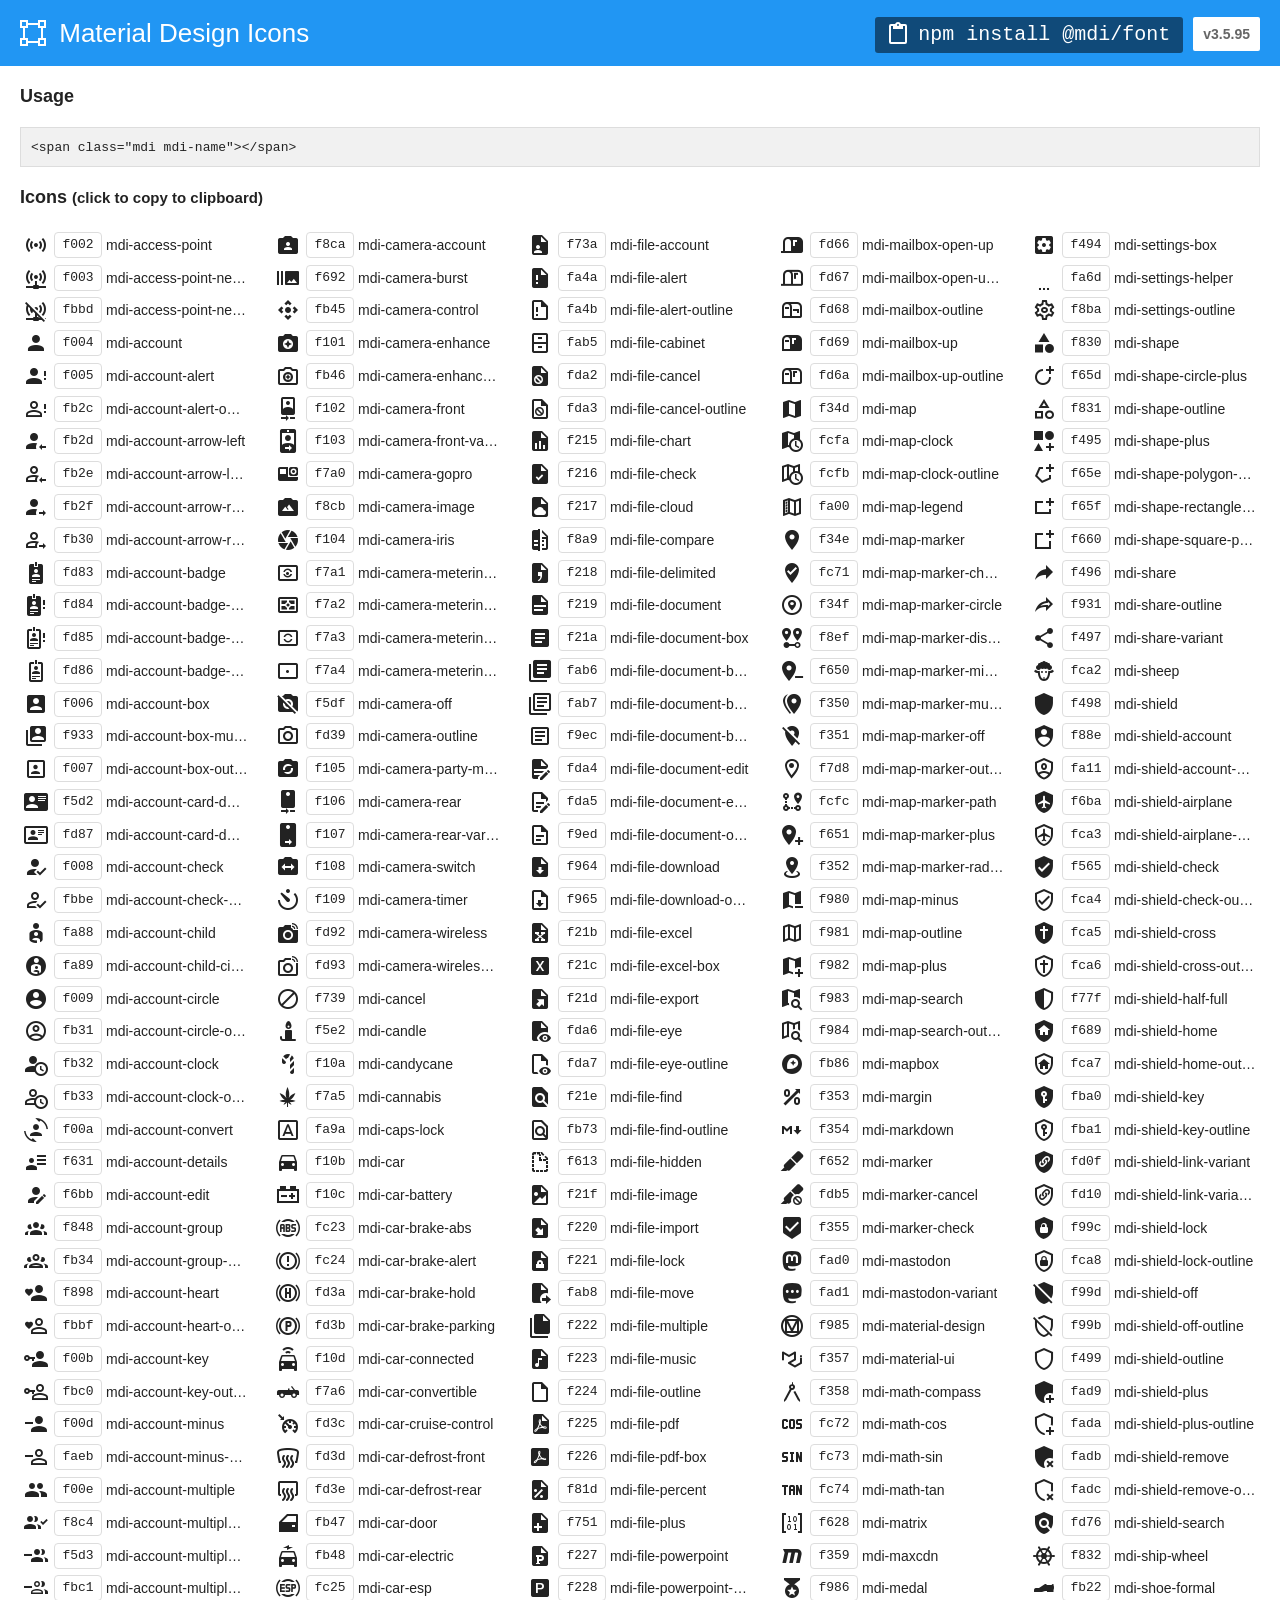
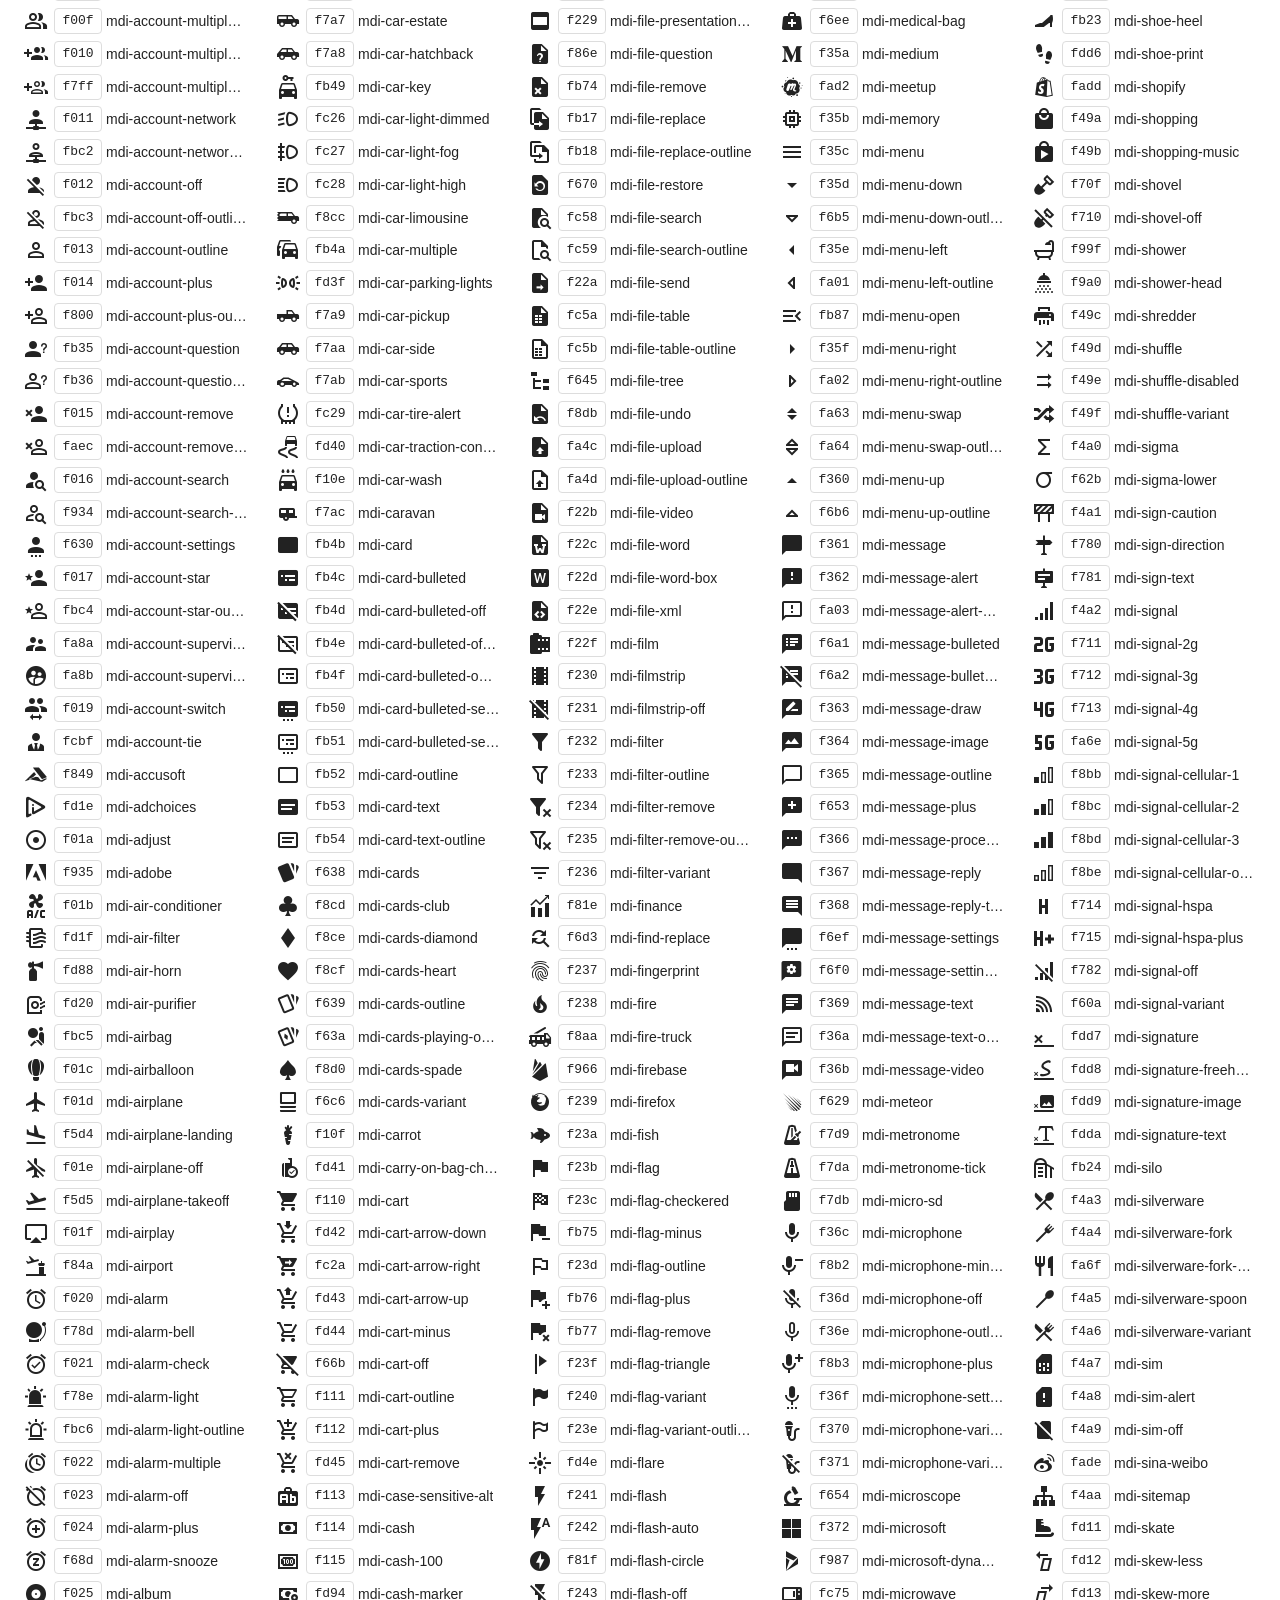
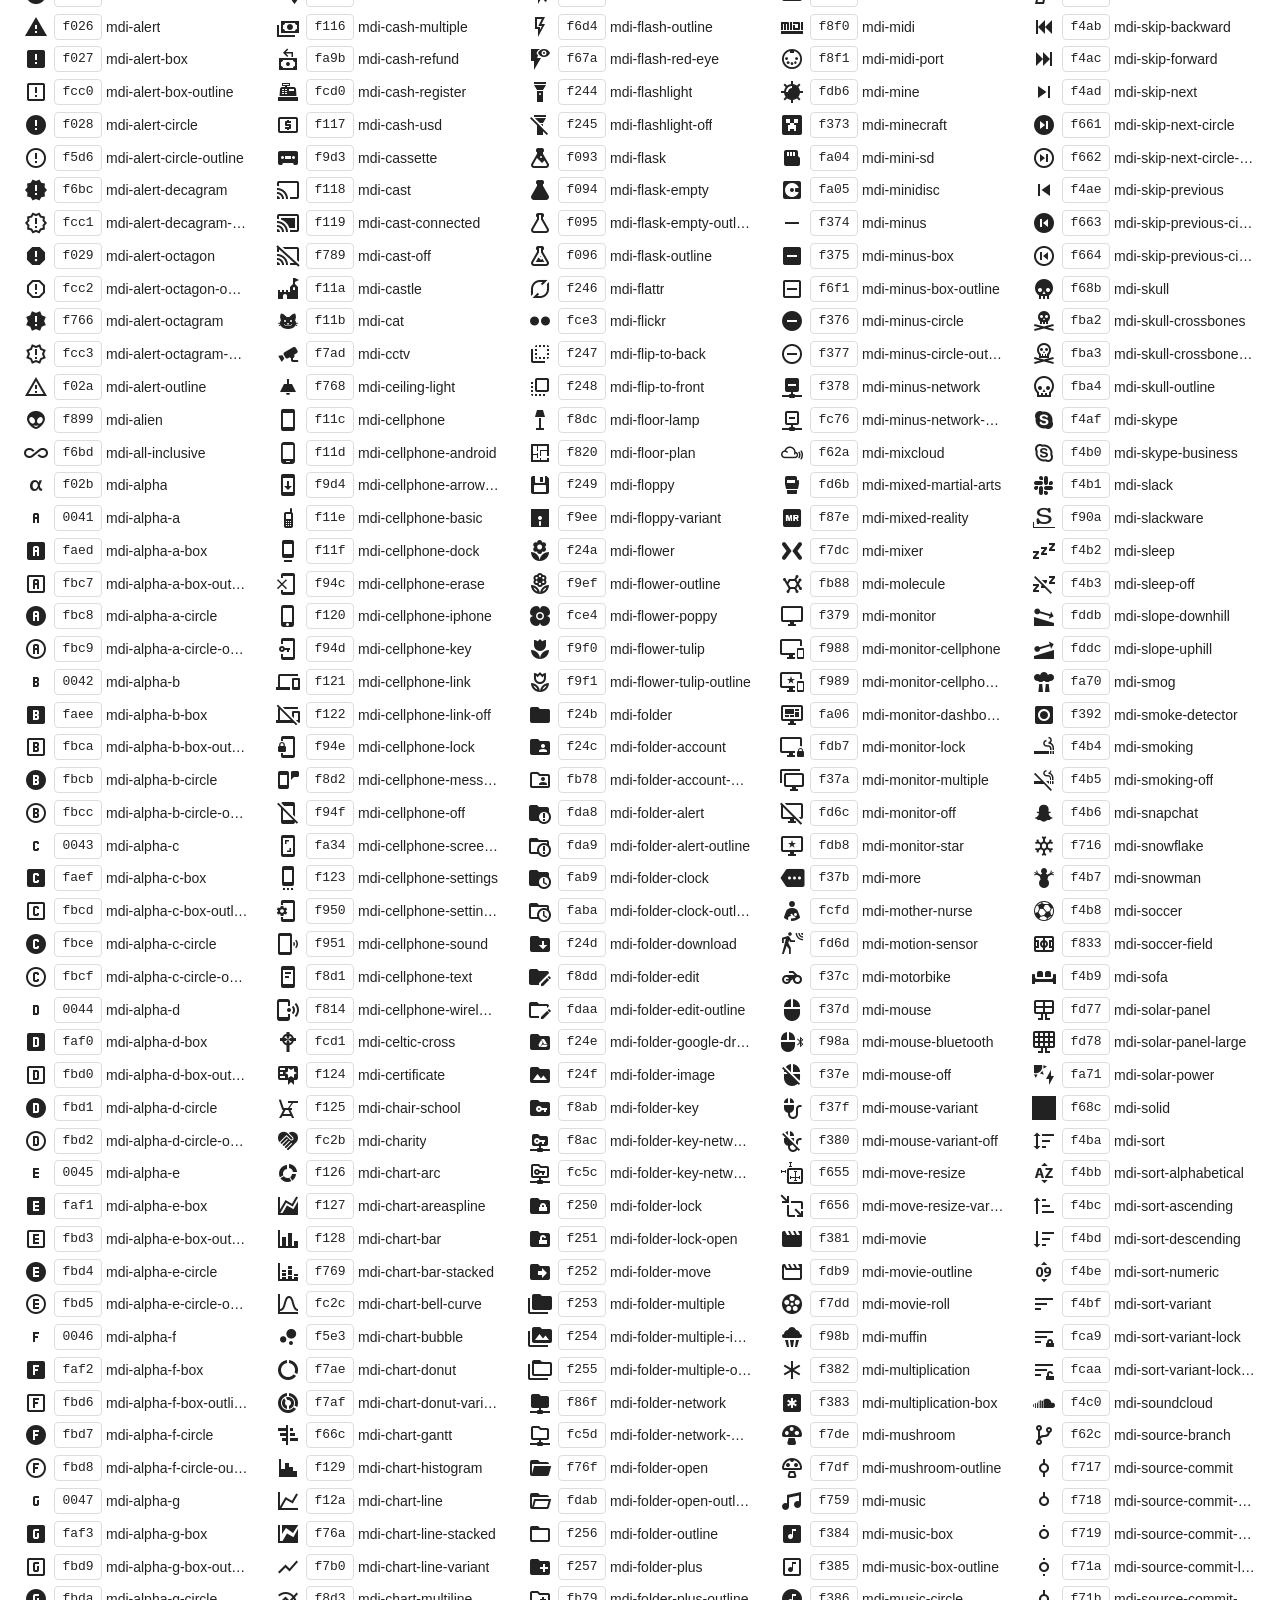
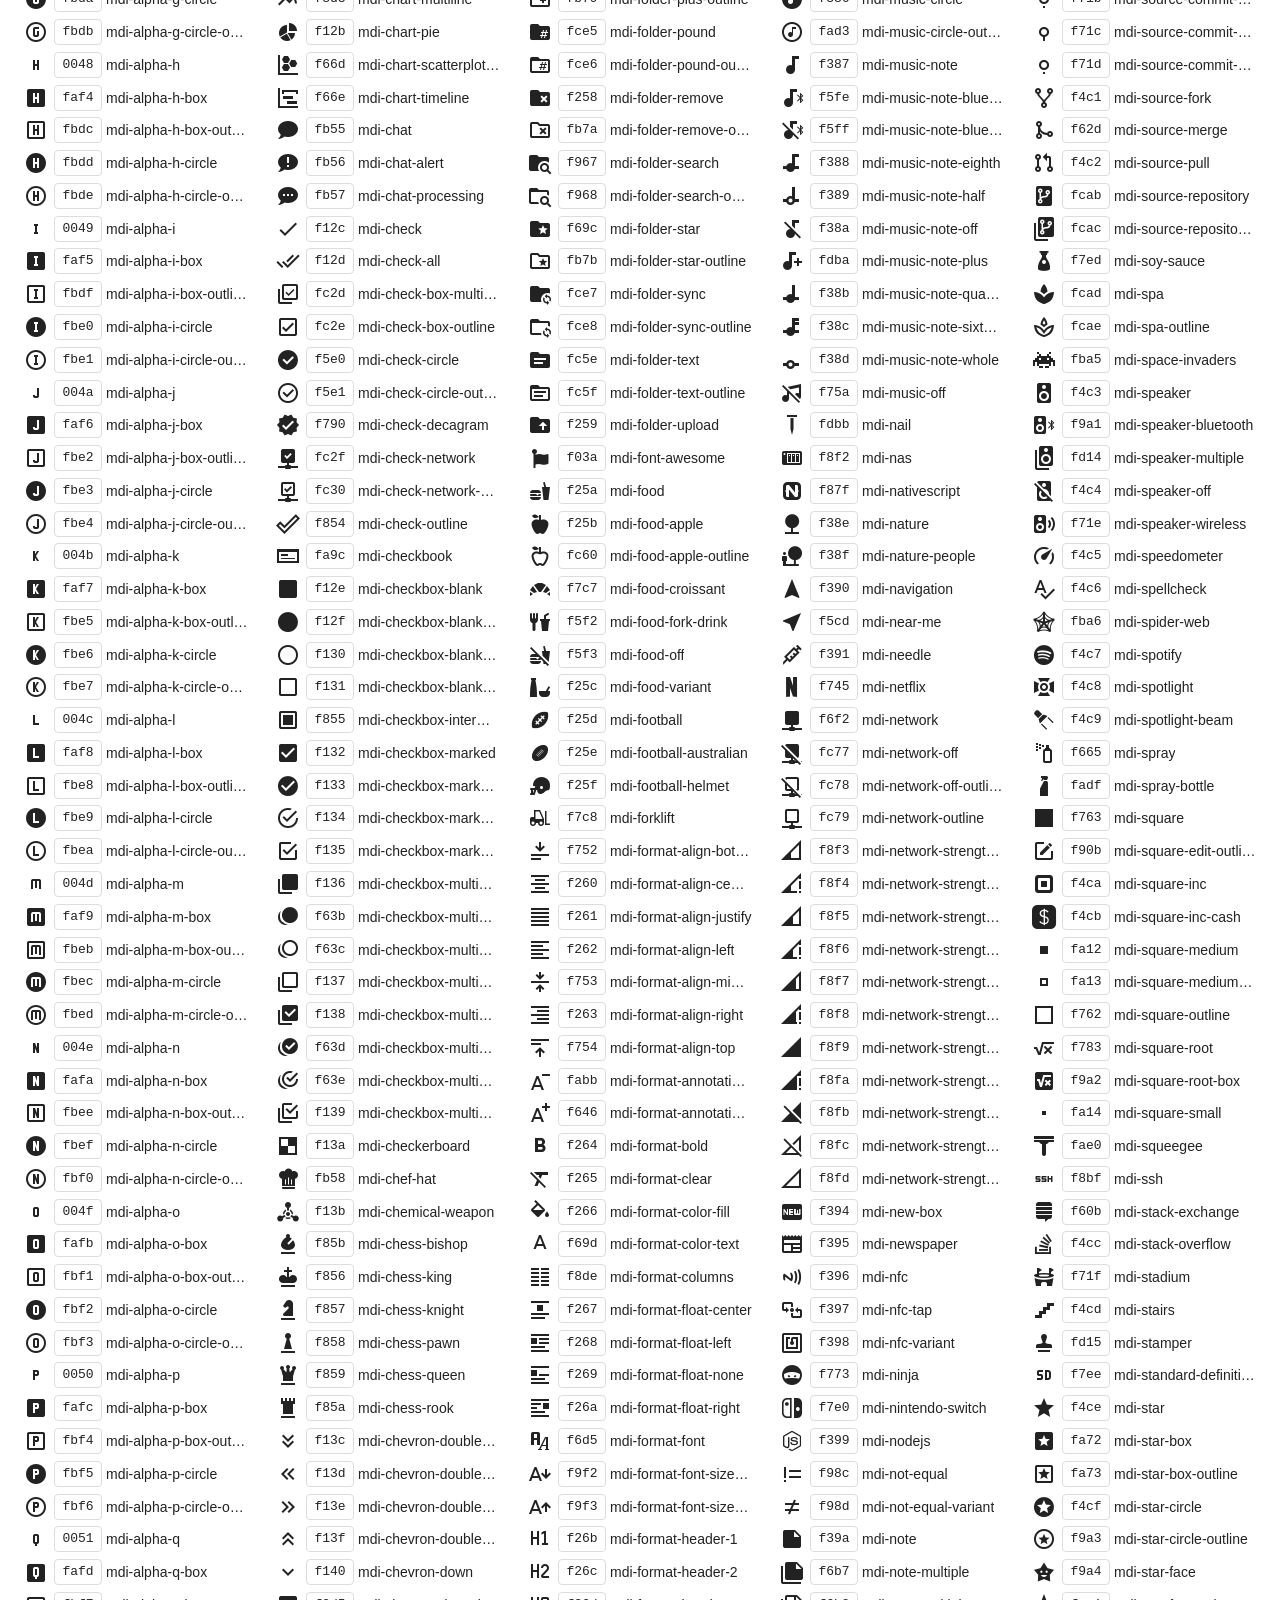
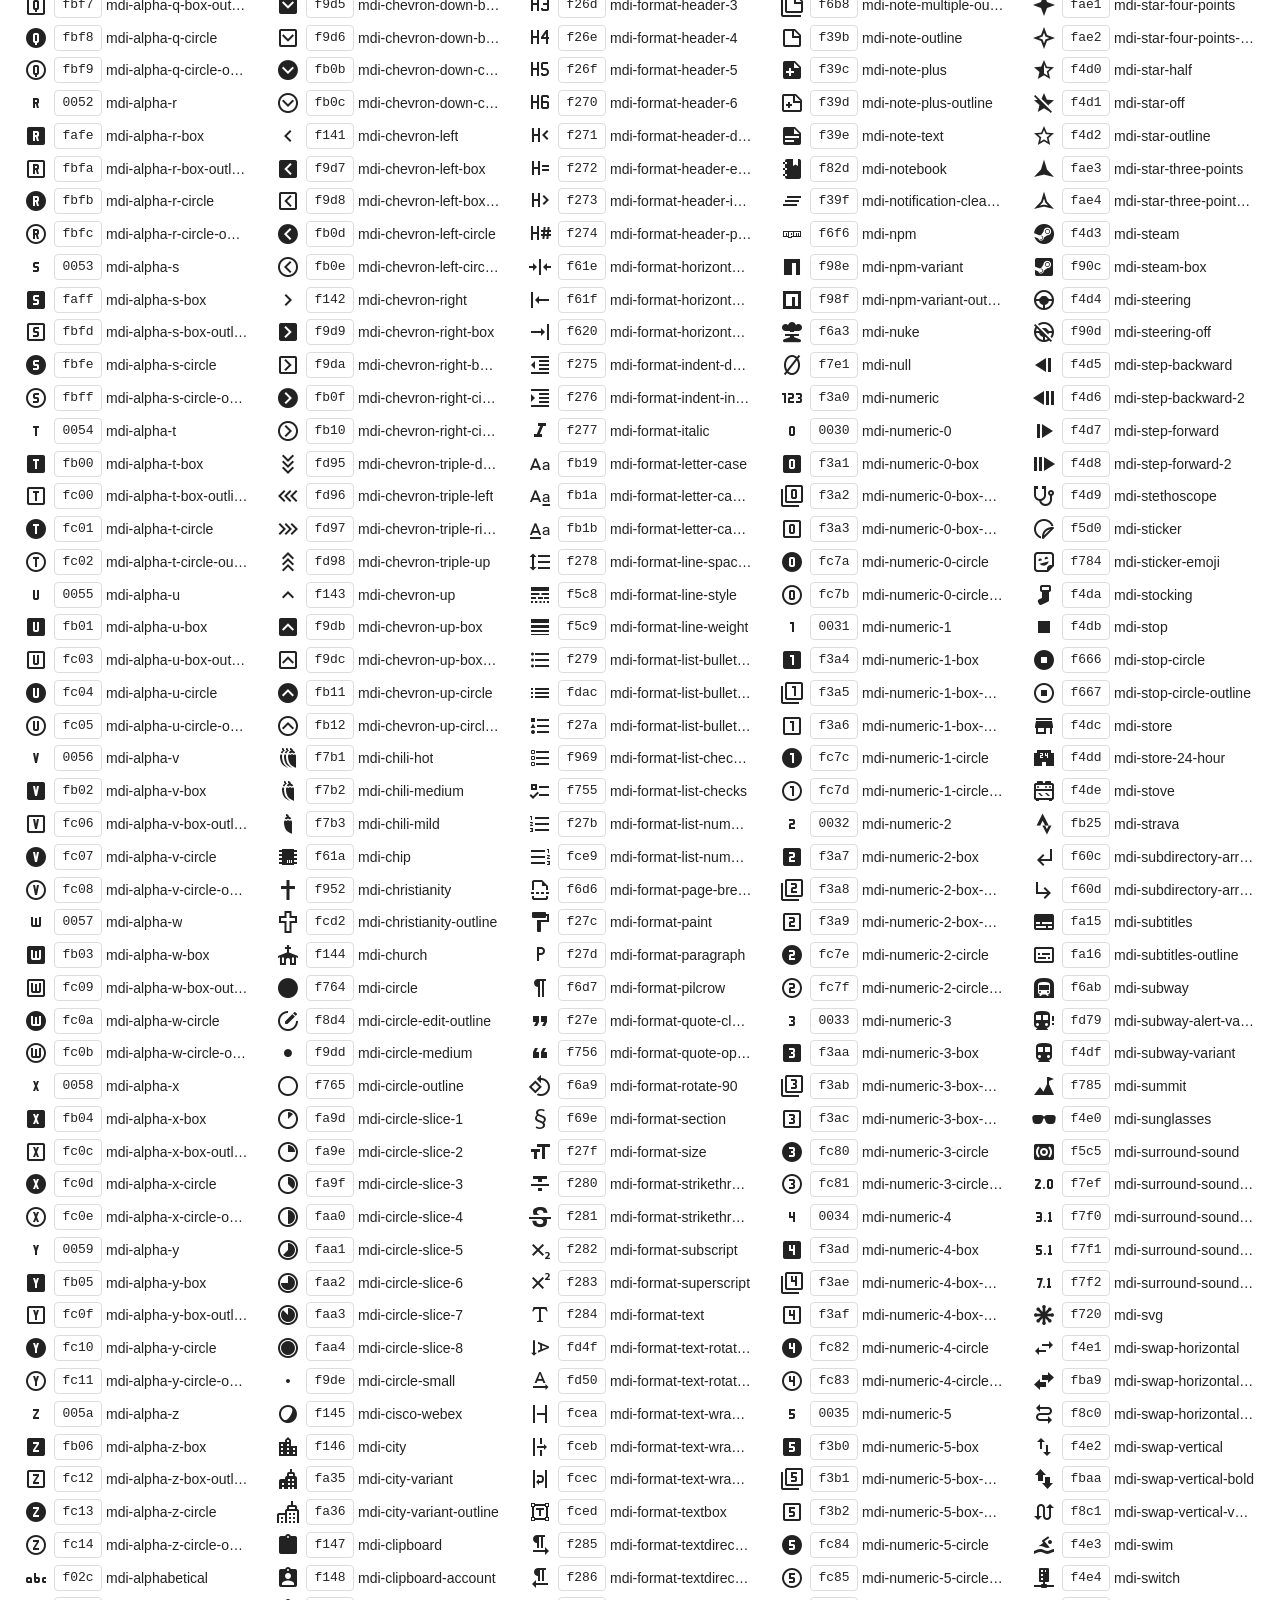
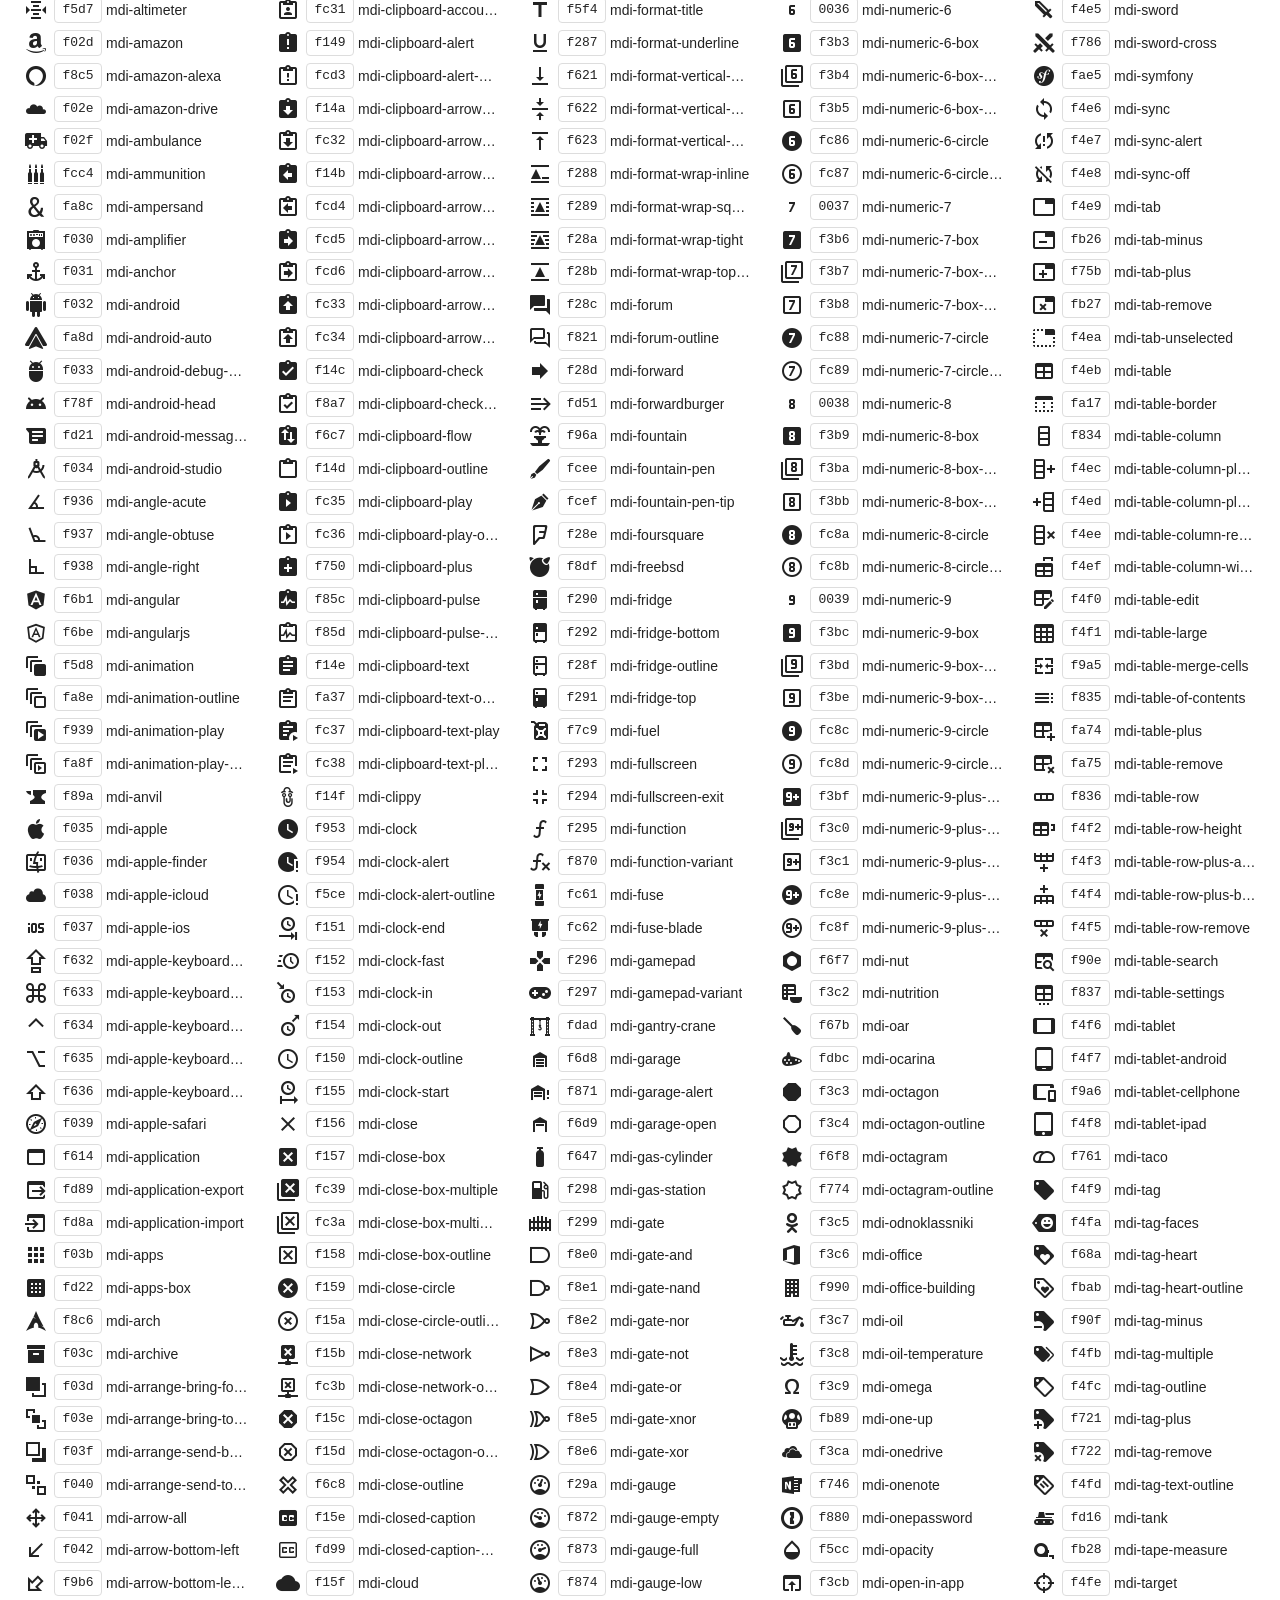
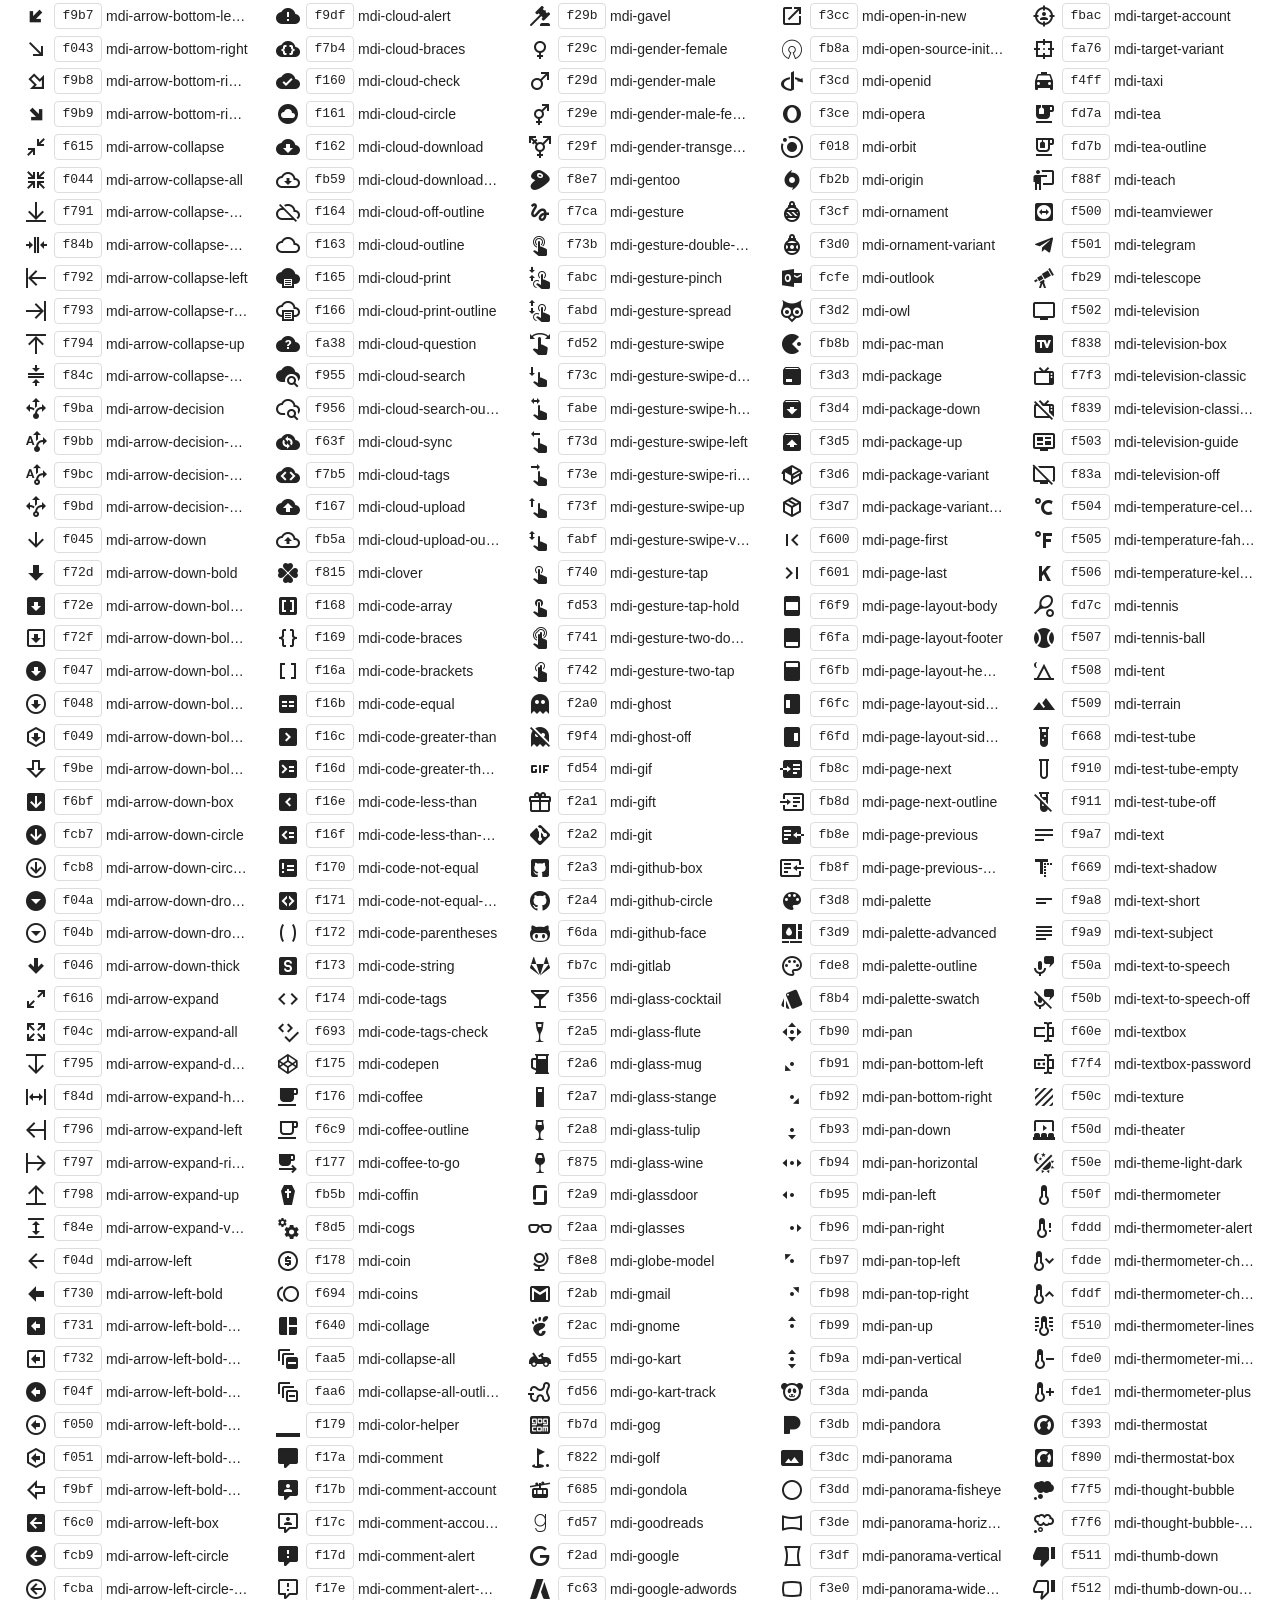
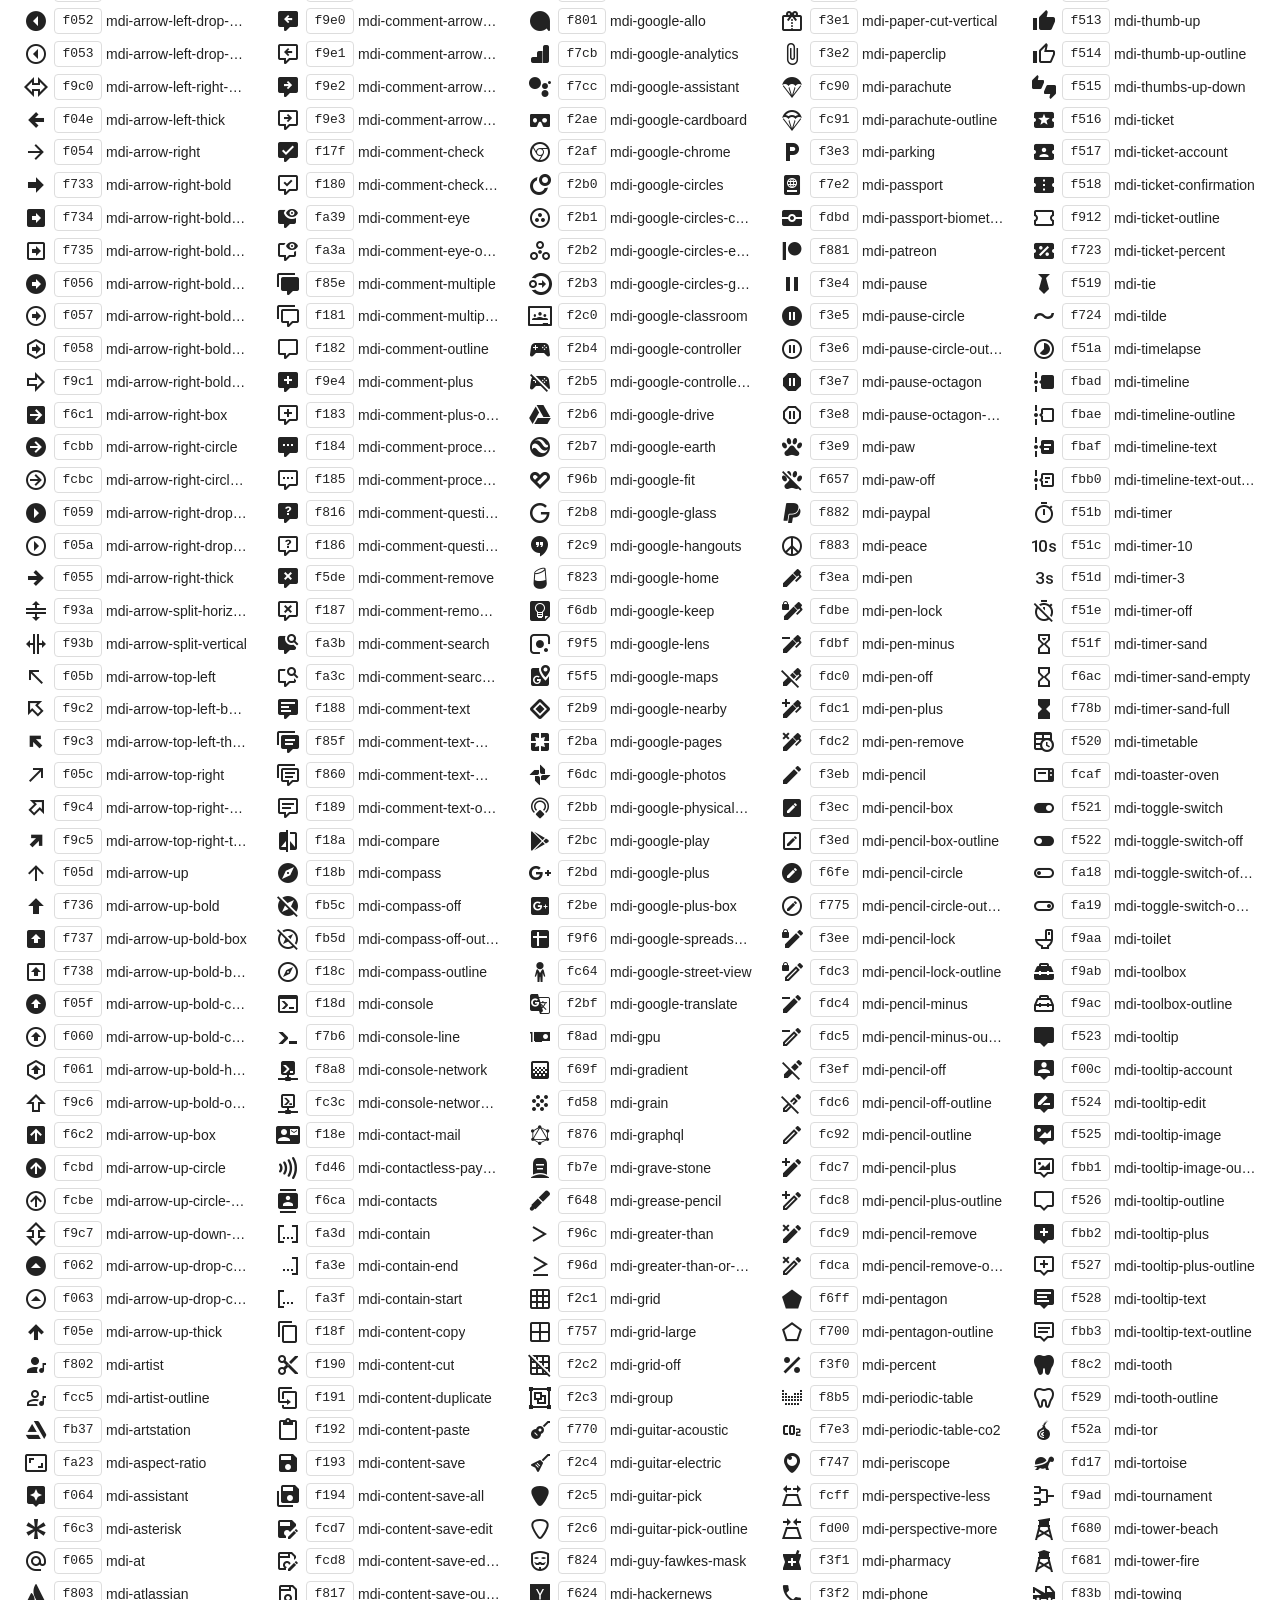
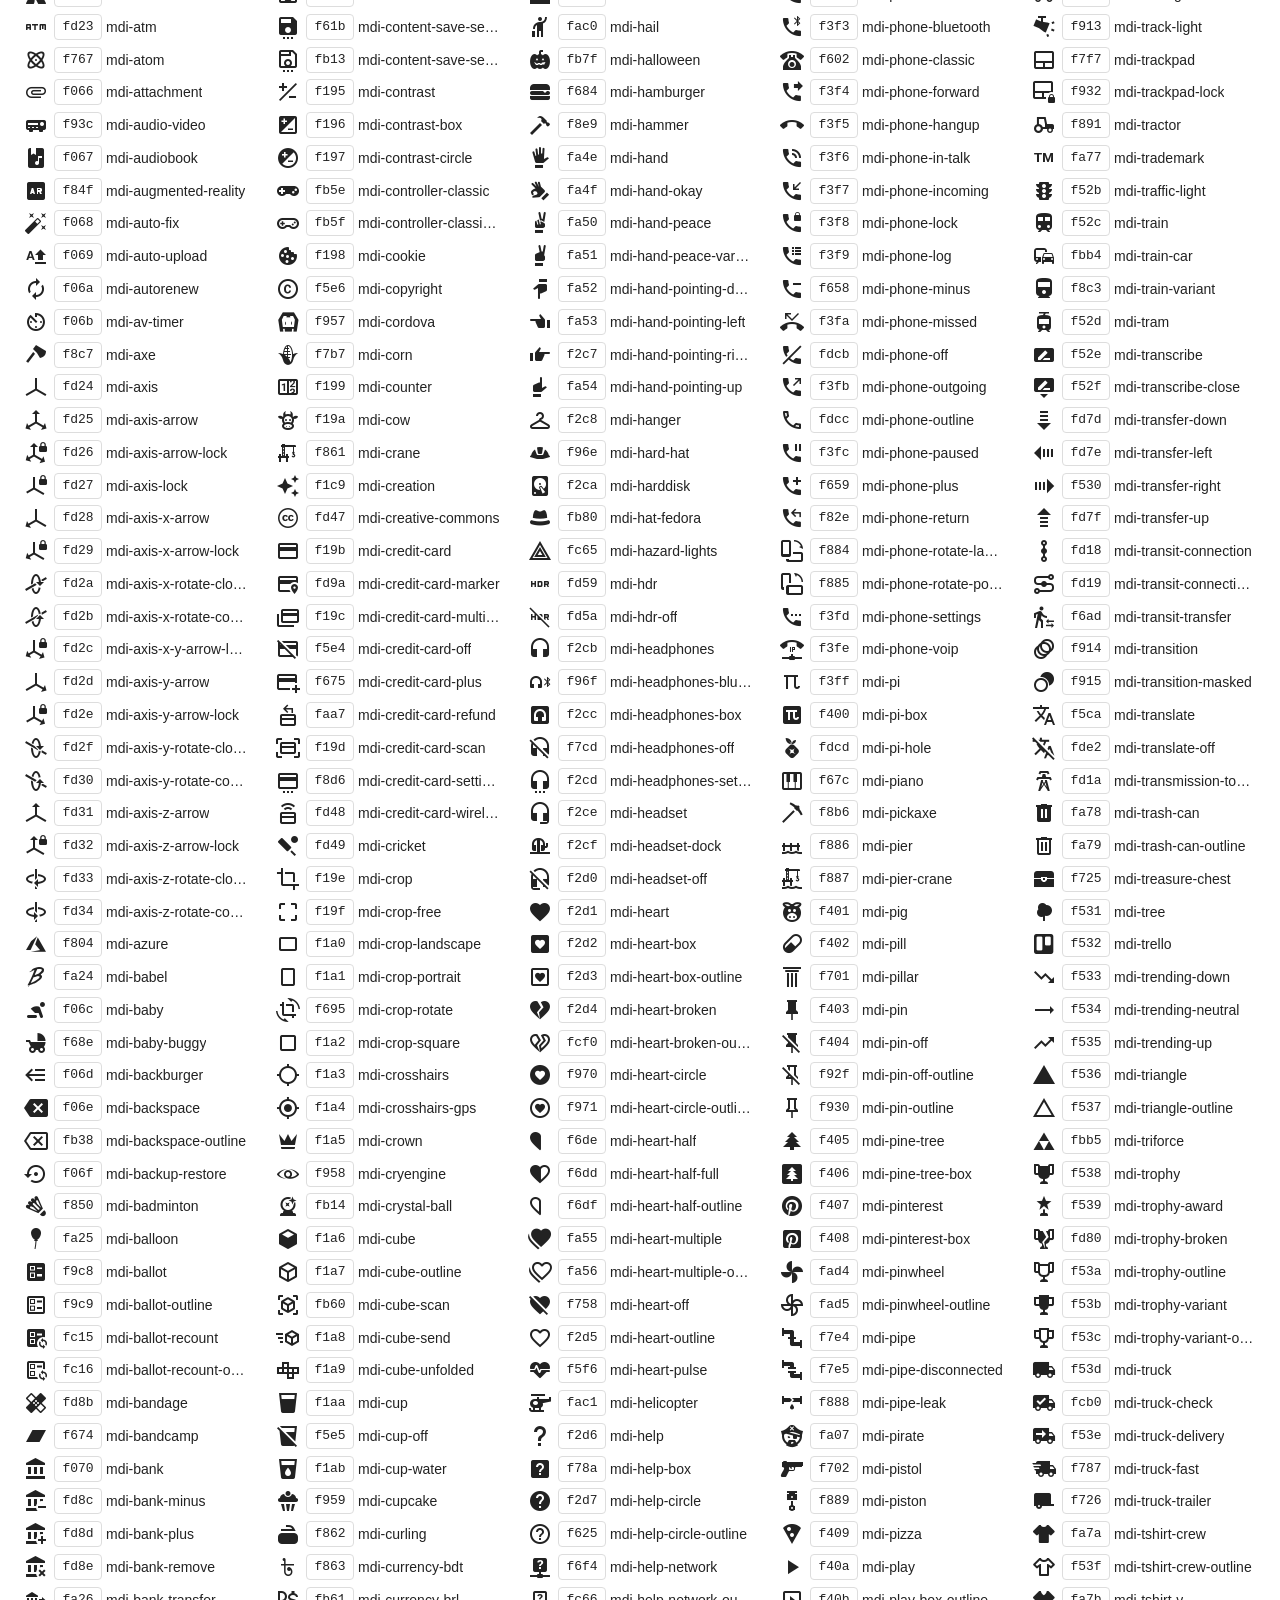
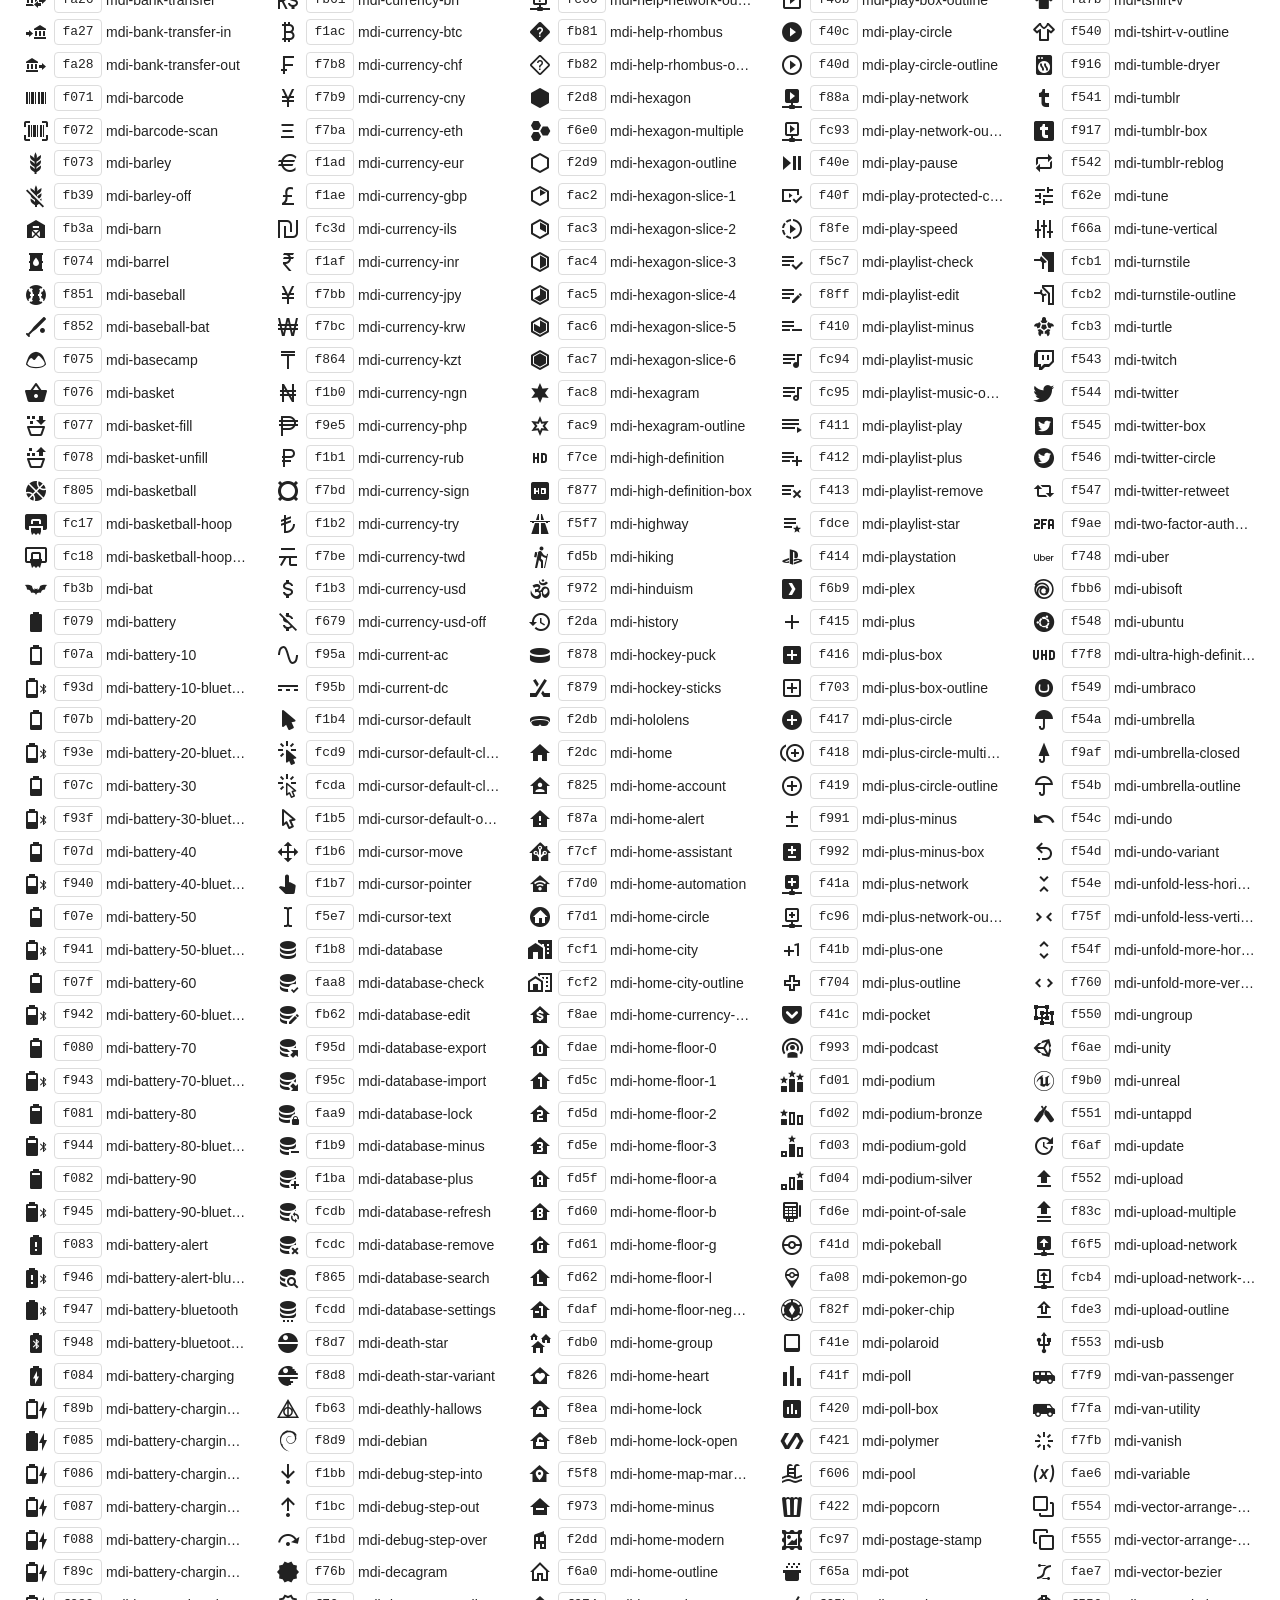
<file: libs/MaterialDesign-Webfont-master/preview.html>
﻿<!doctype html>
<html lang="en">
<head>
    <meta charset="utf-8" />
    <meta name="google" content="notranslate">
    <title>Material Design Icons</title>
    <style>
        * {
            margin: 0;
            padding: 0;
        }

        body {
            margin: 0;
            padding: 0;
            background: #fff;
            color: #222;
        }

        h1, h2, h3, p, div, footer {
            font-family: "Helvetica Neue", Arial, sans-serif;
        }

        h1 {
            padding: 20px 20px 16px 20px;
            font-size: 26px;
            line-height: 26px;
            font-weight: normal;
            color: #FFF;
            background-color: #2196F3;
        }

        h1 svg {
            vertical-align: middle;
            width: 26px;
            height: 26px;
            margin: 0 6px 4px 0;
        }

        h1 svg path {
            fill: #FFF;
        }

        h1 .version {
            font-size: 14px;
            background: #FFF;
            padding: 4px 10px;
            float: right;
            border-radius: 2px;
            margin: -3px 0 0 0;
            color: #666;
            font-weight: bold;
        }

        h1 .version::before {
            content: 'v';
        }

        h1 code {
            font-size: 20px;
            background: rgba(0,0,0,0.5);
            padding: 4px 12px;
            border-radius: 3px;
            float: right;
            margin: -3px 10px 0 0;
            border: 1px solid transparent;
            cursor: pointer;
        }

        h1 code:hover {
            border: 1px solid #FFF;
        }

        h1 code svg {
            width: 24px;
            height: 24px;
            margin: -1px -4px 0 -2px
        }

        h2 {
            font-size: 18px;
            padding: 20px;
        }

        h3 {
            font-size: 14px;
            padding: 10px 20px 0 20px;
            font-weight: bold;
        }

        p {
            padding: 10px 20px;
        }

        p code {
            display: inline-block;
            vertical-align: middle;
            background: #F1F1F1;
            padding: 3px 5px;
            border-radius: 3px;
            border: 1px solid #DDD;
        }

        p i.mdi {
            vertical-align: middle;
            border-radius: 4px;
            display: inline-block;
        }

        p i.mdi.dark-demo {
            background: #333;
        }

        p.note {
            color: #999;
            font-size: 14px;
            padding: 0 20px 5px 20px;
        }

        .icons {
            padding: 0 20px 10px 20px;
            -webkit-column-count: 5;
            -moz-column-count: 5;
            column-count: 5;
            -webkit-column-gap: 20px;
            -moz-column-gap: 20px;
            column-gap: 20px;
        }

        .icons div {
            line-height: 2em;
        }

        .icons div span {
            cursor: pointer;
            font-size: 14px;
            text-overflow: ellipsis;
            display: inline-block;
            max-width: calc(100% - 90px);
            overflow: hidden;
            vertical-align: middle;
            white-space: nowrap;
        }

        .icons div code:hover,
        .icons div span:hover,
        .icons div i:hover {
            color: #3c90be;
        }

        .icons div code:hover {
            border-color: #3c90be;
        }

        .icons div code {
            border: 1px solid #DDD;
            width: 46px;
            margin-left: 2px;
            margin-right: 4px;
            border-radius: 4px;
            display: inline-block;
            vertical-align: middle;
            text-align: center;
            line-height: 24px;
            cursor: pointer;
        }

        .icons div i {
            display: inline-block;
            width: 32px;
            height: 24px;
            text-align: center;
            vertical-align: middle;
            cursor: pointer;
            line-height: 24px;
        }

        .icons .mdi:before {
            font-size: 24px;
        }

        pre {
            margin: 0 20px;
            font-family: Consolas, monospace;
            padding: 10px;
            border: 1px solid #DDD;
            background: #F1F1F1;
        }

        div.copied {
            position: fixed;
            top: 100px;
            left: 50%;
            width: 200px;
            text-align: center;
            color: #3c763d;
            background-color: #dff0d8;
            border: 1px solid #d6e9c6;
            padding: 10px 15px;
            border-radius: 4px;
            margin-left: -100px;
            box-shadow: 0 0 10px rgba(0, 0, 0, 0.2);
        }

        footer {
            padding: 20px;
            color: #666;
            border-top: 1px solid #DDD;
            background: #F1F1F1;
        }

        footer a {
            color: #e91e63;
            text-decoration: none;
        }
    </style>
    <link href="css/materialdesignicons.min.css" media="all" rel="stylesheet" type="text/css" />
</head>
<body>
    <h1>
        <svg>
            <path d="M0,0H8V3H18V0H26V8H23V18H26V26H18V23H8V21H18V18H21V8H18V5H8V8H5V18H8V26H0V18H3V8H0V0M2,2V6H6V2H2M2,20V24H6V20H2M20,2V6H24V2H20M20,20V24H24V20H20Z"></path>
        </svg>
        Material Design Icons
        <span class="version">3.5.95</span>
        <code id="npm" title="Copy to Clipboard">
            <svg viewBox="0 0 24 24">
                <path d="M19,20H5V4H7V7H17V4H19M12,2A1,1 0 0,1 13,3A1,1 0 0,1 12,4A1,1 0 0,1 11,3A1,1 0 0,1 12,2M19,2H14.82C14.4,0.84 13.3,0 12,0C10.7,0 9.6,0.84 9.18,2H5A2,2 0 0,0 3,4V20A2,2 0 0,0 5,22H19A2,2 0 0,0 21,20V4A2,2 0 0,0 19,2Z" />
            </svg>
            npm install @mdi/font
        </code>
    </h1>

    <h2>Usage</h2>
    <pre><code>&lt;span class=&quot;mdi mdi-<span id="name">name</span>&quot;&gt;&lt;/span&gt;</code></pre>

    <h2>Icons <small>(click to copy to clipboard)</small></h2>
    <div class="icons" id="icons"></div>

    <h2>Extras</h2>

    <p>The helper CSS classes are listed below.</p>

    <h3>Size</h3>

    <p>
        <code>mdi-18px</code> <i class="mdi mdi-18px mdi-account"></i>
        <code>mdi-24px</code> <i class="mdi mdi-24px mdi-account"></i>
        <code>mdi-36px</code> <i class="mdi mdi-36px mdi-account"></i>
        <code>mdi-48px</code> <i class="mdi mdi-48px mdi-account"></i>
    </p>

    <h3>Rotate</h3>

    <p>
        <i class="mdi mdi-48px mdi-account"></i>
        <code>mdi-rotate-45</code> <i class="mdi mdi-48px mdi-rotate-45 mdi-account"></i>
        <code>mdi-rotate-90</code> <i class="mdi mdi-48px mdi-rotate-90 mdi-account"></i>
        <code>mdi-rotate-135</code> <i class="mdi mdi-48px mdi-rotate-135 mdi-account"></i>
        <code>mdi-rotate-180</code> <i class="mdi mdi-48px mdi-rotate-180 mdi-account"></i>
        <code>mdi-rotate-225</code> <i class="mdi mdi-48px mdi-rotate-225 mdi-account"></i>
        <code>mdi-rotate-270</code> <i class="mdi mdi-48px mdi-rotate-270 mdi-account"></i>
        <code>mdi-rotate-315</code> <i class="mdi mdi-48px mdi-rotate-315 mdi-account"></i>
    </p>

    <h3>Flip</h3>

    <p>
        <i class="mdi mdi-48px mdi-account-alert"></i>
        <code>mdi-flip-h</code> <i class="mdi mdi-48px mdi-flip-h mdi-account-alert"></i>
        <code>mdi-flip-v</code> <i class="mdi mdi-48px mdi-flip-v mdi-account-alert"></i>
    </p>

    <p class="note"><strong>Note:</strong> We do not include the ability to use <code>mdi-flip-*</code> and <code>mdi-rotate-*</code> at the same time.</p>

    <h3>Spin</h3>

    <p>
        <code>mdi-spin</code> <i class="mdi mdi-48px mdi-spin mdi-loading"></i>
        <code>mdi-spin</code> <i class="mdi mdi-48px mdi-spin mdi-star"></i>
    </p>

    <h3>Color</h3>

    <p style="padding-bottom:20px;">
        <code>mdi-light</code> <i class="mdi mdi-48px mdi-light mdi-account dark-demo"></i>
        <code>mdi-light mdi-inactive</code> <i class="mdi mdi-48px mdi-light mdi-inactive mdi-account dark-demo"></i>
        <code>mdi-dark</code> <i class="mdi mdi-48px mdi-dark mdi-account"></i>
        <code>mdi-dark mdi-inactive</code> <i class="mdi mdi-48px mdi-dark mdi-inactive mdi-account"></i>
    </p>

    <footer>
        Generated with <a href="https://github.com/sapegin/grunt-webfont">grunt-webfont</a> at <a href="http://materialdesignicons.com/">MaterialDesignIcons.com</a>.
        <a href="https://www.npmjs.com/org/mdi" target="_blank">NPM @mdi Organization</a>.
    </footer>

    <script type="text/javascript">
        (function () {
            var icons = [{"name":"access-point","hex":"f002"},{"name":"access-point-network","hex":"f003"},{"name":"access-point-network-off","hex":"fbbd"},{"name":"account","hex":"f004"},{"name":"account-alert","hex":"f005"},{"name":"account-alert-outline","hex":"fb2c"},{"name":"account-arrow-left","hex":"fb2d"},{"name":"account-arrow-left-outline","hex":"fb2e"},{"name":"account-arrow-right","hex":"fb2f"},{"name":"account-arrow-right-outline","hex":"fb30"},{"name":"account-badge","hex":"fd83"},{"name":"account-badge-alert","hex":"fd84"},{"name":"account-badge-alert-outline","hex":"fd85"},{"name":"account-badge-outline","hex":"fd86"},{"name":"account-box","hex":"f006"},{"name":"account-box-multiple","hex":"f933"},{"name":"account-box-outline","hex":"f007"},{"name":"account-card-details","hex":"f5d2"},{"name":"account-card-details-outline","hex":"fd87"},{"name":"account-check","hex":"f008"},{"name":"account-check-outline","hex":"fbbe"},{"name":"account-child","hex":"fa88"},{"name":"account-child-circle","hex":"fa89"},{"name":"account-circle","hex":"f009"},{"name":"account-circle-outline","hex":"fb31"},{"name":"account-clock","hex":"fb32"},{"name":"account-clock-outline","hex":"fb33"},{"name":"account-convert","hex":"f00a"},{"name":"account-details","hex":"f631"},{"name":"account-edit","hex":"f6bb"},{"name":"account-group","hex":"f848"},{"name":"account-group-outline","hex":"fb34"},{"name":"account-heart","hex":"f898"},{"name":"account-heart-outline","hex":"fbbf"},{"name":"account-key","hex":"f00b"},{"name":"account-key-outline","hex":"fbc0"},{"name":"account-minus","hex":"f00d"},{"name":"account-minus-outline","hex":"faeb"},{"name":"account-multiple","hex":"f00e"},{"name":"account-multiple-check","hex":"f8c4"},{"name":"account-multiple-minus","hex":"f5d3"},{"name":"account-multiple-minus-outline","hex":"fbc1"},{"name":"account-multiple-outline","hex":"f00f"},{"name":"account-multiple-plus","hex":"f010"},{"name":"account-multiple-plus-outline","hex":"f7ff"},{"name":"account-network","hex":"f011"},{"name":"account-network-outline","hex":"fbc2"},{"name":"account-off","hex":"f012"},{"name":"account-off-outline","hex":"fbc3"},{"name":"account-outline","hex":"f013"},{"name":"account-plus","hex":"f014"},{"name":"account-plus-outline","hex":"f800"},{"name":"account-question","hex":"fb35"},{"name":"account-question-outline","hex":"fb36"},{"name":"account-remove","hex":"f015"},{"name":"account-remove-outline","hex":"faec"},{"name":"account-search","hex":"f016"},{"name":"account-search-outline","hex":"f934"},{"name":"account-settings","hex":"f630"},{"name":"account-star","hex":"f017"},{"name":"account-star-outline","hex":"fbc4"},{"name":"account-supervisor","hex":"fa8a"},{"name":"account-supervisor-circle","hex":"fa8b"},{"name":"account-switch","hex":"f019"},{"name":"account-tie","hex":"fcbf"},{"name":"accusoft","hex":"f849"},{"name":"adchoices","hex":"fd1e"},{"name":"adjust","hex":"f01a"},{"name":"adobe","hex":"f935"},{"name":"air-conditioner","hex":"f01b"},{"name":"air-filter","hex":"fd1f"},{"name":"air-horn","hex":"fd88"},{"name":"air-purifier","hex":"fd20"},{"name":"airbag","hex":"fbc5"},{"name":"airballoon","hex":"f01c"},{"name":"airplane","hex":"f01d"},{"name":"airplane-landing","hex":"f5d4"},{"name":"airplane-off","hex":"f01e"},{"name":"airplane-takeoff","hex":"f5d5"},{"name":"airplay","hex":"f01f"},{"name":"airport","hex":"f84a"},{"name":"alarm","hex":"f020"},{"name":"alarm-bell","hex":"f78d"},{"name":"alarm-check","hex":"f021"},{"name":"alarm-light","hex":"f78e"},{"name":"alarm-light-outline","hex":"fbc6"},{"name":"alarm-multiple","hex":"f022"},{"name":"alarm-off","hex":"f023"},{"name":"alarm-plus","hex":"f024"},{"name":"alarm-snooze","hex":"f68d"},{"name":"album","hex":"f025"},{"name":"alert","hex":"f026"},{"name":"alert-box","hex":"f027"},{"name":"alert-box-outline","hex":"fcc0"},{"name":"alert-circle","hex":"f028"},{"name":"alert-circle-outline","hex":"f5d6"},{"name":"alert-decagram","hex":"f6bc"},{"name":"alert-decagram-outline","hex":"fcc1"},{"name":"alert-octagon","hex":"f029"},{"name":"alert-octagon-outline","hex":"fcc2"},{"name":"alert-octagram","hex":"f766"},{"name":"alert-octagram-outline","hex":"fcc3"},{"name":"alert-outline","hex":"f02a"},{"name":"alien","hex":"f899"},{"name":"all-inclusive","hex":"f6bd"},{"name":"alpha","hex":"f02b"},{"name":"alpha-a","hex":"0041"},{"name":"alpha-a-box","hex":"faed"},{"name":"alpha-a-box-outline","hex":"fbc7"},{"name":"alpha-a-circle","hex":"fbc8"},{"name":"alpha-a-circle-outline","hex":"fbc9"},{"name":"alpha-b","hex":"0042"},{"name":"alpha-b-box","hex":"faee"},{"name":"alpha-b-box-outline","hex":"fbca"},{"name":"alpha-b-circle","hex":"fbcb"},{"name":"alpha-b-circle-outline","hex":"fbcc"},{"name":"alpha-c","hex":"0043"},{"name":"alpha-c-box","hex":"faef"},{"name":"alpha-c-box-outline","hex":"fbcd"},{"name":"alpha-c-circle","hex":"fbce"},{"name":"alpha-c-circle-outline","hex":"fbcf"},{"name":"alpha-d","hex":"0044"},{"name":"alpha-d-box","hex":"faf0"},{"name":"alpha-d-box-outline","hex":"fbd0"},{"name":"alpha-d-circle","hex":"fbd1"},{"name":"alpha-d-circle-outline","hex":"fbd2"},{"name":"alpha-e","hex":"0045"},{"name":"alpha-e-box","hex":"faf1"},{"name":"alpha-e-box-outline","hex":"fbd3"},{"name":"alpha-e-circle","hex":"fbd4"},{"name":"alpha-e-circle-outline","hex":"fbd5"},{"name":"alpha-f","hex":"0046"},{"name":"alpha-f-box","hex":"faf2"},{"name":"alpha-f-box-outline","hex":"fbd6"},{"name":"alpha-f-circle","hex":"fbd7"},{"name":"alpha-f-circle-outline","hex":"fbd8"},{"name":"alpha-g","hex":"0047"},{"name":"alpha-g-box","hex":"faf3"},{"name":"alpha-g-box-outline","hex":"fbd9"},{"name":"alpha-g-circle","hex":"fbda"},{"name":"alpha-g-circle-outline","hex":"fbdb"},{"name":"alpha-h","hex":"0048"},{"name":"alpha-h-box","hex":"faf4"},{"name":"alpha-h-box-outline","hex":"fbdc"},{"name":"alpha-h-circle","hex":"fbdd"},{"name":"alpha-h-circle-outline","hex":"fbde"},{"name":"alpha-i","hex":"0049"},{"name":"alpha-i-box","hex":"faf5"},{"name":"alpha-i-box-outline","hex":"fbdf"},{"name":"alpha-i-circle","hex":"fbe0"},{"name":"alpha-i-circle-outline","hex":"fbe1"},{"name":"alpha-j","hex":"004a"},{"name":"alpha-j-box","hex":"faf6"},{"name":"alpha-j-box-outline","hex":"fbe2"},{"name":"alpha-j-circle","hex":"fbe3"},{"name":"alpha-j-circle-outline","hex":"fbe4"},{"name":"alpha-k","hex":"004b"},{"name":"alpha-k-box","hex":"faf7"},{"name":"alpha-k-box-outline","hex":"fbe5"},{"name":"alpha-k-circle","hex":"fbe6"},{"name":"alpha-k-circle-outline","hex":"fbe7"},{"name":"alpha-l","hex":"004c"},{"name":"alpha-l-box","hex":"faf8"},{"name":"alpha-l-box-outline","hex":"fbe8"},{"name":"alpha-l-circle","hex":"fbe9"},{"name":"alpha-l-circle-outline","hex":"fbea"},{"name":"alpha-m","hex":"004d"},{"name":"alpha-m-box","hex":"faf9"},{"name":"alpha-m-box-outline","hex":"fbeb"},{"name":"alpha-m-circle","hex":"fbec"},{"name":"alpha-m-circle-outline","hex":"fbed"},{"name":"alpha-n","hex":"004e"},{"name":"alpha-n-box","hex":"fafa"},{"name":"alpha-n-box-outline","hex":"fbee"},{"name":"alpha-n-circle","hex":"fbef"},{"name":"alpha-n-circle-outline","hex":"fbf0"},{"name":"alpha-o","hex":"004f"},{"name":"alpha-o-box","hex":"fafb"},{"name":"alpha-o-box-outline","hex":"fbf1"},{"name":"alpha-o-circle","hex":"fbf2"},{"name":"alpha-o-circle-outline","hex":"fbf3"},{"name":"alpha-p","hex":"0050"},{"name":"alpha-p-box","hex":"fafc"},{"name":"alpha-p-box-outline","hex":"fbf4"},{"name":"alpha-p-circle","hex":"fbf5"},{"name":"alpha-p-circle-outline","hex":"fbf6"},{"name":"alpha-q","hex":"0051"},{"name":"alpha-q-box","hex":"fafd"},{"name":"alpha-q-box-outline","hex":"fbf7"},{"name":"alpha-q-circle","hex":"fbf8"},{"name":"alpha-q-circle-outline","hex":"fbf9"},{"name":"alpha-r","hex":"0052"},{"name":"alpha-r-box","hex":"fafe"},{"name":"alpha-r-box-outline","hex":"fbfa"},{"name":"alpha-r-circle","hex":"fbfb"},{"name":"alpha-r-circle-outline","hex":"fbfc"},{"name":"alpha-s","hex":"0053"},{"name":"alpha-s-box","hex":"faff"},{"name":"alpha-s-box-outline","hex":"fbfd"},{"name":"alpha-s-circle","hex":"fbfe"},{"name":"alpha-s-circle-outline","hex":"fbff"},{"name":"alpha-t","hex":"0054"},{"name":"alpha-t-box","hex":"fb00"},{"name":"alpha-t-box-outline","hex":"fc00"},{"name":"alpha-t-circle","hex":"fc01"},{"name":"alpha-t-circle-outline","hex":"fc02"},{"name":"alpha-u","hex":"0055"},{"name":"alpha-u-box","hex":"fb01"},{"name":"alpha-u-box-outline","hex":"fc03"},{"name":"alpha-u-circle","hex":"fc04"},{"name":"alpha-u-circle-outline","hex":"fc05"},{"name":"alpha-v","hex":"0056"},{"name":"alpha-v-box","hex":"fb02"},{"name":"alpha-v-box-outline","hex":"fc06"},{"name":"alpha-v-circle","hex":"fc07"},{"name":"alpha-v-circle-outline","hex":"fc08"},{"name":"alpha-w","hex":"0057"},{"name":"alpha-w-box","hex":"fb03"},{"name":"alpha-w-box-outline","hex":"fc09"},{"name":"alpha-w-circle","hex":"fc0a"},{"name":"alpha-w-circle-outline","hex":"fc0b"},{"name":"alpha-x","hex":"0058"},{"name":"alpha-x-box","hex":"fb04"},{"name":"alpha-x-box-outline","hex":"fc0c"},{"name":"alpha-x-circle","hex":"fc0d"},{"name":"alpha-x-circle-outline","hex":"fc0e"},{"name":"alpha-y","hex":"0059"},{"name":"alpha-y-box","hex":"fb05"},{"name":"alpha-y-box-outline","hex":"fc0f"},{"name":"alpha-y-circle","hex":"fc10"},{"name":"alpha-y-circle-outline","hex":"fc11"},{"name":"alpha-z","hex":"005a"},{"name":"alpha-z-box","hex":"fb06"},{"name":"alpha-z-box-outline","hex":"fc12"},{"name":"alpha-z-circle","hex":"fc13"},{"name":"alpha-z-circle-outline","hex":"fc14"},{"name":"alphabetical","hex":"f02c"},{"name":"altimeter","hex":"f5d7"},{"name":"amazon","hex":"f02d"},{"name":"amazon-alexa","hex":"f8c5"},{"name":"amazon-drive","hex":"f02e"},{"name":"ambulance","hex":"f02f"},{"name":"ammunition","hex":"fcc4"},{"name":"ampersand","hex":"fa8c"},{"name":"amplifier","hex":"f030"},{"name":"anchor","hex":"f031"},{"name":"android","hex":"f032"},{"name":"android-auto","hex":"fa8d"},{"name":"android-debug-bridge","hex":"f033"},{"name":"android-head","hex":"f78f"},{"name":"android-messages","hex":"fd21"},{"name":"android-studio","hex":"f034"},{"name":"angle-acute","hex":"f936"},{"name":"angle-obtuse","hex":"f937"},{"name":"angle-right","hex":"f938"},{"name":"angular","hex":"f6b1"},{"name":"angularjs","hex":"f6be"},{"name":"animation","hex":"f5d8"},{"name":"animation-outline","hex":"fa8e"},{"name":"animation-play","hex":"f939"},{"name":"animation-play-outline","hex":"fa8f"},{"name":"anvil","hex":"f89a"},{"name":"apple","hex":"f035"},{"name":"apple-finder","hex":"f036"},{"name":"apple-icloud","hex":"f038"},{"name":"apple-ios","hex":"f037"},{"name":"apple-keyboard-caps","hex":"f632"},{"name":"apple-keyboard-command","hex":"f633"},{"name":"apple-keyboard-control","hex":"f634"},{"name":"apple-keyboard-option","hex":"f635"},{"name":"apple-keyboard-shift","hex":"f636"},{"name":"apple-safari","hex":"f039"},{"name":"application","hex":"f614"},{"name":"application-export","hex":"fd89"},{"name":"application-import","hex":"fd8a"},{"name":"apps","hex":"f03b"},{"name":"apps-box","hex":"fd22"},{"name":"arch","hex":"f8c6"},{"name":"archive","hex":"f03c"},{"name":"arrange-bring-forward","hex":"f03d"},{"name":"arrange-bring-to-front","hex":"f03e"},{"name":"arrange-send-backward","hex":"f03f"},{"name":"arrange-send-to-back","hex":"f040"},{"name":"arrow-all","hex":"f041"},{"name":"arrow-bottom-left","hex":"f042"},{"name":"arrow-bottom-left-bold-outline","hex":"f9b6"},{"name":"arrow-bottom-left-thick","hex":"f9b7"},{"name":"arrow-bottom-right","hex":"f043"},{"name":"arrow-bottom-right-bold-outline","hex":"f9b8"},{"name":"arrow-bottom-right-thick","hex":"f9b9"},{"name":"arrow-collapse","hex":"f615"},{"name":"arrow-collapse-all","hex":"f044"},{"name":"arrow-collapse-down","hex":"f791"},{"name":"arrow-collapse-horizontal","hex":"f84b"},{"name":"arrow-collapse-left","hex":"f792"},{"name":"arrow-collapse-right","hex":"f793"},{"name":"arrow-collapse-up","hex":"f794"},{"name":"arrow-collapse-vertical","hex":"f84c"},{"name":"arrow-decision","hex":"f9ba"},{"name":"arrow-decision-auto","hex":"f9bb"},{"name":"arrow-decision-auto-outline","hex":"f9bc"},{"name":"arrow-decision-outline","hex":"f9bd"},{"name":"arrow-down","hex":"f045"},{"name":"arrow-down-bold","hex":"f72d"},{"name":"arrow-down-bold-box","hex":"f72e"},{"name":"arrow-down-bold-box-outline","hex":"f72f"},{"name":"arrow-down-bold-circle","hex":"f047"},{"name":"arrow-down-bold-circle-outline","hex":"f048"},{"name":"arrow-down-bold-hexagon-outline","hex":"f049"},{"name":"arrow-down-bold-outline","hex":"f9be"},{"name":"arrow-down-box","hex":"f6bf"},{"name":"arrow-down-circle","hex":"fcb7"},{"name":"arrow-down-circle-outline","hex":"fcb8"},{"name":"arrow-down-drop-circle","hex":"f04a"},{"name":"arrow-down-drop-circle-outline","hex":"f04b"},{"name":"arrow-down-thick","hex":"f046"},{"name":"arrow-expand","hex":"f616"},{"name":"arrow-expand-all","hex":"f04c"},{"name":"arrow-expand-down","hex":"f795"},{"name":"arrow-expand-horizontal","hex":"f84d"},{"name":"arrow-expand-left","hex":"f796"},{"name":"arrow-expand-right","hex":"f797"},{"name":"arrow-expand-up","hex":"f798"},{"name":"arrow-expand-vertical","hex":"f84e"},{"name":"arrow-left","hex":"f04d"},{"name":"arrow-left-bold","hex":"f730"},{"name":"arrow-left-bold-box","hex":"f731"},{"name":"arrow-left-bold-box-outline","hex":"f732"},{"name":"arrow-left-bold-circle","hex":"f04f"},{"name":"arrow-left-bold-circle-outline","hex":"f050"},{"name":"arrow-left-bold-hexagon-outline","hex":"f051"},{"name":"arrow-left-bold-outline","hex":"f9bf"},{"name":"arrow-left-box","hex":"f6c0"},{"name":"arrow-left-circle","hex":"fcb9"},{"name":"arrow-left-circle-outline","hex":"fcba"},{"name":"arrow-left-drop-circle","hex":"f052"},{"name":"arrow-left-drop-circle-outline","hex":"f053"},{"name":"arrow-left-right-bold-outline","hex":"f9c0"},{"name":"arrow-left-thick","hex":"f04e"},{"name":"arrow-right","hex":"f054"},{"name":"arrow-right-bold","hex":"f733"},{"name":"arrow-right-bold-box","hex":"f734"},{"name":"arrow-right-bold-box-outline","hex":"f735"},{"name":"arrow-right-bold-circle","hex":"f056"},{"name":"arrow-right-bold-circle-outline","hex":"f057"},{"name":"arrow-right-bold-hexagon-outline","hex":"f058"},{"name":"arrow-right-bold-outline","hex":"f9c1"},{"name":"arrow-right-box","hex":"f6c1"},{"name":"arrow-right-circle","hex":"fcbb"},{"name":"arrow-right-circle-outline","hex":"fcbc"},{"name":"arrow-right-drop-circle","hex":"f059"},{"name":"arrow-right-drop-circle-outline","hex":"f05a"},{"name":"arrow-right-thick","hex":"f055"},{"name":"arrow-split-horizontal","hex":"f93a"},{"name":"arrow-split-vertical","hex":"f93b"},{"name":"arrow-top-left","hex":"f05b"},{"name":"arrow-top-left-bold-outline","hex":"f9c2"},{"name":"arrow-top-left-thick","hex":"f9c3"},{"name":"arrow-top-right","hex":"f05c"},{"name":"arrow-top-right-bold-outline","hex":"f9c4"},{"name":"arrow-top-right-thick","hex":"f9c5"},{"name":"arrow-up","hex":"f05d"},{"name":"arrow-up-bold","hex":"f736"},{"name":"arrow-up-bold-box","hex":"f737"},{"name":"arrow-up-bold-box-outline","hex":"f738"},{"name":"arrow-up-bold-circle","hex":"f05f"},{"name":"arrow-up-bold-circle-outline","hex":"f060"},{"name":"arrow-up-bold-hexagon-outline","hex":"f061"},{"name":"arrow-up-bold-outline","hex":"f9c6"},{"name":"arrow-up-box","hex":"f6c2"},{"name":"arrow-up-circle","hex":"fcbd"},{"name":"arrow-up-circle-outline","hex":"fcbe"},{"name":"arrow-up-down-bold-outline","hex":"f9c7"},{"name":"arrow-up-drop-circle","hex":"f062"},{"name":"arrow-up-drop-circle-outline","hex":"f063"},{"name":"arrow-up-thick","hex":"f05e"},{"name":"artist","hex":"f802"},{"name":"artist-outline","hex":"fcc5"},{"name":"artstation","hex":"fb37"},{"name":"aspect-ratio","hex":"fa23"},{"name":"assistant","hex":"f064"},{"name":"asterisk","hex":"f6c3"},{"name":"at","hex":"f065"},{"name":"atlassian","hex":"f803"},{"name":"atm","hex":"fd23"},{"name":"atom","hex":"f767"},{"name":"attachment","hex":"f066"},{"name":"audio-video","hex":"f93c"},{"name":"audiobook","hex":"f067"},{"name":"augmented-reality","hex":"f84f"},{"name":"auto-fix","hex":"f068"},{"name":"auto-upload","hex":"f069"},{"name":"autorenew","hex":"f06a"},{"name":"av-timer","hex":"f06b"},{"name":"axe","hex":"f8c7"},{"name":"axis","hex":"fd24"},{"name":"axis-arrow","hex":"fd25"},{"name":"axis-arrow-lock","hex":"fd26"},{"name":"axis-lock","hex":"fd27"},{"name":"axis-x-arrow","hex":"fd28"},{"name":"axis-x-arrow-lock","hex":"fd29"},{"name":"axis-x-rotate-clockwise","hex":"fd2a"},{"name":"axis-x-rotate-counterclockwise","hex":"fd2b"},{"name":"axis-x-y-arrow-lock","hex":"fd2c"},{"name":"axis-y-arrow","hex":"fd2d"},{"name":"axis-y-arrow-lock","hex":"fd2e"},{"name":"axis-y-rotate-clockwise","hex":"fd2f"},{"name":"axis-y-rotate-counterclockwise","hex":"fd30"},{"name":"axis-z-arrow","hex":"fd31"},{"name":"axis-z-arrow-lock","hex":"fd32"},{"name":"axis-z-rotate-clockwise","hex":"fd33"},{"name":"axis-z-rotate-counterclockwise","hex":"fd34"},{"name":"azure","hex":"f804"},{"name":"babel","hex":"fa24"},{"name":"baby","hex":"f06c"},{"name":"baby-buggy","hex":"f68e"},{"name":"backburger","hex":"f06d"},{"name":"backspace","hex":"f06e"},{"name":"backspace-outline","hex":"fb38"},{"name":"backup-restore","hex":"f06f"},{"name":"badminton","hex":"f850"},{"name":"balloon","hex":"fa25"},{"name":"ballot","hex":"f9c8"},{"name":"ballot-outline","hex":"f9c9"},{"name":"ballot-recount","hex":"fc15"},{"name":"ballot-recount-outline","hex":"fc16"},{"name":"bandage","hex":"fd8b"},{"name":"bandcamp","hex":"f674"},{"name":"bank","hex":"f070"},{"name":"bank-minus","hex":"fd8c"},{"name":"bank-plus","hex":"fd8d"},{"name":"bank-remove","hex":"fd8e"},{"name":"bank-transfer","hex":"fa26"},{"name":"bank-transfer-in","hex":"fa27"},{"name":"bank-transfer-out","hex":"fa28"},{"name":"barcode","hex":"f071"},{"name":"barcode-scan","hex":"f072"},{"name":"barley","hex":"f073"},{"name":"barley-off","hex":"fb39"},{"name":"barn","hex":"fb3a"},{"name":"barrel","hex":"f074"},{"name":"baseball","hex":"f851"},{"name":"baseball-bat","hex":"f852"},{"name":"basecamp","hex":"f075"},{"name":"basket","hex":"f076"},{"name":"basket-fill","hex":"f077"},{"name":"basket-unfill","hex":"f078"},{"name":"basketball","hex":"f805"},{"name":"basketball-hoop","hex":"fc17"},{"name":"basketball-hoop-outline","hex":"fc18"},{"name":"bat","hex":"fb3b"},{"name":"battery","hex":"f079"},{"name":"battery-10","hex":"f07a"},{"name":"battery-10-bluetooth","hex":"f93d"},{"name":"battery-20","hex":"f07b"},{"name":"battery-20-bluetooth","hex":"f93e"},{"name":"battery-30","hex":"f07c"},{"name":"battery-30-bluetooth","hex":"f93f"},{"name":"battery-40","hex":"f07d"},{"name":"battery-40-bluetooth","hex":"f940"},{"name":"battery-50","hex":"f07e"},{"name":"battery-50-bluetooth","hex":"f941"},{"name":"battery-60","hex":"f07f"},{"name":"battery-60-bluetooth","hex":"f942"},{"name":"battery-70","hex":"f080"},{"name":"battery-70-bluetooth","hex":"f943"},{"name":"battery-80","hex":"f081"},{"name":"battery-80-bluetooth","hex":"f944"},{"name":"battery-90","hex":"f082"},{"name":"battery-90-bluetooth","hex":"f945"},{"name":"battery-alert","hex":"f083"},{"name":"battery-alert-bluetooth","hex":"f946"},{"name":"battery-bluetooth","hex":"f947"},{"name":"battery-bluetooth-variant","hex":"f948"},{"name":"battery-charging","hex":"f084"},{"name":"battery-charging-10","hex":"f89b"},{"name":"battery-charging-100","hex":"f085"},{"name":"battery-charging-20","hex":"f086"},{"name":"battery-charging-30","hex":"f087"},{"name":"battery-charging-40","hex":"f088"},{"name":"battery-charging-50","hex":"f89c"},{"name":"battery-charging-60","hex":"f089"},{"name":"battery-charging-70","hex":"f89d"},{"name":"battery-charging-80","hex":"f08a"},{"name":"battery-charging-90","hex":"f08b"},{"name":"battery-charging-outline","hex":"f89e"},{"name":"battery-charging-wireless","hex":"f806"},{"name":"battery-charging-wireless-10","hex":"f807"},{"name":"battery-charging-wireless-20","hex":"f808"},{"name":"battery-charging-wireless-30","hex":"f809"},{"name":"battery-charging-wireless-40","hex":"f80a"},{"name":"battery-charging-wireless-50","hex":"f80b"},{"name":"battery-charging-wireless-60","hex":"f80c"},{"name":"battery-charging-wireless-70","hex":"f80d"},{"name":"battery-charging-wireless-80","hex":"f80e"},{"name":"battery-charging-wireless-90","hex":"f80f"},{"name":"battery-charging-wireless-alert","hex":"f810"},{"name":"battery-charging-wireless-outline","hex":"f811"},{"name":"battery-minus","hex":"f08c"},{"name":"battery-negative","hex":"f08d"},{"name":"battery-outline","hex":"f08e"},{"name":"battery-plus","hex":"f08f"},{"name":"battery-positive","hex":"f090"},{"name":"battery-unknown","hex":"f091"},{"name":"battery-unknown-bluetooth","hex":"f949"},{"name":"battlenet","hex":"fb3c"},{"name":"beach","hex":"f092"},{"name":"beaker","hex":"fcc6"},{"name":"beaker-outline","hex":"f68f"},{"name":"beats","hex":"f097"},{"name":"bed-empty","hex":"f89f"},{"name":"beer","hex":"f098"},{"name":"behance","hex":"f099"},{"name":"bell","hex":"f09a"},{"name":"bell-alert","hex":"fd35"},{"name":"bell-circle","hex":"fd36"},{"name":"bell-circle-outline","hex":"fd37"},{"name":"bell-off","hex":"f09b"},{"name":"bell-off-outline","hex":"fa90"},{"name":"bell-outline","hex":"f09c"},{"name":"bell-plus","hex":"f09d"},{"name":"bell-plus-outline","hex":"fa91"},{"name":"bell-ring","hex":"f09e"},{"name":"bell-ring-outline","hex":"f09f"},{"name":"bell-sleep","hex":"f0a0"},{"name":"bell-sleep-outline","hex":"fa92"},{"name":"beta","hex":"f0a1"},{"name":"betamax","hex":"f9ca"},{"name":"bible","hex":"f0a2"},{"name":"bike","hex":"f0a3"},{"name":"billiards","hex":"fb3d"},{"name":"billiards-rack","hex":"fb3e"},{"name":"bing","hex":"f0a4"},{"name":"binoculars","hex":"f0a5"},{"name":"bio","hex":"f0a6"},{"name":"biohazard","hex":"f0a7"},{"name":"bitbucket","hex":"f0a8"},{"name":"bitcoin","hex":"f812"},{"name":"black-mesa","hex":"f0a9"},{"name":"blackberry","hex":"f0aa"},{"name":"blender","hex":"fcc7"},{"name":"blender-software","hex":"f0ab"},{"name":"blinds","hex":"f0ac"},{"name":"block-helper","hex":"f0ad"},{"name":"blogger","hex":"f0ae"},{"name":"blood-bag","hex":"fcc8"},{"name":"bluetooth","hex":"f0af"},{"name":"bluetooth-audio","hex":"f0b0"},{"name":"bluetooth-connect","hex":"f0b1"},{"name":"bluetooth-off","hex":"f0b2"},{"name":"bluetooth-settings","hex":"f0b3"},{"name":"bluetooth-transfer","hex":"f0b4"},{"name":"blur","hex":"f0b5"},{"name":"blur-linear","hex":"f0b6"},{"name":"blur-off","hex":"f0b7"},{"name":"blur-radial","hex":"f0b8"},{"name":"bolnisi-cross","hex":"fcc9"},{"name":"bolt","hex":"fd8f"},{"name":"bomb","hex":"f690"},{"name":"bomb-off","hex":"f6c4"},{"name":"bone","hex":"f0b9"},{"name":"book","hex":"f0ba"},{"name":"book-lock","hex":"f799"},{"name":"book-lock-open","hex":"f79a"},{"name":"book-minus","hex":"f5d9"},{"name":"book-multiple","hex":"f0bb"},{"name":"book-multiple-minus","hex":"fa93"},{"name":"book-multiple-plus","hex":"fa94"},{"name":"book-multiple-remove","hex":"fa95"},{"name":"book-multiple-variant","hex":"f0bc"},{"name":"book-open","hex":"f0bd"},{"name":"book-open-outline","hex":"fb3f"},{"name":"book-open-page-variant","hex":"f5da"},{"name":"book-open-variant","hex":"f0be"},{"name":"book-outline","hex":"fb40"},{"name":"book-plus","hex":"f5db"},{"name":"book-remove","hex":"fa96"},{"name":"book-variant","hex":"f0bf"},{"name":"bookmark","hex":"f0c0"},{"name":"bookmark-check","hex":"f0c1"},{"name":"bookmark-minus","hex":"f9cb"},{"name":"bookmark-minus-outline","hex":"f9cc"},{"name":"bookmark-music","hex":"f0c2"},{"name":"bookmark-off","hex":"f9cd"},{"name":"bookmark-off-outline","hex":"f9ce"},{"name":"bookmark-outline","hex":"f0c3"},{"name":"bookmark-plus","hex":"f0c5"},{"name":"bookmark-plus-outline","hex":"f0c4"},{"name":"bookmark-remove","hex":"f0c6"},{"name":"boombox","hex":"f5dc"},{"name":"bootstrap","hex":"f6c5"},{"name":"border-all","hex":"f0c7"},{"name":"border-all-variant","hex":"f8a0"},{"name":"border-bottom","hex":"f0c8"},{"name":"border-bottom-variant","hex":"f8a1"},{"name":"border-color","hex":"f0c9"},{"name":"border-horizontal","hex":"f0ca"},{"name":"border-inside","hex":"f0cb"},{"name":"border-left","hex":"f0cc"},{"name":"border-left-variant","hex":"f8a2"},{"name":"border-none","hex":"f0cd"},{"name":"border-none-variant","hex":"f8a3"},{"name":"border-outside","hex":"f0ce"},{"name":"border-right","hex":"f0cf"},{"name":"border-right-variant","hex":"f8a4"},{"name":"border-style","hex":"f0d0"},{"name":"border-top","hex":"f0d1"},{"name":"border-top-variant","hex":"f8a5"},{"name":"border-vertical","hex":"f0d2"},{"name":"bottle-wine","hex":"f853"},{"name":"bow-tie","hex":"f677"},{"name":"bowl","hex":"f617"},{"name":"bowling","hex":"f0d3"},{"name":"box","hex":"f0d4"},{"name":"box-cutter","hex":"f0d5"},{"name":"box-shadow","hex":"f637"},{"name":"boxing-glove","hex":"fb41"},{"name":"braille","hex":"f9cf"},{"name":"brain","hex":"f9d0"},{"name":"bread-slice","hex":"fcca"},{"name":"bread-slice-outline","hex":"fccb"},{"name":"bridge","hex":"f618"},{"name":"briefcase","hex":"f0d6"},{"name":"briefcase-account","hex":"fccc"},{"name":"briefcase-account-outline","hex":"fccd"},{"name":"briefcase-check","hex":"f0d7"},{"name":"briefcase-download","hex":"f0d8"},{"name":"briefcase-download-outline","hex":"fc19"},{"name":"briefcase-edit","hex":"fa97"},{"name":"briefcase-edit-outline","hex":"fc1a"},{"name":"briefcase-minus","hex":"fa29"},{"name":"briefcase-minus-outline","hex":"fc1b"},{"name":"briefcase-outline","hex":"f813"},{"name":"briefcase-plus","hex":"fa2a"},{"name":"briefcase-plus-outline","hex":"fc1c"},{"name":"briefcase-remove","hex":"fa2b"},{"name":"briefcase-remove-outline","hex":"fc1d"},{"name":"briefcase-search","hex":"fa2c"},{"name":"briefcase-search-outline","hex":"fc1e"},{"name":"briefcase-upload","hex":"f0d9"},{"name":"briefcase-upload-outline","hex":"fc1f"},{"name":"brightness-1","hex":"f0da"},{"name":"brightness-2","hex":"f0db"},{"name":"brightness-3","hex":"f0dc"},{"name":"brightness-4","hex":"f0dd"},{"name":"brightness-5","hex":"f0de"},{"name":"brightness-6","hex":"f0df"},{"name":"brightness-7","hex":"f0e0"},{"name":"brightness-auto","hex":"f0e1"},{"name":"brightness-percent","hex":"fcce"},{"name":"broom","hex":"f0e2"},{"name":"brush","hex":"f0e3"},{"name":"buddhism","hex":"f94a"},{"name":"buffer","hex":"f619"},{"name":"bug","hex":"f0e4"},{"name":"bug-check","hex":"fa2d"},{"name":"bug-check-outline","hex":"fa2e"},{"name":"bug-outline","hex":"fa2f"},{"name":"bugle","hex":"fd90"},{"name":"bulldozer","hex":"fb07"},{"name":"bullet","hex":"fccf"},{"name":"bulletin-board","hex":"f0e5"},{"name":"bullhorn","hex":"f0e6"},{"name":"bullhorn-outline","hex":"fb08"},{"name":"bullseye","hex":"f5dd"},{"name":"bullseye-arrow","hex":"f8c8"},{"name":"bus","hex":"f0e7"},{"name":"bus-alert","hex":"fa98"},{"name":"bus-articulated-end","hex":"f79b"},{"name":"bus-articulated-front","hex":"f79c"},{"name":"bus-clock","hex":"f8c9"},{"name":"bus-double-decker","hex":"f79d"},{"name":"bus-school","hex":"f79e"},{"name":"bus-side","hex":"f79f"},{"name":"cached","hex":"f0e8"},{"name":"cactus","hex":"fd91"},{"name":"cake","hex":"f0e9"},{"name":"cake-layered","hex":"f0ea"},{"name":"cake-variant","hex":"f0eb"},{"name":"calculator","hex":"f0ec"},{"name":"calculator-variant","hex":"fa99"},{"name":"calendar","hex":"f0ed"},{"name":"calendar-alert","hex":"fa30"},{"name":"calendar-blank","hex":"f0ee"},{"name":"calendar-blank-outline","hex":"fb42"},{"name":"calendar-check","hex":"f0ef"},{"name":"calendar-check-outline","hex":"fc20"},{"name":"calendar-clock","hex":"f0f0"},{"name":"calendar-edit","hex":"f8a6"},{"name":"calendar-export","hex":"fb09"},{"name":"calendar-heart","hex":"f9d1"},{"name":"calendar-import","hex":"fb0a"},{"name":"calendar-minus","hex":"fd38"},{"name":"calendar-multiple","hex":"f0f1"},{"name":"calendar-multiple-check","hex":"f0f2"},{"name":"calendar-multiselect","hex":"fa31"},{"name":"calendar-outline","hex":"fb43"},{"name":"calendar-plus","hex":"f0f3"},{"name":"calendar-question","hex":"f691"},{"name":"calendar-range","hex":"f678"},{"name":"calendar-range-outline","hex":"fb44"},{"name":"calendar-remove","hex":"f0f4"},{"name":"calendar-remove-outline","hex":"fc21"},{"name":"calendar-search","hex":"f94b"},{"name":"calendar-star","hex":"f9d2"},{"name":"calendar-text","hex":"f0f5"},{"name":"calendar-text-outline","hex":"fc22"},{"name":"calendar-today","hex":"f0f6"},{"name":"calendar-week","hex":"fa32"},{"name":"calendar-week-begin","hex":"fa33"},{"name":"call-made","hex":"f0f7"},{"name":"call-merge","hex":"f0f8"},{"name":"call-missed","hex":"f0f9"},{"name":"call-received","hex":"f0fa"},{"name":"call-split","hex":"f0fb"},{"name":"camcorder","hex":"f0fc"},{"name":"camcorder-box","hex":"f0fd"},{"name":"camcorder-box-off","hex":"f0fe"},{"name":"camcorder-off","hex":"f0ff"},{"name":"camera","hex":"f100"},{"name":"camera-account","hex":"f8ca"},{"name":"camera-burst","hex":"f692"},{"name":"camera-control","hex":"fb45"},{"name":"camera-enhance","hex":"f101"},{"name":"camera-enhance-outline","hex":"fb46"},{"name":"camera-front","hex":"f102"},{"name":"camera-front-variant","hex":"f103"},{"name":"camera-gopro","hex":"f7a0"},{"name":"camera-image","hex":"f8cb"},{"name":"camera-iris","hex":"f104"},{"name":"camera-metering-center","hex":"f7a1"},{"name":"camera-metering-matrix","hex":"f7a2"},{"name":"camera-metering-partial","hex":"f7a3"},{"name":"camera-metering-spot","hex":"f7a4"},{"name":"camera-off","hex":"f5df"},{"name":"camera-outline","hex":"fd39"},{"name":"camera-party-mode","hex":"f105"},{"name":"camera-rear","hex":"f106"},{"name":"camera-rear-variant","hex":"f107"},{"name":"camera-switch","hex":"f108"},{"name":"camera-timer","hex":"f109"},{"name":"camera-wireless","hex":"fd92"},{"name":"camera-wireless-outline","hex":"fd93"},{"name":"cancel","hex":"f739"},{"name":"candle","hex":"f5e2"},{"name":"candycane","hex":"f10a"},{"name":"cannabis","hex":"f7a5"},{"name":"caps-lock","hex":"fa9a"},{"name":"car","hex":"f10b"},{"name":"car-battery","hex":"f10c"},{"name":"car-brake-abs","hex":"fc23"},{"name":"car-brake-alert","hex":"fc24"},{"name":"car-brake-hold","hex":"fd3a"},{"name":"car-brake-parking","hex":"fd3b"},{"name":"car-connected","hex":"f10d"},{"name":"car-convertible","hex":"f7a6"},{"name":"car-cruise-control","hex":"fd3c"},{"name":"car-defrost-front","hex":"fd3d"},{"name":"car-defrost-rear","hex":"fd3e"},{"name":"car-door","hex":"fb47"},{"name":"car-electric","hex":"fb48"},{"name":"car-esp","hex":"fc25"},{"name":"car-estate","hex":"f7a7"},{"name":"car-hatchback","hex":"f7a8"},{"name":"car-key","hex":"fb49"},{"name":"car-light-dimmed","hex":"fc26"},{"name":"car-light-fog","hex":"fc27"},{"name":"car-light-high","hex":"fc28"},{"name":"car-limousine","hex":"f8cc"},{"name":"car-multiple","hex":"fb4a"},{"name":"car-parking-lights","hex":"fd3f"},{"name":"car-pickup","hex":"f7a9"},{"name":"car-side","hex":"f7aa"},{"name":"car-sports","hex":"f7ab"},{"name":"car-tire-alert","hex":"fc29"},{"name":"car-traction-control","hex":"fd40"},{"name":"car-wash","hex":"f10e"},{"name":"caravan","hex":"f7ac"},{"name":"card","hex":"fb4b"},{"name":"card-bulleted","hex":"fb4c"},{"name":"card-bulleted-off","hex":"fb4d"},{"name":"card-bulleted-off-outline","hex":"fb4e"},{"name":"card-bulleted-outline","hex":"fb4f"},{"name":"card-bulleted-settings","hex":"fb50"},{"name":"card-bulleted-settings-outline","hex":"fb51"},{"name":"card-outline","hex":"fb52"},{"name":"card-text","hex":"fb53"},{"name":"card-text-outline","hex":"fb54"},{"name":"cards","hex":"f638"},{"name":"cards-club","hex":"f8cd"},{"name":"cards-diamond","hex":"f8ce"},{"name":"cards-heart","hex":"f8cf"},{"name":"cards-outline","hex":"f639"},{"name":"cards-playing-outline","hex":"f63a"},{"name":"cards-spade","hex":"f8d0"},{"name":"cards-variant","hex":"f6c6"},{"name":"carrot","hex":"f10f"},{"name":"carry-on-bag-check","hex":"fd41"},{"name":"cart","hex":"f110"},{"name":"cart-arrow-down","hex":"fd42"},{"name":"cart-arrow-right","hex":"fc2a"},{"name":"cart-arrow-up","hex":"fd43"},{"name":"cart-minus","hex":"fd44"},{"name":"cart-off","hex":"f66b"},{"name":"cart-outline","hex":"f111"},{"name":"cart-plus","hex":"f112"},{"name":"cart-remove","hex":"fd45"},{"name":"case-sensitive-alt","hex":"f113"},{"name":"cash","hex":"f114"},{"name":"cash-100","hex":"f115"},{"name":"cash-marker","hex":"fd94"},{"name":"cash-multiple","hex":"f116"},{"name":"cash-refund","hex":"fa9b"},{"name":"cash-register","hex":"fcd0"},{"name":"cash-usd","hex":"f117"},{"name":"cassette","hex":"f9d3"},{"name":"cast","hex":"f118"},{"name":"cast-connected","hex":"f119"},{"name":"cast-off","hex":"f789"},{"name":"castle","hex":"f11a"},{"name":"cat","hex":"f11b"},{"name":"cctv","hex":"f7ad"},{"name":"ceiling-light","hex":"f768"},{"name":"cellphone","hex":"f11c"},{"name":"cellphone-android","hex":"f11d"},{"name":"cellphone-arrow-down","hex":"f9d4"},{"name":"cellphone-basic","hex":"f11e"},{"name":"cellphone-dock","hex":"f11f"},{"name":"cellphone-erase","hex":"f94c"},{"name":"cellphone-iphone","hex":"f120"},{"name":"cellphone-key","hex":"f94d"},{"name":"cellphone-link","hex":"f121"},{"name":"cellphone-link-off","hex":"f122"},{"name":"cellphone-lock","hex":"f94e"},{"name":"cellphone-message","hex":"f8d2"},{"name":"cellphone-off","hex":"f94f"},{"name":"cellphone-screenshot","hex":"fa34"},{"name":"cellphone-settings","hex":"f123"},{"name":"cellphone-settings-variant","hex":"f950"},{"name":"cellphone-sound","hex":"f951"},{"name":"cellphone-text","hex":"f8d1"},{"name":"cellphone-wireless","hex":"f814"},{"name":"celtic-cross","hex":"fcd1"},{"name":"certificate","hex":"f124"},{"name":"chair-school","hex":"f125"},{"name":"charity","hex":"fc2b"},{"name":"chart-arc","hex":"f126"},{"name":"chart-areaspline","hex":"f127"},{"name":"chart-bar","hex":"f128"},{"name":"chart-bar-stacked","hex":"f769"},{"name":"chart-bell-curve","hex":"fc2c"},{"name":"chart-bubble","hex":"f5e3"},{"name":"chart-donut","hex":"f7ae"},{"name":"chart-donut-variant","hex":"f7af"},{"name":"chart-gantt","hex":"f66c"},{"name":"chart-histogram","hex":"f129"},{"name":"chart-line","hex":"f12a"},{"name":"chart-line-stacked","hex":"f76a"},{"name":"chart-line-variant","hex":"f7b0"},{"name":"chart-multiline","hex":"f8d3"},{"name":"chart-pie","hex":"f12b"},{"name":"chart-scatterplot-hexbin","hex":"f66d"},{"name":"chart-timeline","hex":"f66e"},{"name":"chat","hex":"fb55"},{"name":"chat-alert","hex":"fb56"},{"name":"chat-processing","hex":"fb57"},{"name":"check","hex":"f12c"},{"name":"check-all","hex":"f12d"},{"name":"check-box-multiple-outline","hex":"fc2d"},{"name":"check-box-outline","hex":"fc2e"},{"name":"check-circle","hex":"f5e0"},{"name":"check-circle-outline","hex":"f5e1"},{"name":"check-decagram","hex":"f790"},{"name":"check-network","hex":"fc2f"},{"name":"check-network-outline","hex":"fc30"},{"name":"check-outline","hex":"f854"},{"name":"checkbook","hex":"fa9c"},{"name":"checkbox-blank","hex":"f12e"},{"name":"checkbox-blank-circle","hex":"f12f"},{"name":"checkbox-blank-circle-outline","hex":"f130"},{"name":"checkbox-blank-outline","hex":"f131"},{"name":"checkbox-intermediate","hex":"f855"},{"name":"checkbox-marked","hex":"f132"},{"name":"checkbox-marked-circle","hex":"f133"},{"name":"checkbox-marked-circle-outline","hex":"f134"},{"name":"checkbox-marked-outline","hex":"f135"},{"name":"checkbox-multiple-blank","hex":"f136"},{"name":"checkbox-multiple-blank-circle","hex":"f63b"},{"name":"checkbox-multiple-blank-circle-outline","hex":"f63c"},{"name":"checkbox-multiple-blank-outline","hex":"f137"},{"name":"checkbox-multiple-marked","hex":"f138"},{"name":"checkbox-multiple-marked-circle","hex":"f63d"},{"name":"checkbox-multiple-marked-circle-outline","hex":"f63e"},{"name":"checkbox-multiple-marked-outline","hex":"f139"},{"name":"checkerboard","hex":"f13a"},{"name":"chef-hat","hex":"fb58"},{"name":"chemical-weapon","hex":"f13b"},{"name":"chess-bishop","hex":"f85b"},{"name":"chess-king","hex":"f856"},{"name":"chess-knight","hex":"f857"},{"name":"chess-pawn","hex":"f858"},{"name":"chess-queen","hex":"f859"},{"name":"chess-rook","hex":"f85a"},{"name":"chevron-double-down","hex":"f13c"},{"name":"chevron-double-left","hex":"f13d"},{"name":"chevron-double-right","hex":"f13e"},{"name":"chevron-double-up","hex":"f13f"},{"name":"chevron-down","hex":"f140"},{"name":"chevron-down-box","hex":"f9d5"},{"name":"chevron-down-box-outline","hex":"f9d6"},{"name":"chevron-down-circle","hex":"fb0b"},{"name":"chevron-down-circle-outline","hex":"fb0c"},{"name":"chevron-left","hex":"f141"},{"name":"chevron-left-box","hex":"f9d7"},{"name":"chevron-left-box-outline","hex":"f9d8"},{"name":"chevron-left-circle","hex":"fb0d"},{"name":"chevron-left-circle-outline","hex":"fb0e"},{"name":"chevron-right","hex":"f142"},{"name":"chevron-right-box","hex":"f9d9"},{"name":"chevron-right-box-outline","hex":"f9da"},{"name":"chevron-right-circle","hex":"fb0f"},{"name":"chevron-right-circle-outline","hex":"fb10"},{"name":"chevron-triple-down","hex":"fd95"},{"name":"chevron-triple-left","hex":"fd96"},{"name":"chevron-triple-right","hex":"fd97"},{"name":"chevron-triple-up","hex":"fd98"},{"name":"chevron-up","hex":"f143"},{"name":"chevron-up-box","hex":"f9db"},{"name":"chevron-up-box-outline","hex":"f9dc"},{"name":"chevron-up-circle","hex":"fb11"},{"name":"chevron-up-circle-outline","hex":"fb12"},{"name":"chili-hot","hex":"f7b1"},{"name":"chili-medium","hex":"f7b2"},{"name":"chili-mild","hex":"f7b3"},{"name":"chip","hex":"f61a"},{"name":"christianity","hex":"f952"},{"name":"christianity-outline","hex":"fcd2"},{"name":"church","hex":"f144"},{"name":"circle","hex":"f764"},{"name":"circle-edit-outline","hex":"f8d4"},{"name":"circle-medium","hex":"f9dd"},{"name":"circle-outline","hex":"f765"},{"name":"circle-slice-1","hex":"fa9d"},{"name":"circle-slice-2","hex":"fa9e"},{"name":"circle-slice-3","hex":"fa9f"},{"name":"circle-slice-4","hex":"faa0"},{"name":"circle-slice-5","hex":"faa1"},{"name":"circle-slice-6","hex":"faa2"},{"name":"circle-slice-7","hex":"faa3"},{"name":"circle-slice-8","hex":"faa4"},{"name":"circle-small","hex":"f9de"},{"name":"cisco-webex","hex":"f145"},{"name":"city","hex":"f146"},{"name":"city-variant","hex":"fa35"},{"name":"city-variant-outline","hex":"fa36"},{"name":"clipboard","hex":"f147"},{"name":"clipboard-account","hex":"f148"},{"name":"clipboard-account-outline","hex":"fc31"},{"name":"clipboard-alert","hex":"f149"},{"name":"clipboard-alert-outline","hex":"fcd3"},{"name":"clipboard-arrow-down","hex":"f14a"},{"name":"clipboard-arrow-down-outline","hex":"fc32"},{"name":"clipboard-arrow-left","hex":"f14b"},{"name":"clipboard-arrow-left-outline","hex":"fcd4"},{"name":"clipboard-arrow-right","hex":"fcd5"},{"name":"clipboard-arrow-right-outline","hex":"fcd6"},{"name":"clipboard-arrow-up","hex":"fc33"},{"name":"clipboard-arrow-up-outline","hex":"fc34"},{"name":"clipboard-check","hex":"f14c"},{"name":"clipboard-check-outline","hex":"f8a7"},{"name":"clipboard-flow","hex":"f6c7"},{"name":"clipboard-outline","hex":"f14d"},{"name":"clipboard-play","hex":"fc35"},{"name":"clipboard-play-outline","hex":"fc36"},{"name":"clipboard-plus","hex":"f750"},{"name":"clipboard-pulse","hex":"f85c"},{"name":"clipboard-pulse-outline","hex":"f85d"},{"name":"clipboard-text","hex":"f14e"},{"name":"clipboard-text-outline","hex":"fa37"},{"name":"clipboard-text-play","hex":"fc37"},{"name":"clipboard-text-play-outline","hex":"fc38"},{"name":"clippy","hex":"f14f"},{"name":"clock","hex":"f953"},{"name":"clock-alert","hex":"f954"},{"name":"clock-alert-outline","hex":"f5ce"},{"name":"clock-end","hex":"f151"},{"name":"clock-fast","hex":"f152"},{"name":"clock-in","hex":"f153"},{"name":"clock-out","hex":"f154"},{"name":"clock-outline","hex":"f150"},{"name":"clock-start","hex":"f155"},{"name":"close","hex":"f156"},{"name":"close-box","hex":"f157"},{"name":"close-box-multiple","hex":"fc39"},{"name":"close-box-multiple-outline","hex":"fc3a"},{"name":"close-box-outline","hex":"f158"},{"name":"close-circle","hex":"f159"},{"name":"close-circle-outline","hex":"f15a"},{"name":"close-network","hex":"f15b"},{"name":"close-network-outline","hex":"fc3b"},{"name":"close-octagon","hex":"f15c"},{"name":"close-octagon-outline","hex":"f15d"},{"name":"close-outline","hex":"f6c8"},{"name":"closed-caption","hex":"f15e"},{"name":"closed-caption-outline","hex":"fd99"},{"name":"cloud","hex":"f15f"},{"name":"cloud-alert","hex":"f9df"},{"name":"cloud-braces","hex":"f7b4"},{"name":"cloud-check","hex":"f160"},{"name":"cloud-circle","hex":"f161"},{"name":"cloud-download","hex":"f162"},{"name":"cloud-download-outline","hex":"fb59"},{"name":"cloud-off-outline","hex":"f164"},{"name":"cloud-outline","hex":"f163"},{"name":"cloud-print","hex":"f165"},{"name":"cloud-print-outline","hex":"f166"},{"name":"cloud-question","hex":"fa38"},{"name":"cloud-search","hex":"f955"},{"name":"cloud-search-outline","hex":"f956"},{"name":"cloud-sync","hex":"f63f"},{"name":"cloud-tags","hex":"f7b5"},{"name":"cloud-upload","hex":"f167"},{"name":"cloud-upload-outline","hex":"fb5a"},{"name":"clover","hex":"f815"},{"name":"code-array","hex":"f168"},{"name":"code-braces","hex":"f169"},{"name":"code-brackets","hex":"f16a"},{"name":"code-equal","hex":"f16b"},{"name":"code-greater-than","hex":"f16c"},{"name":"code-greater-than-or-equal","hex":"f16d"},{"name":"code-less-than","hex":"f16e"},{"name":"code-less-than-or-equal","hex":"f16f"},{"name":"code-not-equal","hex":"f170"},{"name":"code-not-equal-variant","hex":"f171"},{"name":"code-parentheses","hex":"f172"},{"name":"code-string","hex":"f173"},{"name":"code-tags","hex":"f174"},{"name":"code-tags-check","hex":"f693"},{"name":"codepen","hex":"f175"},{"name":"coffee","hex":"f176"},{"name":"coffee-outline","hex":"f6c9"},{"name":"coffee-to-go","hex":"f177"},{"name":"coffin","hex":"fb5b"},{"name":"cogs","hex":"f8d5"},{"name":"coin","hex":"f178"},{"name":"coins","hex":"f694"},{"name":"collage","hex":"f640"},{"name":"collapse-all","hex":"faa5"},{"name":"collapse-all-outline","hex":"faa6"},{"name":"color-helper","hex":"f179"},{"name":"comment","hex":"f17a"},{"name":"comment-account","hex":"f17b"},{"name":"comment-account-outline","hex":"f17c"},{"name":"comment-alert","hex":"f17d"},{"name":"comment-alert-outline","hex":"f17e"},{"name":"comment-arrow-left","hex":"f9e0"},{"name":"comment-arrow-left-outline","hex":"f9e1"},{"name":"comment-arrow-right","hex":"f9e2"},{"name":"comment-arrow-right-outline","hex":"f9e3"},{"name":"comment-check","hex":"f17f"},{"name":"comment-check-outline","hex":"f180"},{"name":"comment-eye","hex":"fa39"},{"name":"comment-eye-outline","hex":"fa3a"},{"name":"comment-multiple","hex":"f85e"},{"name":"comment-multiple-outline","hex":"f181"},{"name":"comment-outline","hex":"f182"},{"name":"comment-plus","hex":"f9e4"},{"name":"comment-plus-outline","hex":"f183"},{"name":"comment-processing","hex":"f184"},{"name":"comment-processing-outline","hex":"f185"},{"name":"comment-question","hex":"f816"},{"name":"comment-question-outline","hex":"f186"},{"name":"comment-remove","hex":"f5de"},{"name":"comment-remove-outline","hex":"f187"},{"name":"comment-search","hex":"fa3b"},{"name":"comment-search-outline","hex":"fa3c"},{"name":"comment-text","hex":"f188"},{"name":"comment-text-multiple","hex":"f85f"},{"name":"comment-text-multiple-outline","hex":"f860"},{"name":"comment-text-outline","hex":"f189"},{"name":"compare","hex":"f18a"},{"name":"compass","hex":"f18b"},{"name":"compass-off","hex":"fb5c"},{"name":"compass-off-outline","hex":"fb5d"},{"name":"compass-outline","hex":"f18c"},{"name":"console","hex":"f18d"},{"name":"console-line","hex":"f7b6"},{"name":"console-network","hex":"f8a8"},{"name":"console-network-outline","hex":"fc3c"},{"name":"contact-mail","hex":"f18e"},{"name":"contactless-payment","hex":"fd46"},{"name":"contacts","hex":"f6ca"},{"name":"contain","hex":"fa3d"},{"name":"contain-end","hex":"fa3e"},{"name":"contain-start","hex":"fa3f"},{"name":"content-copy","hex":"f18f"},{"name":"content-cut","hex":"f190"},{"name":"content-duplicate","hex":"f191"},{"name":"content-paste","hex":"f192"},{"name":"content-save","hex":"f193"},{"name":"content-save-all","hex":"f194"},{"name":"content-save-edit","hex":"fcd7"},{"name":"content-save-edit-outline","hex":"fcd8"},{"name":"content-save-outline","hex":"f817"},{"name":"content-save-settings","hex":"f61b"},{"name":"content-save-settings-outline","hex":"fb13"},{"name":"contrast","hex":"f195"},{"name":"contrast-box","hex":"f196"},{"name":"contrast-circle","hex":"f197"},{"name":"controller-classic","hex":"fb5e"},{"name":"controller-classic-outline","hex":"fb5f"},{"name":"cookie","hex":"f198"},{"name":"copyright","hex":"f5e6"},{"name":"cordova","hex":"f957"},{"name":"corn","hex":"f7b7"},{"name":"counter","hex":"f199"},{"name":"cow","hex":"f19a"},{"name":"crane","hex":"f861"},{"name":"creation","hex":"f1c9"},{"name":"creative-commons","hex":"fd47"},{"name":"credit-card","hex":"f19b"},{"name":"credit-card-marker","hex":"fd9a"},{"name":"credit-card-multiple","hex":"f19c"},{"name":"credit-card-off","hex":"f5e4"},{"name":"credit-card-plus","hex":"f675"},{"name":"credit-card-refund","hex":"faa7"},{"name":"credit-card-scan","hex":"f19d"},{"name":"credit-card-settings","hex":"f8d6"},{"name":"credit-card-wireless","hex":"fd48"},{"name":"cricket","hex":"fd49"},{"name":"crop","hex":"f19e"},{"name":"crop-free","hex":"f19f"},{"name":"crop-landscape","hex":"f1a0"},{"name":"crop-portrait","hex":"f1a1"},{"name":"crop-rotate","hex":"f695"},{"name":"crop-square","hex":"f1a2"},{"name":"crosshairs","hex":"f1a3"},{"name":"crosshairs-gps","hex":"f1a4"},{"name":"crown","hex":"f1a5"},{"name":"cryengine","hex":"f958"},{"name":"crystal-ball","hex":"fb14"},{"name":"cube","hex":"f1a6"},{"name":"cube-outline","hex":"f1a7"},{"name":"cube-scan","hex":"fb60"},{"name":"cube-send","hex":"f1a8"},{"name":"cube-unfolded","hex":"f1a9"},{"name":"cup","hex":"f1aa"},{"name":"cup-off","hex":"f5e5"},{"name":"cup-water","hex":"f1ab"},{"name":"cupcake","hex":"f959"},{"name":"curling","hex":"f862"},{"name":"currency-bdt","hex":"f863"},{"name":"currency-brl","hex":"fb61"},{"name":"currency-btc","hex":"f1ac"},{"name":"currency-chf","hex":"f7b8"},{"name":"currency-cny","hex":"f7b9"},{"name":"currency-eth","hex":"f7ba"},{"name":"currency-eur","hex":"f1ad"},{"name":"currency-gbp","hex":"f1ae"},{"name":"currency-ils","hex":"fc3d"},{"name":"currency-inr","hex":"f1af"},{"name":"currency-jpy","hex":"f7bb"},{"name":"currency-krw","hex":"f7bc"},{"name":"currency-kzt","hex":"f864"},{"name":"currency-ngn","hex":"f1b0"},{"name":"currency-php","hex":"f9e5"},{"name":"currency-rub","hex":"f1b1"},{"name":"currency-sign","hex":"f7bd"},{"name":"currency-try","hex":"f1b2"},{"name":"currency-twd","hex":"f7be"},{"name":"currency-usd","hex":"f1b3"},{"name":"currency-usd-off","hex":"f679"},{"name":"current-ac","hex":"f95a"},{"name":"current-dc","hex":"f95b"},{"name":"cursor-default","hex":"f1b4"},{"name":"cursor-default-click","hex":"fcd9"},{"name":"cursor-default-click-outline","hex":"fcda"},{"name":"cursor-default-outline","hex":"f1b5"},{"name":"cursor-move","hex":"f1b6"},{"name":"cursor-pointer","hex":"f1b7"},{"name":"cursor-text","hex":"f5e7"},{"name":"database","hex":"f1b8"},{"name":"database-check","hex":"faa8"},{"name":"database-edit","hex":"fb62"},{"name":"database-export","hex":"f95d"},{"name":"database-import","hex":"f95c"},{"name":"database-lock","hex":"faa9"},{"name":"database-minus","hex":"f1b9"},{"name":"database-plus","hex":"f1ba"},{"name":"database-refresh","hex":"fcdb"},{"name":"database-remove","hex":"fcdc"},{"name":"database-search","hex":"f865"},{"name":"database-settings","hex":"fcdd"},{"name":"death-star","hex":"f8d7"},{"name":"death-star-variant","hex":"f8d8"},{"name":"deathly-hallows","hex":"fb63"},{"name":"debian","hex":"f8d9"},{"name":"debug-step-into","hex":"f1bb"},{"name":"debug-step-out","hex":"f1bc"},{"name":"debug-step-over","hex":"f1bd"},{"name":"decagram","hex":"f76b"},{"name":"decagram-outline","hex":"f76c"},{"name":"decimal-decrease","hex":"f1be"},{"name":"decimal-increase","hex":"f1bf"},{"name":"delete","hex":"f1c0"},{"name":"delete-circle","hex":"f682"},{"name":"delete-circle-outline","hex":"fb64"},{"name":"delete-empty","hex":"f6cb"},{"name":"delete-forever","hex":"f5e8"},{"name":"delete-forever-outline","hex":"fb65"},{"name":"delete-outline","hex":"f9e6"},{"name":"delete-restore","hex":"f818"},{"name":"delete-sweep","hex":"f5e9"},{"name":"delete-sweep-outline","hex":"fc3e"},{"name":"delete-variant","hex":"f1c1"},{"name":"delta","hex":"f1c2"},{"name":"desk-lamp","hex":"f95e"},{"name":"deskphone","hex":"f1c3"},{"name":"desktop-classic","hex":"f7bf"},{"name":"desktop-mac","hex":"f1c4"},{"name":"desktop-mac-dashboard","hex":"f9e7"},{"name":"desktop-tower","hex":"f1c5"},{"name":"desktop-tower-monitor","hex":"faaa"},{"name":"details","hex":"f1c6"},{"name":"dev-to","hex":"fd4a"},{"name":"developer-board","hex":"f696"},{"name":"deviantart","hex":"f1c7"},{"name":"dialpad","hex":"f61c"},{"name":"diameter","hex":"fc3f"},{"name":"diameter-outline","hex":"fc40"},{"name":"diameter-variant","hex":"fc41"},{"name":"diamond","hex":"fb66"},{"name":"diamond-outline","hex":"fb67"},{"name":"diamond-stone","hex":"f1c8"},{"name":"dice-1","hex":"f1ca"},{"name":"dice-2","hex":"f1cb"},{"name":"dice-3","hex":"f1cc"},{"name":"dice-4","hex":"f1cd"},{"name":"dice-5","hex":"f1ce"},{"name":"dice-6","hex":"f1cf"},{"name":"dice-d10","hex":"f76e"},{"name":"dice-d12","hex":"f866"},{"name":"dice-d20","hex":"f5ea"},{"name":"dice-d4","hex":"f5eb"},{"name":"dice-d6","hex":"f5ec"},{"name":"dice-d8","hex":"f5ed"},{"name":"dice-multiple","hex":"f76d"},{"name":"dictionary","hex":"f61d"},{"name":"dip-switch","hex":"f7c0"},{"name":"directions","hex":"f1d0"},{"name":"directions-fork","hex":"f641"},{"name":"disc","hex":"f5ee"},{"name":"disc-alert","hex":"f1d1"},{"name":"disc-player","hex":"f95f"},{"name":"discord","hex":"f66f"},{"name":"dishwasher","hex":"faab"},{"name":"disqus","hex":"f1d2"},{"name":"disqus-outline","hex":"f1d3"},{"name":"diving-flippers","hex":"fd9b"},{"name":"diving-helmet","hex":"fd9c"},{"name":"diving-scuba","hex":"fd9d"},{"name":"diving-scuba-flag","hex":"fd9e"},{"name":"diving-scuba-tank","hex":"fd9f"},{"name":"diving-scuba-tank-multiple","hex":"fda0"},{"name":"diving-snorkel","hex":"fda1"},{"name":"division","hex":"f1d4"},{"name":"division-box","hex":"f1d5"},{"name":"dlna","hex":"fa40"},{"name":"dna","hex":"f683"},{"name":"dns","hex":"f1d6"},{"name":"dns-outline","hex":"fb68"},{"name":"do-not-disturb","hex":"f697"},{"name":"do-not-disturb-off","hex":"f698"},{"name":"docker","hex":"f867"},{"name":"doctor","hex":"fa41"},{"name":"dog","hex":"fa42"},{"name":"dog-service","hex":"faac"},{"name":"dog-side","hex":"fa43"},{"name":"dolby","hex":"f6b2"},{"name":"domain","hex":"f1d7"},{"name":"domain-off","hex":"fd4b"},{"name":"donkey","hex":"f7c1"},{"name":"door","hex":"f819"},{"name":"door-closed","hex":"f81a"},{"name":"door-open","hex":"f81b"},{"name":"doorbell-video","hex":"f868"},{"name":"dot-net","hex":"faad"},{"name":"dots-horizontal","hex":"f1d8"},{"name":"dots-horizontal-circle","hex":"f7c2"},{"name":"dots-horizontal-circle-outline","hex":"fb69"},{"name":"dots-vertical","hex":"f1d9"},{"name":"dots-vertical-circle","hex":"f7c3"},{"name":"dots-vertical-circle-outline","hex":"fb6a"},{"name":"douban","hex":"f699"},{"name":"download","hex":"f1da"},{"name":"download-multiple","hex":"f9e8"},{"name":"download-network","hex":"f6f3"},{"name":"download-network-outline","hex":"fc42"},{"name":"download-outline","hex":"fb6b"},{"name":"drag","hex":"f1db"},{"name":"drag-horizontal","hex":"f1dc"},{"name":"drag-variant","hex":"fb6c"},{"name":"drag-vertical","hex":"f1dd"},{"name":"drama-masks","hex":"fcde"},{"name":"drawing","hex":"f1de"},{"name":"drawing-box","hex":"f1df"},{"name":"dribbble","hex":"f1e0"},{"name":"dribbble-box","hex":"f1e1"},{"name":"drone","hex":"f1e2"},{"name":"dropbox","hex":"f1e3"},{"name":"drupal","hex":"f1e4"},{"name":"duck","hex":"f1e5"},{"name":"dumbbell","hex":"f1e6"},{"name":"dump-truck","hex":"fc43"},{"name":"ear-hearing","hex":"f7c4"},{"name":"ear-hearing-off","hex":"fa44"},{"name":"earth","hex":"f1e7"},{"name":"earth-box","hex":"f6cc"},{"name":"earth-box-off","hex":"f6cd"},{"name":"earth-off","hex":"f1e8"},{"name":"edge","hex":"f1e9"},{"name":"egg","hex":"faae"},{"name":"egg-easter","hex":"faaf"},{"name":"eight-track","hex":"f9e9"},{"name":"eject","hex":"f1ea"},{"name":"eject-outline","hex":"fb6d"},{"name":"elephant","hex":"f7c5"},{"name":"elevation-decline","hex":"f1eb"},{"name":"elevation-rise","hex":"f1ec"},{"name":"elevator","hex":"f1ed"},{"name":"email","hex":"f1ee"},{"name":"email-alert","hex":"f6ce"},{"name":"email-box","hex":"fcdf"},{"name":"email-check","hex":"fab0"},{"name":"email-check-outline","hex":"fab1"},{"name":"email-lock","hex":"f1f1"},{"name":"email-mark-as-unread","hex":"fb6e"},{"name":"email-open","hex":"f1ef"},{"name":"email-open-outline","hex":"f5ef"},{"name":"email-outline","hex":"f1f0"},{"name":"email-plus","hex":"f9ea"},{"name":"email-plus-outline","hex":"f9eb"},{"name":"email-search","hex":"f960"},{"name":"email-search-outline","hex":"f961"},{"name":"email-variant","hex":"f5f0"},{"name":"ember","hex":"fb15"},{"name":"emby","hex":"f6b3"},{"name":"emoticon","hex":"fc44"},{"name":"emoticon-angry","hex":"fc45"},{"name":"emoticon-angry-outline","hex":"fc46"},{"name":"emoticon-cool","hex":"fc47"},{"name":"emoticon-cool-outline","hex":"f1f3"},{"name":"emoticon-cry","hex":"fc48"},{"name":"emoticon-cry-outline","hex":"fc49"},{"name":"emoticon-dead","hex":"fc4a"},{"name":"emoticon-dead-outline","hex":"f69a"},{"name":"emoticon-devil","hex":"fc4b"},{"name":"emoticon-devil-outline","hex":"f1f4"},{"name":"emoticon-excited","hex":"fc4c"},{"name":"emoticon-excited-outline","hex":"f69b"},{"name":"emoticon-happy","hex":"fc4d"},{"name":"emoticon-happy-outline","hex":"f1f5"},{"name":"emoticon-kiss","hex":"fc4e"},{"name":"emoticon-kiss-outline","hex":"fc4f"},{"name":"emoticon-neutral","hex":"fc50"},{"name":"emoticon-neutral-outline","hex":"f1f6"},{"name":"emoticon-outline","hex":"f1f2"},{"name":"emoticon-poop","hex":"f1f7"},{"name":"emoticon-poop-outline","hex":"fc51"},{"name":"emoticon-sad","hex":"fc52"},{"name":"emoticon-sad-outline","hex":"f1f8"},{"name":"emoticon-tongue","hex":"f1f9"},{"name":"emoticon-tongue-outline","hex":"fc53"},{"name":"emoticon-wink","hex":"fc54"},{"name":"emoticon-wink-outline","hex":"fc55"},{"name":"engine","hex":"f1fa"},{"name":"engine-off","hex":"fa45"},{"name":"engine-off-outline","hex":"fa46"},{"name":"engine-outline","hex":"f1fb"},{"name":"equal","hex":"f1fc"},{"name":"equal-box","hex":"f1fd"},{"name":"eraser","hex":"f1fe"},{"name":"eraser-variant","hex":"f642"},{"name":"escalator","hex":"f1ff"},{"name":"eslint","hex":"fc56"},{"name":"et","hex":"fab2"},{"name":"ethereum","hex":"f869"},{"name":"ethernet","hex":"f200"},{"name":"ethernet-cable","hex":"f201"},{"name":"ethernet-cable-off","hex":"f202"},{"name":"etsy","hex":"f203"},{"name":"ev-station","hex":"f5f1"},{"name":"eventbrite","hex":"f7c6"},{"name":"evernote","hex":"f204"},{"name":"exclamation","hex":"f205"},{"name":"exit-run","hex":"fa47"},{"name":"exit-to-app","hex":"f206"},{"name":"expand-all","hex":"fab3"},{"name":"expand-all-outline","hex":"fab4"},{"name":"exponent","hex":"f962"},{"name":"exponent-box","hex":"f963"},{"name":"export","hex":"f207"},{"name":"export-variant","hex":"fb6f"},{"name":"eye","hex":"f208"},{"name":"eye-check","hex":"fce0"},{"name":"eye-check-outline","hex":"fce1"},{"name":"eye-circle","hex":"fb70"},{"name":"eye-circle-outline","hex":"fb71"},{"name":"eye-off","hex":"f209"},{"name":"eye-off-outline","hex":"f6d0"},{"name":"eye-outline","hex":"f6cf"},{"name":"eye-plus","hex":"f86a"},{"name":"eye-plus-outline","hex":"f86b"},{"name":"eye-settings","hex":"f86c"},{"name":"eye-settings-outline","hex":"f86d"},{"name":"eyedropper","hex":"f20a"},{"name":"eyedropper-variant","hex":"f20b"},{"name":"face","hex":"f643"},{"name":"face-agent","hex":"fd4c"},{"name":"face-outline","hex":"fb72"},{"name":"face-profile","hex":"f644"},{"name":"face-recognition","hex":"fc57"},{"name":"facebook","hex":"f20c"},{"name":"facebook-box","hex":"f20d"},{"name":"facebook-messenger","hex":"f20e"},{"name":"facebook-workplace","hex":"fb16"},{"name":"factory","hex":"f20f"},{"name":"fan","hex":"f210"},{"name":"fan-off","hex":"f81c"},{"name":"fast-forward","hex":"f211"},{"name":"fast-forward-10","hex":"fd4d"},{"name":"fast-forward-30","hex":"fce2"},{"name":"fast-forward-outline","hex":"f6d1"},{"name":"fax","hex":"f212"},{"name":"feather","hex":"f6d2"},{"name":"feature-search","hex":"fa48"},{"name":"feature-search-outline","hex":"fa49"},{"name":"fedora","hex":"f8da"},{"name":"ferry","hex":"f213"},{"name":"file","hex":"f214"},{"name":"file-account","hex":"f73a"},{"name":"file-alert","hex":"fa4a"},{"name":"file-alert-outline","hex":"fa4b"},{"name":"file-cabinet","hex":"fab5"},{"name":"file-cancel","hex":"fda2"},{"name":"file-cancel-outline","hex":"fda3"},{"name":"file-chart","hex":"f215"},{"name":"file-check","hex":"f216"},{"name":"file-cloud","hex":"f217"},{"name":"file-compare","hex":"f8a9"},{"name":"file-delimited","hex":"f218"},{"name":"file-document","hex":"f219"},{"name":"file-document-box","hex":"f21a"},{"name":"file-document-box-multiple","hex":"fab6"},{"name":"file-document-box-multiple-outline","hex":"fab7"},{"name":"file-document-box-outline","hex":"f9ec"},{"name":"file-document-edit","hex":"fda4"},{"name":"file-document-edit-outline","hex":"fda5"},{"name":"file-document-outline","hex":"f9ed"},{"name":"file-download","hex":"f964"},{"name":"file-download-outline","hex":"f965"},{"name":"file-excel","hex":"f21b"},{"name":"file-excel-box","hex":"f21c"},{"name":"file-export","hex":"f21d"},{"name":"file-eye","hex":"fda6"},{"name":"file-eye-outline","hex":"fda7"},{"name":"file-find","hex":"f21e"},{"name":"file-find-outline","hex":"fb73"},{"name":"file-hidden","hex":"f613"},{"name":"file-image","hex":"f21f"},{"name":"file-import","hex":"f220"},{"name":"file-lock","hex":"f221"},{"name":"file-move","hex":"fab8"},{"name":"file-multiple","hex":"f222"},{"name":"file-music","hex":"f223"},{"name":"file-outline","hex":"f224"},{"name":"file-pdf","hex":"f225"},{"name":"file-pdf-box","hex":"f226"},{"name":"file-percent","hex":"f81d"},{"name":"file-plus","hex":"f751"},{"name":"file-powerpoint","hex":"f227"},{"name":"file-powerpoint-box","hex":"f228"},{"name":"file-presentation-box","hex":"f229"},{"name":"file-question","hex":"f86e"},{"name":"file-remove","hex":"fb74"},{"name":"file-replace","hex":"fb17"},{"name":"file-replace-outline","hex":"fb18"},{"name":"file-restore","hex":"f670"},{"name":"file-search","hex":"fc58"},{"name":"file-search-outline","hex":"fc59"},{"name":"file-send","hex":"f22a"},{"name":"file-table","hex":"fc5a"},{"name":"file-table-outline","hex":"fc5b"},{"name":"file-tree","hex":"f645"},{"name":"file-undo","hex":"f8db"},{"name":"file-upload","hex":"fa4c"},{"name":"file-upload-outline","hex":"fa4d"},{"name":"file-video","hex":"f22b"},{"name":"file-word","hex":"f22c"},{"name":"file-word-box","hex":"f22d"},{"name":"file-xml","hex":"f22e"},{"name":"film","hex":"f22f"},{"name":"filmstrip","hex":"f230"},{"name":"filmstrip-off","hex":"f231"},{"name":"filter","hex":"f232"},{"name":"filter-outline","hex":"f233"},{"name":"filter-remove","hex":"f234"},{"name":"filter-remove-outline","hex":"f235"},{"name":"filter-variant","hex":"f236"},{"name":"finance","hex":"f81e"},{"name":"find-replace","hex":"f6d3"},{"name":"fingerprint","hex":"f237"},{"name":"fire","hex":"f238"},{"name":"fire-truck","hex":"f8aa"},{"name":"firebase","hex":"f966"},{"name":"firefox","hex":"f239"},{"name":"fish","hex":"f23a"},{"name":"flag","hex":"f23b"},{"name":"flag-checkered","hex":"f23c"},{"name":"flag-minus","hex":"fb75"},{"name":"flag-outline","hex":"f23d"},{"name":"flag-plus","hex":"fb76"},{"name":"flag-remove","hex":"fb77"},{"name":"flag-triangle","hex":"f23f"},{"name":"flag-variant","hex":"f240"},{"name":"flag-variant-outline","hex":"f23e"},{"name":"flare","hex":"fd4e"},{"name":"flash","hex":"f241"},{"name":"flash-auto","hex":"f242"},{"name":"flash-circle","hex":"f81f"},{"name":"flash-off","hex":"f243"},{"name":"flash-outline","hex":"f6d4"},{"name":"flash-red-eye","hex":"f67a"},{"name":"flashlight","hex":"f244"},{"name":"flashlight-off","hex":"f245"},{"name":"flask","hex":"f093"},{"name":"flask-empty","hex":"f094"},{"name":"flask-empty-outline","hex":"f095"},{"name":"flask-outline","hex":"f096"},{"name":"flattr","hex":"f246"},{"name":"flickr","hex":"fce3"},{"name":"flip-to-back","hex":"f247"},{"name":"flip-to-front","hex":"f248"},{"name":"floor-lamp","hex":"f8dc"},{"name":"floor-plan","hex":"f820"},{"name":"floppy","hex":"f249"},{"name":"floppy-variant","hex":"f9ee"},{"name":"flower","hex":"f24a"},{"name":"flower-outline","hex":"f9ef"},{"name":"flower-poppy","hex":"fce4"},{"name":"flower-tulip","hex":"f9f0"},{"name":"flower-tulip-outline","hex":"f9f1"},{"name":"folder","hex":"f24b"},{"name":"folder-account","hex":"f24c"},{"name":"folder-account-outline","hex":"fb78"},{"name":"folder-alert","hex":"fda8"},{"name":"folder-alert-outline","hex":"fda9"},{"name":"folder-clock","hex":"fab9"},{"name":"folder-clock-outline","hex":"faba"},{"name":"folder-download","hex":"f24d"},{"name":"folder-edit","hex":"f8dd"},{"name":"folder-edit-outline","hex":"fdaa"},{"name":"folder-google-drive","hex":"f24e"},{"name":"folder-image","hex":"f24f"},{"name":"folder-key","hex":"f8ab"},{"name":"folder-key-network","hex":"f8ac"},{"name":"folder-key-network-outline","hex":"fc5c"},{"name":"folder-lock","hex":"f250"},{"name":"folder-lock-open","hex":"f251"},{"name":"folder-move","hex":"f252"},{"name":"folder-multiple","hex":"f253"},{"name":"folder-multiple-image","hex":"f254"},{"name":"folder-multiple-outline","hex":"f255"},{"name":"folder-network","hex":"f86f"},{"name":"folder-network-outline","hex":"fc5d"},{"name":"folder-open","hex":"f76f"},{"name":"folder-open-outline","hex":"fdab"},{"name":"folder-outline","hex":"f256"},{"name":"folder-plus","hex":"f257"},{"name":"folder-plus-outline","hex":"fb79"},{"name":"folder-pound","hex":"fce5"},{"name":"folder-pound-outline","hex":"fce6"},{"name":"folder-remove","hex":"f258"},{"name":"folder-remove-outline","hex":"fb7a"},{"name":"folder-search","hex":"f967"},{"name":"folder-search-outline","hex":"f968"},{"name":"folder-star","hex":"f69c"},{"name":"folder-star-outline","hex":"fb7b"},{"name":"folder-sync","hex":"fce7"},{"name":"folder-sync-outline","hex":"fce8"},{"name":"folder-text","hex":"fc5e"},{"name":"folder-text-outline","hex":"fc5f"},{"name":"folder-upload","hex":"f259"},{"name":"font-awesome","hex":"f03a"},{"name":"food","hex":"f25a"},{"name":"food-apple","hex":"f25b"},{"name":"food-apple-outline","hex":"fc60"},{"name":"food-croissant","hex":"f7c7"},{"name":"food-fork-drink","hex":"f5f2"},{"name":"food-off","hex":"f5f3"},{"name":"food-variant","hex":"f25c"},{"name":"football","hex":"f25d"},{"name":"football-australian","hex":"f25e"},{"name":"football-helmet","hex":"f25f"},{"name":"forklift","hex":"f7c8"},{"name":"format-align-bottom","hex":"f752"},{"name":"format-align-center","hex":"f260"},{"name":"format-align-justify","hex":"f261"},{"name":"format-align-left","hex":"f262"},{"name":"format-align-middle","hex":"f753"},{"name":"format-align-right","hex":"f263"},{"name":"format-align-top","hex":"f754"},{"name":"format-annotation-minus","hex":"fabb"},{"name":"format-annotation-plus","hex":"f646"},{"name":"format-bold","hex":"f264"},{"name":"format-clear","hex":"f265"},{"name":"format-color-fill","hex":"f266"},{"name":"format-color-text","hex":"f69d"},{"name":"format-columns","hex":"f8de"},{"name":"format-float-center","hex":"f267"},{"name":"format-float-left","hex":"f268"},{"name":"format-float-none","hex":"f269"},{"name":"format-float-right","hex":"f26a"},{"name":"format-font","hex":"f6d5"},{"name":"format-font-size-decrease","hex":"f9f2"},{"name":"format-font-size-increase","hex":"f9f3"},{"name":"format-header-1","hex":"f26b"},{"name":"format-header-2","hex":"f26c"},{"name":"format-header-3","hex":"f26d"},{"name":"format-header-4","hex":"f26e"},{"name":"format-header-5","hex":"f26f"},{"name":"format-header-6","hex":"f270"},{"name":"format-header-decrease","hex":"f271"},{"name":"format-header-equal","hex":"f272"},{"name":"format-header-increase","hex":"f273"},{"name":"format-header-pound","hex":"f274"},{"name":"format-horizontal-align-center","hex":"f61e"},{"name":"format-horizontal-align-left","hex":"f61f"},{"name":"format-horizontal-align-right","hex":"f620"},{"name":"format-indent-decrease","hex":"f275"},{"name":"format-indent-increase","hex":"f276"},{"name":"format-italic","hex":"f277"},{"name":"format-letter-case","hex":"fb19"},{"name":"format-letter-case-lower","hex":"fb1a"},{"name":"format-letter-case-upper","hex":"fb1b"},{"name":"format-line-spacing","hex":"f278"},{"name":"format-line-style","hex":"f5c8"},{"name":"format-line-weight","hex":"f5c9"},{"name":"format-list-bulleted","hex":"f279"},{"name":"format-list-bulleted-square","hex":"fdac"},{"name":"format-list-bulleted-type","hex":"f27a"},{"name":"format-list-checkbox","hex":"f969"},{"name":"format-list-checks","hex":"f755"},{"name":"format-list-numbered","hex":"f27b"},{"name":"format-list-numbered-rtl","hex":"fce9"},{"name":"format-page-break","hex":"f6d6"},{"name":"format-paint","hex":"f27c"},{"name":"format-paragraph","hex":"f27d"},{"name":"format-pilcrow","hex":"f6d7"},{"name":"format-quote-close","hex":"f27e"},{"name":"format-quote-open","hex":"f756"},{"name":"format-rotate-90","hex":"f6a9"},{"name":"format-section","hex":"f69e"},{"name":"format-size","hex":"f27f"},{"name":"format-strikethrough","hex":"f280"},{"name":"format-strikethrough-variant","hex":"f281"},{"name":"format-subscript","hex":"f282"},{"name":"format-superscript","hex":"f283"},{"name":"format-text","hex":"f284"},{"name":"format-text-rotation-down","hex":"fd4f"},{"name":"format-text-rotation-none","hex":"fd50"},{"name":"format-text-wrapping-clip","hex":"fcea"},{"name":"format-text-wrapping-overflow","hex":"fceb"},{"name":"format-text-wrapping-wrap","hex":"fcec"},{"name":"format-textbox","hex":"fced"},{"name":"format-textdirection-l-to-r","hex":"f285"},{"name":"format-textdirection-r-to-l","hex":"f286"},{"name":"format-title","hex":"f5f4"},{"name":"format-underline","hex":"f287"},{"name":"format-vertical-align-bottom","hex":"f621"},{"name":"format-vertical-align-center","hex":"f622"},{"name":"format-vertical-align-top","hex":"f623"},{"name":"format-wrap-inline","hex":"f288"},{"name":"format-wrap-square","hex":"f289"},{"name":"format-wrap-tight","hex":"f28a"},{"name":"format-wrap-top-bottom","hex":"f28b"},{"name":"forum","hex":"f28c"},{"name":"forum-outline","hex":"f821"},{"name":"forward","hex":"f28d"},{"name":"forwardburger","hex":"fd51"},{"name":"fountain","hex":"f96a"},{"name":"fountain-pen","hex":"fcee"},{"name":"fountain-pen-tip","hex":"fcef"},{"name":"foursquare","hex":"f28e"},{"name":"freebsd","hex":"f8df"},{"name":"fridge","hex":"f290"},{"name":"fridge-bottom","hex":"f292"},{"name":"fridge-outline","hex":"f28f"},{"name":"fridge-top","hex":"f291"},{"name":"fuel","hex":"f7c9"},{"name":"fullscreen","hex":"f293"},{"name":"fullscreen-exit","hex":"f294"},{"name":"function","hex":"f295"},{"name":"function-variant","hex":"f870"},{"name":"fuse","hex":"fc61"},{"name":"fuse-blade","hex":"fc62"},{"name":"gamepad","hex":"f296"},{"name":"gamepad-variant","hex":"f297"},{"name":"gantry-crane","hex":"fdad"},{"name":"garage","hex":"f6d8"},{"name":"garage-alert","hex":"f871"},{"name":"garage-open","hex":"f6d9"},{"name":"gas-cylinder","hex":"f647"},{"name":"gas-station","hex":"f298"},{"name":"gate","hex":"f299"},{"name":"gate-and","hex":"f8e0"},{"name":"gate-nand","hex":"f8e1"},{"name":"gate-nor","hex":"f8e2"},{"name":"gate-not","hex":"f8e3"},{"name":"gate-or","hex":"f8e4"},{"name":"gate-xnor","hex":"f8e5"},{"name":"gate-xor","hex":"f8e6"},{"name":"gauge","hex":"f29a"},{"name":"gauge-empty","hex":"f872"},{"name":"gauge-full","hex":"f873"},{"name":"gauge-low","hex":"f874"},{"name":"gavel","hex":"f29b"},{"name":"gender-female","hex":"f29c"},{"name":"gender-male","hex":"f29d"},{"name":"gender-male-female","hex":"f29e"},{"name":"gender-transgender","hex":"f29f"},{"name":"gentoo","hex":"f8e7"},{"name":"gesture","hex":"f7ca"},{"name":"gesture-double-tap","hex":"f73b"},{"name":"gesture-pinch","hex":"fabc"},{"name":"gesture-spread","hex":"fabd"},{"name":"gesture-swipe","hex":"fd52"},{"name":"gesture-swipe-down","hex":"f73c"},{"name":"gesture-swipe-horizontal","hex":"fabe"},{"name":"gesture-swipe-left","hex":"f73d"},{"name":"gesture-swipe-right","hex":"f73e"},{"name":"gesture-swipe-up","hex":"f73f"},{"name":"gesture-swipe-vertical","hex":"fabf"},{"name":"gesture-tap","hex":"f740"},{"name":"gesture-tap-hold","hex":"fd53"},{"name":"gesture-two-double-tap","hex":"f741"},{"name":"gesture-two-tap","hex":"f742"},{"name":"ghost","hex":"f2a0"},{"name":"ghost-off","hex":"f9f4"},{"name":"gif","hex":"fd54"},{"name":"gift","hex":"f2a1"},{"name":"git","hex":"f2a2"},{"name":"github-box","hex":"f2a3"},{"name":"github-circle","hex":"f2a4"},{"name":"github-face","hex":"f6da"},{"name":"gitlab","hex":"fb7c"},{"name":"glass-cocktail","hex":"f356"},{"name":"glass-flute","hex":"f2a5"},{"name":"glass-mug","hex":"f2a6"},{"name":"glass-stange","hex":"f2a7"},{"name":"glass-tulip","hex":"f2a8"},{"name":"glass-wine","hex":"f875"},{"name":"glassdoor","hex":"f2a9"},{"name":"glasses","hex":"f2aa"},{"name":"globe-model","hex":"f8e8"},{"name":"gmail","hex":"f2ab"},{"name":"gnome","hex":"f2ac"},{"name":"go-kart","hex":"fd55"},{"name":"go-kart-track","hex":"fd56"},{"name":"gog","hex":"fb7d"},{"name":"golf","hex":"f822"},{"name":"gondola","hex":"f685"},{"name":"goodreads","hex":"fd57"},{"name":"google","hex":"f2ad"},{"name":"google-adwords","hex":"fc63"},{"name":"google-allo","hex":"f801"},{"name":"google-analytics","hex":"f7cb"},{"name":"google-assistant","hex":"f7cc"},{"name":"google-cardboard","hex":"f2ae"},{"name":"google-chrome","hex":"f2af"},{"name":"google-circles","hex":"f2b0"},{"name":"google-circles-communities","hex":"f2b1"},{"name":"google-circles-extended","hex":"f2b2"},{"name":"google-circles-group","hex":"f2b3"},{"name":"google-classroom","hex":"f2c0"},{"name":"google-controller","hex":"f2b4"},{"name":"google-controller-off","hex":"f2b5"},{"name":"google-drive","hex":"f2b6"},{"name":"google-earth","hex":"f2b7"},{"name":"google-fit","hex":"f96b"},{"name":"google-glass","hex":"f2b8"},{"name":"google-hangouts","hex":"f2c9"},{"name":"google-home","hex":"f823"},{"name":"google-keep","hex":"f6db"},{"name":"google-lens","hex":"f9f5"},{"name":"google-maps","hex":"f5f5"},{"name":"google-nearby","hex":"f2b9"},{"name":"google-pages","hex":"f2ba"},{"name":"google-photos","hex":"f6dc"},{"name":"google-physical-web","hex":"f2bb"},{"name":"google-play","hex":"f2bc"},{"name":"google-plus","hex":"f2bd"},{"name":"google-plus-box","hex":"f2be"},{"name":"google-spreadsheet","hex":"f9f6"},{"name":"google-street-view","hex":"fc64"},{"name":"google-translate","hex":"f2bf"},{"name":"gpu","hex":"f8ad"},{"name":"gradient","hex":"f69f"},{"name":"grain","hex":"fd58"},{"name":"graphql","hex":"f876"},{"name":"grave-stone","hex":"fb7e"},{"name":"grease-pencil","hex":"f648"},{"name":"greater-than","hex":"f96c"},{"name":"greater-than-or-equal","hex":"f96d"},{"name":"grid","hex":"f2c1"},{"name":"grid-large","hex":"f757"},{"name":"grid-off","hex":"f2c2"},{"name":"group","hex":"f2c3"},{"name":"guitar-acoustic","hex":"f770"},{"name":"guitar-electric","hex":"f2c4"},{"name":"guitar-pick","hex":"f2c5"},{"name":"guitar-pick-outline","hex":"f2c6"},{"name":"guy-fawkes-mask","hex":"f824"},{"name":"hackernews","hex":"f624"},{"name":"hail","hex":"fac0"},{"name":"halloween","hex":"fb7f"},{"name":"hamburger","hex":"f684"},{"name":"hammer","hex":"f8e9"},{"name":"hand","hex":"fa4e"},{"name":"hand-okay","hex":"fa4f"},{"name":"hand-peace","hex":"fa50"},{"name":"hand-peace-variant","hex":"fa51"},{"name":"hand-pointing-down","hex":"fa52"},{"name":"hand-pointing-left","hex":"fa53"},{"name":"hand-pointing-right","hex":"f2c7"},{"name":"hand-pointing-up","hex":"fa54"},{"name":"hanger","hex":"f2c8"},{"name":"hard-hat","hex":"f96e"},{"name":"harddisk","hex":"f2ca"},{"name":"hat-fedora","hex":"fb80"},{"name":"hazard-lights","hex":"fc65"},{"name":"hdr","hex":"fd59"},{"name":"hdr-off","hex":"fd5a"},{"name":"headphones","hex":"f2cb"},{"name":"headphones-bluetooth","hex":"f96f"},{"name":"headphones-box","hex":"f2cc"},{"name":"headphones-off","hex":"f7cd"},{"name":"headphones-settings","hex":"f2cd"},{"name":"headset","hex":"f2ce"},{"name":"headset-dock","hex":"f2cf"},{"name":"headset-off","hex":"f2d0"},{"name":"heart","hex":"f2d1"},{"name":"heart-box","hex":"f2d2"},{"name":"heart-box-outline","hex":"f2d3"},{"name":"heart-broken","hex":"f2d4"},{"name":"heart-broken-outline","hex":"fcf0"},{"name":"heart-circle","hex":"f970"},{"name":"heart-circle-outline","hex":"f971"},{"name":"heart-half","hex":"f6de"},{"name":"heart-half-full","hex":"f6dd"},{"name":"heart-half-outline","hex":"f6df"},{"name":"heart-multiple","hex":"fa55"},{"name":"heart-multiple-outline","hex":"fa56"},{"name":"heart-off","hex":"f758"},{"name":"heart-outline","hex":"f2d5"},{"name":"heart-pulse","hex":"f5f6"},{"name":"helicopter","hex":"fac1"},{"name":"help","hex":"f2d6"},{"name":"help-box","hex":"f78a"},{"name":"help-circle","hex":"f2d7"},{"name":"help-circle-outline","hex":"f625"},{"name":"help-network","hex":"f6f4"},{"name":"help-network-outline","hex":"fc66"},{"name":"help-rhombus","hex":"fb81"},{"name":"help-rhombus-outline","hex":"fb82"},{"name":"hexagon","hex":"f2d8"},{"name":"hexagon-multiple","hex":"f6e0"},{"name":"hexagon-outline","hex":"f2d9"},{"name":"hexagon-slice-1","hex":"fac2"},{"name":"hexagon-slice-2","hex":"fac3"},{"name":"hexagon-slice-3","hex":"fac4"},{"name":"hexagon-slice-4","hex":"fac5"},{"name":"hexagon-slice-5","hex":"fac6"},{"name":"hexagon-slice-6","hex":"fac7"},{"name":"hexagram","hex":"fac8"},{"name":"hexagram-outline","hex":"fac9"},{"name":"high-definition","hex":"f7ce"},{"name":"high-definition-box","hex":"f877"},{"name":"highway","hex":"f5f7"},{"name":"hiking","hex":"fd5b"},{"name":"hinduism","hex":"f972"},{"name":"history","hex":"f2da"},{"name":"hockey-puck","hex":"f878"},{"name":"hockey-sticks","hex":"f879"},{"name":"hololens","hex":"f2db"},{"name":"home","hex":"f2dc"},{"name":"home-account","hex":"f825"},{"name":"home-alert","hex":"f87a"},{"name":"home-assistant","hex":"f7cf"},{"name":"home-automation","hex":"f7d0"},{"name":"home-circle","hex":"f7d1"},{"name":"home-city","hex":"fcf1"},{"name":"home-city-outline","hex":"fcf2"},{"name":"home-currency-usd","hex":"f8ae"},{"name":"home-floor-0","hex":"fdae"},{"name":"home-floor-1","hex":"fd5c"},{"name":"home-floor-2","hex":"fd5d"},{"name":"home-floor-3","hex":"fd5e"},{"name":"home-floor-a","hex":"fd5f"},{"name":"home-floor-b","hex":"fd60"},{"name":"home-floor-g","hex":"fd61"},{"name":"home-floor-l","hex":"fd62"},{"name":"home-floor-negative-1","hex":"fdaf"},{"name":"home-group","hex":"fdb0"},{"name":"home-heart","hex":"f826"},{"name":"home-lock","hex":"f8ea"},{"name":"home-lock-open","hex":"f8eb"},{"name":"home-map-marker","hex":"f5f8"},{"name":"home-minus","hex":"f973"},{"name":"home-modern","hex":"f2dd"},{"name":"home-outline","hex":"f6a0"},{"name":"home-plus","hex":"f974"},{"name":"home-variant","hex":"f2de"},{"name":"home-variant-outline","hex":"fb83"},{"name":"hook","hex":"f6e1"},{"name":"hook-off","hex":"f6e2"},{"name":"hops","hex":"f2df"},{"name":"horseshoe","hex":"fa57"},{"name":"hospital","hex":"f2e0"},{"name":"hospital-building","hex":"f2e1"},{"name":"hospital-marker","hex":"f2e2"},{"name":"hot-tub","hex":"f827"},{"name":"hotel","hex":"f2e3"},{"name":"houzz","hex":"f2e4"},{"name":"houzz-box","hex":"f2e5"},{"name":"hubspot","hex":"fcf3"},{"name":"hulu","hex":"f828"},{"name":"human","hex":"f2e6"},{"name":"human-child","hex":"f2e7"},{"name":"human-female","hex":"f649"},{"name":"human-female-boy","hex":"fa58"},{"name":"human-female-female","hex":"fa59"},{"name":"human-female-girl","hex":"fa5a"},{"name":"human-greeting","hex":"f64a"},{"name":"human-handsdown","hex":"f64b"},{"name":"human-handsup","hex":"f64c"},{"name":"human-male","hex":"f64d"},{"name":"human-male-boy","hex":"fa5b"},{"name":"human-male-female","hex":"f2e8"},{"name":"human-male-girl","hex":"fa5c"},{"name":"human-male-male","hex":"fa5d"},{"name":"human-pregnant","hex":"f5cf"},{"name":"humble-bundle","hex":"f743"},{"name":"ice-cream","hex":"f829"},{"name":"iframe","hex":"fc67"},{"name":"iframe-outline","hex":"fc68"},{"name":"image","hex":"f2e9"},{"name":"image-album","hex":"f2ea"},{"name":"image-area","hex":"f2eb"},{"name":"image-area-close","hex":"f2ec"},{"name":"image-broken","hex":"f2ed"},{"name":"image-broken-variant","hex":"f2ee"},{"name":"image-filter","hex":"f2ef"},{"name":"image-filter-black-white","hex":"f2f0"},{"name":"image-filter-center-focus","hex":"f2f1"},{"name":"image-filter-center-focus-weak","hex":"f2f2"},{"name":"image-filter-drama","hex":"f2f3"},{"name":"image-filter-frames","hex":"f2f4"},{"name":"image-filter-hdr","hex":"f2f5"},{"name":"image-filter-none","hex":"f2f6"},{"name":"image-filter-tilt-shift","hex":"f2f7"},{"name":"image-filter-vintage","hex":"f2f8"},{"name":"image-move","hex":"f9f7"},{"name":"image-multiple","hex":"f2f9"},{"name":"image-off","hex":"f82a"},{"name":"image-outline","hex":"f975"},{"name":"image-plus","hex":"f87b"},{"name":"image-search","hex":"f976"},{"name":"image-search-outline","hex":"f977"},{"name":"image-size-select-actual","hex":"fc69"},{"name":"image-size-select-large","hex":"fc6a"},{"name":"image-size-select-small","hex":"fc6b"},{"name":"import","hex":"f2fa"},{"name":"inbox","hex":"f686"},{"name":"inbox-arrow-down","hex":"f2fb"},{"name":"inbox-arrow-up","hex":"f3d1"},{"name":"inbox-multiple","hex":"f8af"},{"name":"inbox-multiple-outline","hex":"fb84"},{"name":"incognito","hex":"f5f9"},{"name":"infinity","hex":"f6e3"},{"name":"information","hex":"f2fc"},{"name":"information-outline","hex":"f2fd"},{"name":"information-variant","hex":"f64e"},{"name":"instagram","hex":"f2fe"},{"name":"instapaper","hex":"f2ff"},{"name":"internet-explorer","hex":"f300"},{"name":"invert-colors","hex":"f301"},{"name":"ip","hex":"fa5e"},{"name":"ip-network","hex":"fa5f"},{"name":"ip-network-outline","hex":"fc6c"},{"name":"ipod","hex":"fc6d"},{"name":"islam","hex":"f978"},{"name":"itunes","hex":"f676"},{"name":"jabber","hex":"fdb1"},{"name":"jeepney","hex":"f302"},{"name":"jira","hex":"f303"},{"name":"jquery","hex":"f87c"},{"name":"jsfiddle","hex":"f304"},{"name":"json","hex":"f626"},{"name":"judaism","hex":"f979"},{"name":"kabaddi","hex":"fd63"},{"name":"karate","hex":"f82b"},{"name":"keg","hex":"f305"},{"name":"kettle","hex":"f5fa"},{"name":"key","hex":"f306"},{"name":"key-change","hex":"f307"},{"name":"key-minus","hex":"f308"},{"name":"key-outline","hex":"fdb2"},{"name":"key-plus","hex":"f309"},{"name":"key-remove","hex":"f30a"},{"name":"key-variant","hex":"f30b"},{"name":"keyboard","hex":"f30c"},{"name":"keyboard-backspace","hex":"f30d"},{"name":"keyboard-caps","hex":"f30e"},{"name":"keyboard-close","hex":"f30f"},{"name":"keyboard-off","hex":"f310"},{"name":"keyboard-outline","hex":"f97a"},{"name":"keyboard-return","hex":"f311"},{"name":"keyboard-settings","hex":"f9f8"},{"name":"keyboard-settings-outline","hex":"f9f9"},{"name":"keyboard-tab","hex":"f312"},{"name":"keyboard-variant","hex":"f313"},{"name":"kickstarter","hex":"f744"},{"name":"knife","hex":"f9fa"},{"name":"knife-military","hex":"f9fb"},{"name":"kodi","hex":"f314"},{"name":"label","hex":"f315"},{"name":"label-off","hex":"faca"},{"name":"label-off-outline","hex":"facb"},{"name":"label-outline","hex":"f316"},{"name":"label-variant","hex":"facc"},{"name":"label-variant-outline","hex":"facd"},{"name":"ladybug","hex":"f82c"},{"name":"lambda","hex":"f627"},{"name":"lamp","hex":"f6b4"},{"name":"lan","hex":"f317"},{"name":"lan-connect","hex":"f318"},{"name":"lan-disconnect","hex":"f319"},{"name":"lan-pending","hex":"f31a"},{"name":"language-c","hex":"f671"},{"name":"language-cpp","hex":"f672"},{"name":"language-csharp","hex":"f31b"},{"name":"language-css3","hex":"f31c"},{"name":"language-go","hex":"f7d2"},{"name":"language-haskell","hex":"fc6e"},{"name":"language-html5","hex":"f31d"},{"name":"language-java","hex":"fb1c"},{"name":"language-javascript","hex":"f31e"},{"name":"language-lua","hex":"f8b0"},{"name":"language-php","hex":"f31f"},{"name":"language-python","hex":"f320"},{"name":"language-python-text","hex":"f321"},{"name":"language-r","hex":"f7d3"},{"name":"language-ruby-on-rails","hex":"face"},{"name":"language-swift","hex":"f6e4"},{"name":"language-typescript","hex":"f6e5"},{"name":"laptop","hex":"f322"},{"name":"laptop-chromebook","hex":"f323"},{"name":"laptop-mac","hex":"f324"},{"name":"laptop-off","hex":"f6e6"},{"name":"laptop-windows","hex":"f325"},{"name":"laravel","hex":"facf"},{"name":"lastfm","hex":"f326"},{"name":"lastpass","hex":"f446"},{"name":"launch","hex":"f327"},{"name":"lava-lamp","hex":"f7d4"},{"name":"layers","hex":"f328"},{"name":"layers-off","hex":"f329"},{"name":"layers-off-outline","hex":"f9fc"},{"name":"layers-outline","hex":"f9fd"},{"name":"lead-pencil","hex":"f64f"},{"name":"leaf","hex":"f32a"},{"name":"leaf-maple","hex":"fc6f"},{"name":"leak","hex":"fdb3"},{"name":"leak-off","hex":"fdb4"},{"name":"led-off","hex":"f32b"},{"name":"led-on","hex":"f32c"},{"name":"led-outline","hex":"f32d"},{"name":"led-strip","hex":"f7d5"},{"name":"led-variant-off","hex":"f32e"},{"name":"led-variant-on","hex":"f32f"},{"name":"led-variant-outline","hex":"f330"},{"name":"less-than","hex":"f97b"},{"name":"less-than-or-equal","hex":"f97c"},{"name":"library","hex":"f331"},{"name":"library-books","hex":"f332"},{"name":"library-movie","hex":"fcf4"},{"name":"library-music","hex":"f333"},{"name":"library-plus","hex":"f334"},{"name":"library-shelves","hex":"fb85"},{"name":"library-video","hex":"fcf5"},{"name":"lifebuoy","hex":"f87d"},{"name":"light-switch","hex":"f97d"},{"name":"lightbulb","hex":"f335"},{"name":"lightbulb-on","hex":"f6e7"},{"name":"lightbulb-on-outline","hex":"f6e8"},{"name":"lightbulb-outline","hex":"f336"},{"name":"lighthouse","hex":"f9fe"},{"name":"lighthouse-on","hex":"f9ff"},{"name":"link","hex":"f337"},{"name":"link-box","hex":"fcf6"},{"name":"link-box-outline","hex":"fcf7"},{"name":"link-box-variant","hex":"fcf8"},{"name":"link-box-variant-outline","hex":"fcf9"},{"name":"link-off","hex":"f338"},{"name":"link-plus","hex":"fc70"},{"name":"link-variant","hex":"f339"},{"name":"link-variant-off","hex":"f33a"},{"name":"linkedin","hex":"f33b"},{"name":"linkedin-box","hex":"f33c"},{"name":"linux","hex":"f33d"},{"name":"linux-mint","hex":"f8ec"},{"name":"litecoin","hex":"fa60"},{"name":"loading","hex":"f771"},{"name":"lock","hex":"f33e"},{"name":"lock-alert","hex":"f8ed"},{"name":"lock-clock","hex":"f97e"},{"name":"lock-open","hex":"f33f"},{"name":"lock-open-outline","hex":"f340"},{"name":"lock-outline","hex":"f341"},{"name":"lock-pattern","hex":"f6e9"},{"name":"lock-plus","hex":"f5fb"},{"name":"lock-question","hex":"f8ee"},{"name":"lock-reset","hex":"f772"},{"name":"lock-smart","hex":"f8b1"},{"name":"locker","hex":"f7d6"},{"name":"locker-multiple","hex":"f7d7"},{"name":"login","hex":"f342"},{"name":"login-variant","hex":"f5fc"},{"name":"logout","hex":"f343"},{"name":"logout-variant","hex":"f5fd"},{"name":"looks","hex":"f344"},{"name":"loop","hex":"f6ea"},{"name":"loupe","hex":"f345"},{"name":"lumx","hex":"f346"},{"name":"lyft","hex":"fb1d"},{"name":"magnet","hex":"f347"},{"name":"magnet-on","hex":"f348"},{"name":"magnify","hex":"f349"},{"name":"magnify-close","hex":"f97f"},{"name":"magnify-minus","hex":"f34a"},{"name":"magnify-minus-cursor","hex":"fa61"},{"name":"magnify-minus-outline","hex":"f6eb"},{"name":"magnify-plus","hex":"f34b"},{"name":"magnify-plus-cursor","hex":"fa62"},{"name":"magnify-plus-outline","hex":"f6ec"},{"name":"mail-ru","hex":"f34c"},{"name":"mailbox","hex":"f6ed"},{"name":"mailbox-open","hex":"fd64"},{"name":"mailbox-open-outline","hex":"fd65"},{"name":"mailbox-open-up","hex":"fd66"},{"name":"mailbox-open-up-outline","hex":"fd67"},{"name":"mailbox-outline","hex":"fd68"},{"name":"mailbox-up","hex":"fd69"},{"name":"mailbox-up-outline","hex":"fd6a"},{"name":"map","hex":"f34d"},{"name":"map-clock","hex":"fcfa"},{"name":"map-clock-outline","hex":"fcfb"},{"name":"map-legend","hex":"fa00"},{"name":"map-marker","hex":"f34e"},{"name":"map-marker-check","hex":"fc71"},{"name":"map-marker-circle","hex":"f34f"},{"name":"map-marker-distance","hex":"f8ef"},{"name":"map-marker-minus","hex":"f650"},{"name":"map-marker-multiple","hex":"f350"},{"name":"map-marker-off","hex":"f351"},{"name":"map-marker-outline","hex":"f7d8"},{"name":"map-marker-path","hex":"fcfc"},{"name":"map-marker-plus","hex":"f651"},{"name":"map-marker-radius","hex":"f352"},{"name":"map-minus","hex":"f980"},{"name":"map-outline","hex":"f981"},{"name":"map-plus","hex":"f982"},{"name":"map-search","hex":"f983"},{"name":"map-search-outline","hex":"f984"},{"name":"mapbox","hex":"fb86"},{"name":"margin","hex":"f353"},{"name":"markdown","hex":"f354"},{"name":"marker","hex":"f652"},{"name":"marker-cancel","hex":"fdb5"},{"name":"marker-check","hex":"f355"},{"name":"mastodon","hex":"fad0"},{"name":"mastodon-variant","hex":"fad1"},{"name":"material-design","hex":"f985"},{"name":"material-ui","hex":"f357"},{"name":"math-compass","hex":"f358"},{"name":"math-cos","hex":"fc72"},{"name":"math-sin","hex":"fc73"},{"name":"math-tan","hex":"fc74"},{"name":"matrix","hex":"f628"},{"name":"maxcdn","hex":"f359"},{"name":"medal","hex":"f986"},{"name":"medical-bag","hex":"f6ee"},{"name":"medium","hex":"f35a"},{"name":"meetup","hex":"fad2"},{"name":"memory","hex":"f35b"},{"name":"menu","hex":"f35c"},{"name":"menu-down","hex":"f35d"},{"name":"menu-down-outline","hex":"f6b5"},{"name":"menu-left","hex":"f35e"},{"name":"menu-left-outline","hex":"fa01"},{"name":"menu-open","hex":"fb87"},{"name":"menu-right","hex":"f35f"},{"name":"menu-right-outline","hex":"fa02"},{"name":"menu-swap","hex":"fa63"},{"name":"menu-swap-outline","hex":"fa64"},{"name":"menu-up","hex":"f360"},{"name":"menu-up-outline","hex":"f6b6"},{"name":"message","hex":"f361"},{"name":"message-alert","hex":"f362"},{"name":"message-alert-outline","hex":"fa03"},{"name":"message-bulleted","hex":"f6a1"},{"name":"message-bulleted-off","hex":"f6a2"},{"name":"message-draw","hex":"f363"},{"name":"message-image","hex":"f364"},{"name":"message-outline","hex":"f365"},{"name":"message-plus","hex":"f653"},{"name":"message-processing","hex":"f366"},{"name":"message-reply","hex":"f367"},{"name":"message-reply-text","hex":"f368"},{"name":"message-settings","hex":"f6ef"},{"name":"message-settings-variant","hex":"f6f0"},{"name":"message-text","hex":"f369"},{"name":"message-text-outline","hex":"f36a"},{"name":"message-video","hex":"f36b"},{"name":"meteor","hex":"f629"},{"name":"metronome","hex":"f7d9"},{"name":"metronome-tick","hex":"f7da"},{"name":"micro-sd","hex":"f7db"},{"name":"microphone","hex":"f36c"},{"name":"microphone-minus","hex":"f8b2"},{"name":"microphone-off","hex":"f36d"},{"name":"microphone-outline","hex":"f36e"},{"name":"microphone-plus","hex":"f8b3"},{"name":"microphone-settings","hex":"f36f"},{"name":"microphone-variant","hex":"f370"},{"name":"microphone-variant-off","hex":"f371"},{"name":"microscope","hex":"f654"},{"name":"microsoft","hex":"f372"},{"name":"microsoft-dynamics","hex":"f987"},{"name":"microwave","hex":"fc75"},{"name":"midi","hex":"f8f0"},{"name":"midi-port","hex":"f8f1"},{"name":"mine","hex":"fdb6"},{"name":"minecraft","hex":"f373"},{"name":"mini-sd","hex":"fa04"},{"name":"minidisc","hex":"fa05"},{"name":"minus","hex":"f374"},{"name":"minus-box","hex":"f375"},{"name":"minus-box-outline","hex":"f6f1"},{"name":"minus-circle","hex":"f376"},{"name":"minus-circle-outline","hex":"f377"},{"name":"minus-network","hex":"f378"},{"name":"minus-network-outline","hex":"fc76"},{"name":"mixcloud","hex":"f62a"},{"name":"mixed-martial-arts","hex":"fd6b"},{"name":"mixed-reality","hex":"f87e"},{"name":"mixer","hex":"f7dc"},{"name":"molecule","hex":"fb88"},{"name":"monitor","hex":"f379"},{"name":"monitor-cellphone","hex":"f988"},{"name":"monitor-cellphone-star","hex":"f989"},{"name":"monitor-dashboard","hex":"fa06"},{"name":"monitor-lock","hex":"fdb7"},{"name":"monitor-multiple","hex":"f37a"},{"name":"monitor-off","hex":"fd6c"},{"name":"monitor-star","hex":"fdb8"},{"name":"more","hex":"f37b"},{"name":"mother-nurse","hex":"fcfd"},{"name":"motion-sensor","hex":"fd6d"},{"name":"motorbike","hex":"f37c"},{"name":"mouse","hex":"f37d"},{"name":"mouse-bluetooth","hex":"f98a"},{"name":"mouse-off","hex":"f37e"},{"name":"mouse-variant","hex":"f37f"},{"name":"mouse-variant-off","hex":"f380"},{"name":"move-resize","hex":"f655"},{"name":"move-resize-variant","hex":"f656"},{"name":"movie","hex":"f381"},{"name":"movie-outline","hex":"fdb9"},{"name":"movie-roll","hex":"f7dd"},{"name":"muffin","hex":"f98b"},{"name":"multiplication","hex":"f382"},{"name":"multiplication-box","hex":"f383"},{"name":"mushroom","hex":"f7de"},{"name":"mushroom-outline","hex":"f7df"},{"name":"music","hex":"f759"},{"name":"music-box","hex":"f384"},{"name":"music-box-outline","hex":"f385"},{"name":"music-circle","hex":"f386"},{"name":"music-circle-outline","hex":"fad3"},{"name":"music-note","hex":"f387"},{"name":"music-note-bluetooth","hex":"f5fe"},{"name":"music-note-bluetooth-off","hex":"f5ff"},{"name":"music-note-eighth","hex":"f388"},{"name":"music-note-half","hex":"f389"},{"name":"music-note-off","hex":"f38a"},{"name":"music-note-plus","hex":"fdba"},{"name":"music-note-quarter","hex":"f38b"},{"name":"music-note-sixteenth","hex":"f38c"},{"name":"music-note-whole","hex":"f38d"},{"name":"music-off","hex":"f75a"},{"name":"nail","hex":"fdbb"},{"name":"nas","hex":"f8f2"},{"name":"nativescript","hex":"f87f"},{"name":"nature","hex":"f38e"},{"name":"nature-people","hex":"f38f"},{"name":"navigation","hex":"f390"},{"name":"near-me","hex":"f5cd"},{"name":"needle","hex":"f391"},{"name":"netflix","hex":"f745"},{"name":"network","hex":"f6f2"},{"name":"network-off","hex":"fc77"},{"name":"network-off-outline","hex":"fc78"},{"name":"network-outline","hex":"fc79"},{"name":"network-strength-1","hex":"f8f3"},{"name":"network-strength-1-alert","hex":"f8f4"},{"name":"network-strength-2","hex":"f8f5"},{"name":"network-strength-2-alert","hex":"f8f6"},{"name":"network-strength-3","hex":"f8f7"},{"name":"network-strength-3-alert","hex":"f8f8"},{"name":"network-strength-4","hex":"f8f9"},{"name":"network-strength-4-alert","hex":"f8fa"},{"name":"network-strength-off","hex":"f8fb"},{"name":"network-strength-off-outline","hex":"f8fc"},{"name":"network-strength-outline","hex":"f8fd"},{"name":"new-box","hex":"f394"},{"name":"newspaper","hex":"f395"},{"name":"nfc","hex":"f396"},{"name":"nfc-tap","hex":"f397"},{"name":"nfc-variant","hex":"f398"},{"name":"ninja","hex":"f773"},{"name":"nintendo-switch","hex":"f7e0"},{"name":"nodejs","hex":"f399"},{"name":"not-equal","hex":"f98c"},{"name":"not-equal-variant","hex":"f98d"},{"name":"note","hex":"f39a"},{"name":"note-multiple","hex":"f6b7"},{"name":"note-multiple-outline","hex":"f6b8"},{"name":"note-outline","hex":"f39b"},{"name":"note-plus","hex":"f39c"},{"name":"note-plus-outline","hex":"f39d"},{"name":"note-text","hex":"f39e"},{"name":"notebook","hex":"f82d"},{"name":"notification-clear-all","hex":"f39f"},{"name":"npm","hex":"f6f6"},{"name":"npm-variant","hex":"f98e"},{"name":"npm-variant-outline","hex":"f98f"},{"name":"nuke","hex":"f6a3"},{"name":"null","hex":"f7e1"},{"name":"numeric","hex":"f3a0"},{"name":"numeric-0","hex":"0030"},{"name":"numeric-0-box","hex":"f3a1"},{"name":"numeric-0-box-multiple-outline","hex":"f3a2"},{"name":"numeric-0-box-outline","hex":"f3a3"},{"name":"numeric-0-circle","hex":"fc7a"},{"name":"numeric-0-circle-outline","hex":"fc7b"},{"name":"numeric-1","hex":"0031"},{"name":"numeric-1-box","hex":"f3a4"},{"name":"numeric-1-box-multiple-outline","hex":"f3a5"},{"name":"numeric-1-box-outline","hex":"f3a6"},{"name":"numeric-1-circle","hex":"fc7c"},{"name":"numeric-1-circle-outline","hex":"fc7d"},{"name":"numeric-2","hex":"0032"},{"name":"numeric-2-box","hex":"f3a7"},{"name":"numeric-2-box-multiple-outline","hex":"f3a8"},{"name":"numeric-2-box-outline","hex":"f3a9"},{"name":"numeric-2-circle","hex":"fc7e"},{"name":"numeric-2-circle-outline","hex":"fc7f"},{"name":"numeric-3","hex":"0033"},{"name":"numeric-3-box","hex":"f3aa"},{"name":"numeric-3-box-multiple-outline","hex":"f3ab"},{"name":"numeric-3-box-outline","hex":"f3ac"},{"name":"numeric-3-circle","hex":"fc80"},{"name":"numeric-3-circle-outline","hex":"fc81"},{"name":"numeric-4","hex":"0034"},{"name":"numeric-4-box","hex":"f3ad"},{"name":"numeric-4-box-multiple-outline","hex":"f3ae"},{"name":"numeric-4-box-outline","hex":"f3af"},{"name":"numeric-4-circle","hex":"fc82"},{"name":"numeric-4-circle-outline","hex":"fc83"},{"name":"numeric-5","hex":"0035"},{"name":"numeric-5-box","hex":"f3b0"},{"name":"numeric-5-box-multiple-outline","hex":"f3b1"},{"name":"numeric-5-box-outline","hex":"f3b2"},{"name":"numeric-5-circle","hex":"fc84"},{"name":"numeric-5-circle-outline","hex":"fc85"},{"name":"numeric-6","hex":"0036"},{"name":"numeric-6-box","hex":"f3b3"},{"name":"numeric-6-box-multiple-outline","hex":"f3b4"},{"name":"numeric-6-box-outline","hex":"f3b5"},{"name":"numeric-6-circle","hex":"fc86"},{"name":"numeric-6-circle-outline","hex":"fc87"},{"name":"numeric-7","hex":"0037"},{"name":"numeric-7-box","hex":"f3b6"},{"name":"numeric-7-box-multiple-outline","hex":"f3b7"},{"name":"numeric-7-box-outline","hex":"f3b8"},{"name":"numeric-7-circle","hex":"fc88"},{"name":"numeric-7-circle-outline","hex":"fc89"},{"name":"numeric-8","hex":"0038"},{"name":"numeric-8-box","hex":"f3b9"},{"name":"numeric-8-box-multiple-outline","hex":"f3ba"},{"name":"numeric-8-box-outline","hex":"f3bb"},{"name":"numeric-8-circle","hex":"fc8a"},{"name":"numeric-8-circle-outline","hex":"fc8b"},{"name":"numeric-9","hex":"0039"},{"name":"numeric-9-box","hex":"f3bc"},{"name":"numeric-9-box-multiple-outline","hex":"f3bd"},{"name":"numeric-9-box-outline","hex":"f3be"},{"name":"numeric-9-circle","hex":"fc8c"},{"name":"numeric-9-circle-outline","hex":"fc8d"},{"name":"numeric-9-plus-box","hex":"f3bf"},{"name":"numeric-9-plus-box-multiple-outline","hex":"f3c0"},{"name":"numeric-9-plus-box-outline","hex":"f3c1"},{"name":"numeric-9-plus-circle","hex":"fc8e"},{"name":"numeric-9-plus-circle-outline","hex":"fc8f"},{"name":"nut","hex":"f6f7"},{"name":"nutrition","hex":"f3c2"},{"name":"oar","hex":"f67b"},{"name":"ocarina","hex":"fdbc"},{"name":"octagon","hex":"f3c3"},{"name":"octagon-outline","hex":"f3c4"},{"name":"octagram","hex":"f6f8"},{"name":"octagram-outline","hex":"f774"},{"name":"odnoklassniki","hex":"f3c5"},{"name":"office","hex":"f3c6"},{"name":"office-building","hex":"f990"},{"name":"oil","hex":"f3c7"},{"name":"oil-temperature","hex":"f3c8"},{"name":"omega","hex":"f3c9"},{"name":"one-up","hex":"fb89"},{"name":"onedrive","hex":"f3ca"},{"name":"onenote","hex":"f746"},{"name":"onepassword","hex":"f880"},{"name":"opacity","hex":"f5cc"},{"name":"open-in-app","hex":"f3cb"},{"name":"open-in-new","hex":"f3cc"},{"name":"open-source-initiative","hex":"fb8a"},{"name":"openid","hex":"f3cd"},{"name":"opera","hex":"f3ce"},{"name":"orbit","hex":"f018"},{"name":"origin","hex":"fb2b"},{"name":"ornament","hex":"f3cf"},{"name":"ornament-variant","hex":"f3d0"},{"name":"outlook","hex":"fcfe"},{"name":"owl","hex":"f3d2"},{"name":"pac-man","hex":"fb8b"},{"name":"package","hex":"f3d3"},{"name":"package-down","hex":"f3d4"},{"name":"package-up","hex":"f3d5"},{"name":"package-variant","hex":"f3d6"},{"name":"package-variant-closed","hex":"f3d7"},{"name":"page-first","hex":"f600"},{"name":"page-last","hex":"f601"},{"name":"page-layout-body","hex":"f6f9"},{"name":"page-layout-footer","hex":"f6fa"},{"name":"page-layout-header","hex":"f6fb"},{"name":"page-layout-sidebar-left","hex":"f6fc"},{"name":"page-layout-sidebar-right","hex":"f6fd"},{"name":"page-next","hex":"fb8c"},{"name":"page-next-outline","hex":"fb8d"},{"name":"page-previous","hex":"fb8e"},{"name":"page-previous-outline","hex":"fb8f"},{"name":"palette","hex":"f3d8"},{"name":"palette-advanced","hex":"f3d9"},{"name":"palette-outline","hex":"fde8"},{"name":"palette-swatch","hex":"f8b4"},{"name":"pan","hex":"fb90"},{"name":"pan-bottom-left","hex":"fb91"},{"name":"pan-bottom-right","hex":"fb92"},{"name":"pan-down","hex":"fb93"},{"name":"pan-horizontal","hex":"fb94"},{"name":"pan-left","hex":"fb95"},{"name":"pan-right","hex":"fb96"},{"name":"pan-top-left","hex":"fb97"},{"name":"pan-top-right","hex":"fb98"},{"name":"pan-up","hex":"fb99"},{"name":"pan-vertical","hex":"fb9a"},{"name":"panda","hex":"f3da"},{"name":"pandora","hex":"f3db"},{"name":"panorama","hex":"f3dc"},{"name":"panorama-fisheye","hex":"f3dd"},{"name":"panorama-horizontal","hex":"f3de"},{"name":"panorama-vertical","hex":"f3df"},{"name":"panorama-wide-angle","hex":"f3e0"},{"name":"paper-cut-vertical","hex":"f3e1"},{"name":"paperclip","hex":"f3e2"},{"name":"parachute","hex":"fc90"},{"name":"parachute-outline","hex":"fc91"},{"name":"parking","hex":"f3e3"},{"name":"passport","hex":"f7e2"},{"name":"passport-biometric","hex":"fdbd"},{"name":"patreon","hex":"f881"},{"name":"pause","hex":"f3e4"},{"name":"pause-circle","hex":"f3e5"},{"name":"pause-circle-outline","hex":"f3e6"},{"name":"pause-octagon","hex":"f3e7"},{"name":"pause-octagon-outline","hex":"f3e8"},{"name":"paw","hex":"f3e9"},{"name":"paw-off","hex":"f657"},{"name":"paypal","hex":"f882"},{"name":"peace","hex":"f883"},{"name":"pen","hex":"f3ea"},{"name":"pen-lock","hex":"fdbe"},{"name":"pen-minus","hex":"fdbf"},{"name":"pen-off","hex":"fdc0"},{"name":"pen-plus","hex":"fdc1"},{"name":"pen-remove","hex":"fdc2"},{"name":"pencil","hex":"f3eb"},{"name":"pencil-box","hex":"f3ec"},{"name":"pencil-box-outline","hex":"f3ed"},{"name":"pencil-circle","hex":"f6fe"},{"name":"pencil-circle-outline","hex":"f775"},{"name":"pencil-lock","hex":"f3ee"},{"name":"pencil-lock-outline","hex":"fdc3"},{"name":"pencil-minus","hex":"fdc4"},{"name":"pencil-minus-outline","hex":"fdc5"},{"name":"pencil-off","hex":"f3ef"},{"name":"pencil-off-outline","hex":"fdc6"},{"name":"pencil-outline","hex":"fc92"},{"name":"pencil-plus","hex":"fdc7"},{"name":"pencil-plus-outline","hex":"fdc8"},{"name":"pencil-remove","hex":"fdc9"},{"name":"pencil-remove-outline","hex":"fdca"},{"name":"pentagon","hex":"f6ff"},{"name":"pentagon-outline","hex":"f700"},{"name":"percent","hex":"f3f0"},{"name":"periodic-table","hex":"f8b5"},{"name":"periodic-table-co2","hex":"f7e3"},{"name":"periscope","hex":"f747"},{"name":"perspective-less","hex":"fcff"},{"name":"perspective-more","hex":"fd00"},{"name":"pharmacy","hex":"f3f1"},{"name":"phone","hex":"f3f2"},{"name":"phone-bluetooth","hex":"f3f3"},{"name":"phone-classic","hex":"f602"},{"name":"phone-forward","hex":"f3f4"},{"name":"phone-hangup","hex":"f3f5"},{"name":"phone-in-talk","hex":"f3f6"},{"name":"phone-incoming","hex":"f3f7"},{"name":"phone-lock","hex":"f3f8"},{"name":"phone-log","hex":"f3f9"},{"name":"phone-minus","hex":"f658"},{"name":"phone-missed","hex":"f3fa"},{"name":"phone-off","hex":"fdcb"},{"name":"phone-outgoing","hex":"f3fb"},{"name":"phone-outline","hex":"fdcc"},{"name":"phone-paused","hex":"f3fc"},{"name":"phone-plus","hex":"f659"},{"name":"phone-return","hex":"f82e"},{"name":"phone-rotate-landscape","hex":"f884"},{"name":"phone-rotate-portrait","hex":"f885"},{"name":"phone-settings","hex":"f3fd"},{"name":"phone-voip","hex":"f3fe"},{"name":"pi","hex":"f3ff"},{"name":"pi-box","hex":"f400"},{"name":"pi-hole","hex":"fdcd"},{"name":"piano","hex":"f67c"},{"name":"pickaxe","hex":"f8b6"},{"name":"pier","hex":"f886"},{"name":"pier-crane","hex":"f887"},{"name":"pig","hex":"f401"},{"name":"pill","hex":"f402"},{"name":"pillar","hex":"f701"},{"name":"pin","hex":"f403"},{"name":"pin-off","hex":"f404"},{"name":"pin-off-outline","hex":"f92f"},{"name":"pin-outline","hex":"f930"},{"name":"pine-tree","hex":"f405"},{"name":"pine-tree-box","hex":"f406"},{"name":"pinterest","hex":"f407"},{"name":"pinterest-box","hex":"f408"},{"name":"pinwheel","hex":"fad4"},{"name":"pinwheel-outline","hex":"fad5"},{"name":"pipe","hex":"f7e4"},{"name":"pipe-disconnected","hex":"f7e5"},{"name":"pipe-leak","hex":"f888"},{"name":"pirate","hex":"fa07"},{"name":"pistol","hex":"f702"},{"name":"piston","hex":"f889"},{"name":"pizza","hex":"f409"},{"name":"play","hex":"f40a"},{"name":"play-box-outline","hex":"f40b"},{"name":"play-circle","hex":"f40c"},{"name":"play-circle-outline","hex":"f40d"},{"name":"play-network","hex":"f88a"},{"name":"play-network-outline","hex":"fc93"},{"name":"play-pause","hex":"f40e"},{"name":"play-protected-content","hex":"f40f"},{"name":"play-speed","hex":"f8fe"},{"name":"playlist-check","hex":"f5c7"},{"name":"playlist-edit","hex":"f8ff"},{"name":"playlist-minus","hex":"f410"},{"name":"playlist-music","hex":"fc94"},{"name":"playlist-music-outline","hex":"fc95"},{"name":"playlist-play","hex":"f411"},{"name":"playlist-plus","hex":"f412"},{"name":"playlist-remove","hex":"f413"},{"name":"playlist-star","hex":"fdce"},{"name":"playstation","hex":"f414"},{"name":"plex","hex":"f6b9"},{"name":"plus","hex":"f415"},{"name":"plus-box","hex":"f416"},{"name":"plus-box-outline","hex":"f703"},{"name":"plus-circle","hex":"f417"},{"name":"plus-circle-multiple-outline","hex":"f418"},{"name":"plus-circle-outline","hex":"f419"},{"name":"plus-minus","hex":"f991"},{"name":"plus-minus-box","hex":"f992"},{"name":"plus-network","hex":"f41a"},{"name":"plus-network-outline","hex":"fc96"},{"name":"plus-one","hex":"f41b"},{"name":"plus-outline","hex":"f704"},{"name":"pocket","hex":"f41c"},{"name":"podcast","hex":"f993"},{"name":"podium","hex":"fd01"},{"name":"podium-bronze","hex":"fd02"},{"name":"podium-gold","hex":"fd03"},{"name":"podium-silver","hex":"fd04"},{"name":"point-of-sale","hex":"fd6e"},{"name":"pokeball","hex":"f41d"},{"name":"pokemon-go","hex":"fa08"},{"name":"poker-chip","hex":"f82f"},{"name":"polaroid","hex":"f41e"},{"name":"poll","hex":"f41f"},{"name":"poll-box","hex":"f420"},{"name":"polymer","hex":"f421"},{"name":"pool","hex":"f606"},{"name":"popcorn","hex":"f422"},{"name":"postage-stamp","hex":"fc97"},{"name":"pot","hex":"f65a"},{"name":"pot-mix","hex":"f65b"},{"name":"pound","hex":"f423"},{"name":"pound-box","hex":"f424"},{"name":"power","hex":"f425"},{"name":"power-cycle","hex":"f900"},{"name":"power-off","hex":"f901"},{"name":"power-on","hex":"f902"},{"name":"power-plug","hex":"f6a4"},{"name":"power-plug-off","hex":"f6a5"},{"name":"power-settings","hex":"f426"},{"name":"power-sleep","hex":"f903"},{"name":"power-socket","hex":"f427"},{"name":"power-socket-au","hex":"f904"},{"name":"power-socket-eu","hex":"f7e6"},{"name":"power-socket-uk","hex":"f7e7"},{"name":"power-socket-us","hex":"f7e8"},{"name":"power-standby","hex":"f905"},{"name":"powershell","hex":"fa09"},{"name":"prescription","hex":"f705"},{"name":"presentation","hex":"f428"},{"name":"presentation-play","hex":"f429"},{"name":"printer","hex":"f42a"},{"name":"printer-3d","hex":"f42b"},{"name":"printer-alert","hex":"f42c"},{"name":"printer-settings","hex":"f706"},{"name":"printer-wireless","hex":"fa0a"},{"name":"priority-high","hex":"f603"},{"name":"priority-low","hex":"f604"},{"name":"professional-hexagon","hex":"f42d"},{"name":"progress-alert","hex":"fc98"},{"name":"progress-check","hex":"f994"},{"name":"progress-clock","hex":"f995"},{"name":"progress-download","hex":"f996"},{"name":"progress-upload","hex":"f997"},{"name":"progress-wrench","hex":"fc99"},{"name":"projector","hex":"f42e"},{"name":"projector-screen","hex":"f42f"},{"name":"publish","hex":"f6a6"},{"name":"pulse","hex":"f430"},{"name":"pumpkin","hex":"fb9b"},{"name":"puzzle","hex":"f431"},{"name":"puzzle-outline","hex":"fa65"},{"name":"qi","hex":"f998"},{"name":"qqchat","hex":"f605"},{"name":"qrcode","hex":"f432"},{"name":"qrcode-edit","hex":"f8b7"},{"name":"qrcode-scan","hex":"f433"},{"name":"quadcopter","hex":"f434"},{"name":"quality-high","hex":"f435"},{"name":"quality-low","hex":"fa0b"},{"name":"quality-medium","hex":"fa0c"},{"name":"quicktime","hex":"f436"},{"name":"quora","hex":"fd05"},{"name":"rabbit","hex":"f906"},{"name":"racing-helmet","hex":"fd6f"},{"name":"racquetball","hex":"fd70"},{"name":"radar","hex":"f437"},{"name":"radiator","hex":"f438"},{"name":"radiator-disabled","hex":"fad6"},{"name":"radiator-off","hex":"fad7"},{"name":"radio","hex":"f439"},{"name":"radio-am","hex":"fc9a"},{"name":"radio-fm","hex":"fc9b"},{"name":"radio-handheld","hex":"f43a"},{"name":"radio-tower","hex":"f43b"},{"name":"radioactive","hex":"f43c"},{"name":"radiobox-blank","hex":"f43d"},{"name":"radiobox-marked","hex":"f43e"},{"name":"radius","hex":"fc9c"},{"name":"radius-outline","hex":"fc9d"},{"name":"raspberry-pi","hex":"f43f"},{"name":"ray-end","hex":"f440"},{"name":"ray-end-arrow","hex":"f441"},{"name":"ray-start","hex":"f442"},{"name":"ray-start-arrow","hex":"f443"},{"name":"ray-start-end","hex":"f444"},{"name":"ray-vertex","hex":"f445"},{"name":"react","hex":"f707"},{"name":"read","hex":"f447"},{"name":"receipt","hex":"f449"},{"name":"record","hex":"f44a"},{"name":"record-player","hex":"f999"},{"name":"record-rec","hex":"f44b"},{"name":"recycle","hex":"f44c"},{"name":"reddit","hex":"f44d"},{"name":"redo","hex":"f44e"},{"name":"redo-variant","hex":"f44f"},{"name":"reflect-horizontal","hex":"fa0d"},{"name":"reflect-vertical","hex":"fa0e"},{"name":"refresh","hex":"f450"},{"name":"regex","hex":"f451"},{"name":"registered-trademark","hex":"fa66"},{"name":"relative-scale","hex":"f452"},{"name":"reload","hex":"f453"},{"name":"reminder","hex":"f88b"},{"name":"remote","hex":"f454"},{"name":"remote-desktop","hex":"f8b8"},{"name":"rename-box","hex":"f455"},{"name":"reorder-horizontal","hex":"f687"},{"name":"reorder-vertical","hex":"f688"},{"name":"repeat","hex":"f456"},{"name":"repeat-off","hex":"f457"},{"name":"repeat-once","hex":"f458"},{"name":"replay","hex":"f459"},{"name":"reply","hex":"f45a"},{"name":"reply-all","hex":"f45b"},{"name":"reproduction","hex":"f45c"},{"name":"resistor","hex":"fb1f"},{"name":"resistor-nodes","hex":"fb20"},{"name":"resize","hex":"fa67"},{"name":"resize-bottom-right","hex":"f45d"},{"name":"responsive","hex":"f45e"},{"name":"restart","hex":"f708"},{"name":"restart-off","hex":"fd71"},{"name":"restore","hex":"f99a"},{"name":"restore-clock","hex":"f6a7"},{"name":"rewind","hex":"f45f"},{"name":"rewind-10","hex":"fd06"},{"name":"rewind-30","hex":"fd72"},{"name":"rewind-outline","hex":"f709"},{"name":"rhombus","hex":"f70a"},{"name":"rhombus-medium","hex":"fa0f"},{"name":"rhombus-outline","hex":"f70b"},{"name":"rhombus-split","hex":"fa10"},{"name":"ribbon","hex":"f460"},{"name":"rice","hex":"f7e9"},{"name":"ring","hex":"f7ea"},{"name":"road","hex":"f461"},{"name":"road-variant","hex":"f462"},{"name":"robot","hex":"f6a8"},{"name":"robot-industrial","hex":"fb21"},{"name":"robot-vacuum","hex":"f70c"},{"name":"robot-vacuum-variant","hex":"f907"},{"name":"rocket","hex":"f463"},{"name":"roller-skate","hex":"fd07"},{"name":"rollerblade","hex":"fd08"},{"name":"rollupjs","hex":"fb9c"},{"name":"room-service","hex":"f88c"},{"name":"room-service-outline","hex":"fd73"},{"name":"rotate-3d","hex":"f464"},{"name":"rotate-left","hex":"f465"},{"name":"rotate-left-variant","hex":"f466"},{"name":"rotate-orbit","hex":"fd74"},{"name":"rotate-right","hex":"f467"},{"name":"rotate-right-variant","hex":"f468"},{"name":"rounded-corner","hex":"f607"},{"name":"router-wireless","hex":"f469"},{"name":"router-wireless-settings","hex":"fa68"},{"name":"routes","hex":"f46a"},{"name":"rowing","hex":"f608"},{"name":"rss","hex":"f46b"},{"name":"rss-box","hex":"f46c"},{"name":"ruby","hex":"fd09"},{"name":"rugby","hex":"fd75"},{"name":"ruler","hex":"f46d"},{"name":"ruler-square","hex":"fc9e"},{"name":"run","hex":"f70d"},{"name":"run-fast","hex":"f46e"},{"name":"sack","hex":"fd0a"},{"name":"sack-percent","hex":"fd0b"},{"name":"safe","hex":"fa69"},{"name":"safety-goggles","hex":"fd0c"},{"name":"sale","hex":"f46f"},{"name":"salesforce","hex":"f88d"},{"name":"sass","hex":"f7eb"},{"name":"satellite","hex":"f470"},{"name":"satellite-uplink","hex":"f908"},{"name":"satellite-variant","hex":"f471"},{"name":"sausage","hex":"f8b9"},{"name":"saxophone","hex":"f609"},{"name":"scale","hex":"f472"},{"name":"scale-balance","hex":"f5d1"},{"name":"scale-bathroom","hex":"f473"},{"name":"scanner","hex":"f6aa"},{"name":"scanner-off","hex":"f909"},{"name":"school","hex":"f474"},{"name":"scissors-cutting","hex":"fa6a"},{"name":"screen-rotation","hex":"f475"},{"name":"screen-rotation-lock","hex":"f476"},{"name":"screw-flat-top","hex":"fdcf"},{"name":"screw-lag","hex":"fdd0"},{"name":"screw-machine-flat-top","hex":"fdd1"},{"name":"screw-machine-round-top","hex":"fdd2"},{"name":"screw-round-top","hex":"fdd3"},{"name":"screwdriver","hex":"f477"},{"name":"script","hex":"fb9d"},{"name":"script-outline","hex":"f478"},{"name":"script-text","hex":"fb9e"},{"name":"script-text-outline","hex":"fb9f"},{"name":"sd","hex":"f479"},{"name":"seal","hex":"f47a"},{"name":"search-web","hex":"f70e"},{"name":"seat","hex":"fc9f"},{"name":"seat-flat","hex":"f47b"},{"name":"seat-flat-angled","hex":"f47c"},{"name":"seat-individual-suite","hex":"f47d"},{"name":"seat-legroom-extra","hex":"f47e"},{"name":"seat-legroom-normal","hex":"f47f"},{"name":"seat-legroom-reduced","hex":"f480"},{"name":"seat-outline","hex":"fca0"},{"name":"seat-recline-extra","hex":"f481"},{"name":"seat-recline-normal","hex":"f482"},{"name":"seatbelt","hex":"fca1"},{"name":"security","hex":"f483"},{"name":"security-network","hex":"f484"},{"name":"select","hex":"f485"},{"name":"select-all","hex":"f486"},{"name":"select-color","hex":"fd0d"},{"name":"select-compare","hex":"fad8"},{"name":"select-drag","hex":"fa6b"},{"name":"select-inverse","hex":"f487"},{"name":"select-off","hex":"f488"},{"name":"selection","hex":"f489"},{"name":"selection-drag","hex":"fa6c"},{"name":"selection-ellipse","hex":"fd0e"},{"name":"selection-off","hex":"f776"},{"name":"send","hex":"f48a"},{"name":"send-circle","hex":"fdd4"},{"name":"send-circle-outline","hex":"fdd5"},{"name":"send-lock","hex":"f7ec"},{"name":"serial-port","hex":"f65c"},{"name":"server","hex":"f48b"},{"name":"server-minus","hex":"f48c"},{"name":"server-network","hex":"f48d"},{"name":"server-network-off","hex":"f48e"},{"name":"server-off","hex":"f48f"},{"name":"server-plus","hex":"f490"},{"name":"server-remove","hex":"f491"},{"name":"server-security","hex":"f492"},{"name":"set-all","hex":"f777"},{"name":"set-center","hex":"f778"},{"name":"set-center-right","hex":"f779"},{"name":"set-left","hex":"f77a"},{"name":"set-left-center","hex":"f77b"},{"name":"set-left-right","hex":"f77c"},{"name":"set-none","hex":"f77d"},{"name":"set-right","hex":"f77e"},{"name":"set-top-box","hex":"f99e"},{"name":"settings","hex":"f493"},{"name":"settings-box","hex":"f494"},{"name":"settings-helper","hex":"fa6d"},{"name":"settings-outline","hex":"f8ba"},{"name":"shape","hex":"f830"},{"name":"shape-circle-plus","hex":"f65d"},{"name":"shape-outline","hex":"f831"},{"name":"shape-plus","hex":"f495"},{"name":"shape-polygon-plus","hex":"f65e"},{"name":"shape-rectangle-plus","hex":"f65f"},{"name":"shape-square-plus","hex":"f660"},{"name":"share","hex":"f496"},{"name":"share-outline","hex":"f931"},{"name":"share-variant","hex":"f497"},{"name":"sheep","hex":"fca2"},{"name":"shield","hex":"f498"},{"name":"shield-account","hex":"f88e"},{"name":"shield-account-outline","hex":"fa11"},{"name":"shield-airplane","hex":"f6ba"},{"name":"shield-airplane-outline","hex":"fca3"},{"name":"shield-check","hex":"f565"},{"name":"shield-check-outline","hex":"fca4"},{"name":"shield-cross","hex":"fca5"},{"name":"shield-cross-outline","hex":"fca6"},{"name":"shield-half-full","hex":"f77f"},{"name":"shield-home","hex":"f689"},{"name":"shield-home-outline","hex":"fca7"},{"name":"shield-key","hex":"fba0"},{"name":"shield-key-outline","hex":"fba1"},{"name":"shield-link-variant","hex":"fd0f"},{"name":"shield-link-variant-outline","hex":"fd10"},{"name":"shield-lock","hex":"f99c"},{"name":"shield-lock-outline","hex":"fca8"},{"name":"shield-off","hex":"f99d"},{"name":"shield-off-outline","hex":"f99b"},{"name":"shield-outline","hex":"f499"},{"name":"shield-plus","hex":"fad9"},{"name":"shield-plus-outline","hex":"fada"},{"name":"shield-remove","hex":"fadb"},{"name":"shield-remove-outline","hex":"fadc"},{"name":"shield-search","hex":"fd76"},{"name":"ship-wheel","hex":"f832"},{"name":"shoe-formal","hex":"fb22"},{"name":"shoe-heel","hex":"fb23"},{"name":"shoe-print","hex":"fdd6"},{"name":"shopify","hex":"fadd"},{"name":"shopping","hex":"f49a"},{"name":"shopping-music","hex":"f49b"},{"name":"shovel","hex":"f70f"},{"name":"shovel-off","hex":"f710"},{"name":"shower","hex":"f99f"},{"name":"shower-head","hex":"f9a0"},{"name":"shredder","hex":"f49c"},{"name":"shuffle","hex":"f49d"},{"name":"shuffle-disabled","hex":"f49e"},{"name":"shuffle-variant","hex":"f49f"},{"name":"sigma","hex":"f4a0"},{"name":"sigma-lower","hex":"f62b"},{"name":"sign-caution","hex":"f4a1"},{"name":"sign-direction","hex":"f780"},{"name":"sign-text","hex":"f781"},{"name":"signal","hex":"f4a2"},{"name":"signal-2g","hex":"f711"},{"name":"signal-3g","hex":"f712"},{"name":"signal-4g","hex":"f713"},{"name":"signal-5g","hex":"fa6e"},{"name":"signal-cellular-1","hex":"f8bb"},{"name":"signal-cellular-2","hex":"f8bc"},{"name":"signal-cellular-3","hex":"f8bd"},{"name":"signal-cellular-outline","hex":"f8be"},{"name":"signal-hspa","hex":"f714"},{"name":"signal-hspa-plus","hex":"f715"},{"name":"signal-off","hex":"f782"},{"name":"signal-variant","hex":"f60a"},{"name":"signature","hex":"fdd7"},{"name":"signature-freehand","hex":"fdd8"},{"name":"signature-image","hex":"fdd9"},{"name":"signature-text","hex":"fdda"},{"name":"silo","hex":"fb24"},{"name":"silverware","hex":"f4a3"},{"name":"silverware-fork","hex":"f4a4"},{"name":"silverware-fork-knife","hex":"fa6f"},{"name":"silverware-spoon","hex":"f4a5"},{"name":"silverware-variant","hex":"f4a6"},{"name":"sim","hex":"f4a7"},{"name":"sim-alert","hex":"f4a8"},{"name":"sim-off","hex":"f4a9"},{"name":"sina-weibo","hex":"fade"},{"name":"sitemap","hex":"f4aa"},{"name":"skate","hex":"fd11"},{"name":"skew-less","hex":"fd12"},{"name":"skew-more","hex":"fd13"},{"name":"skip-backward","hex":"f4ab"},{"name":"skip-forward","hex":"f4ac"},{"name":"skip-next","hex":"f4ad"},{"name":"skip-next-circle","hex":"f661"},{"name":"skip-next-circle-outline","hex":"f662"},{"name":"skip-previous","hex":"f4ae"},{"name":"skip-previous-circle","hex":"f663"},{"name":"skip-previous-circle-outline","hex":"f664"},{"name":"skull","hex":"f68b"},{"name":"skull-crossbones","hex":"fba2"},{"name":"skull-crossbones-outline","hex":"fba3"},{"name":"skull-outline","hex":"fba4"},{"name":"skype","hex":"f4af"},{"name":"skype-business","hex":"f4b0"},{"name":"slack","hex":"f4b1"},{"name":"slackware","hex":"f90a"},{"name":"sleep","hex":"f4b2"},{"name":"sleep-off","hex":"f4b3"},{"name":"slope-downhill","hex":"fddb"},{"name":"slope-uphill","hex":"fddc"},{"name":"smog","hex":"fa70"},{"name":"smoke-detector","hex":"f392"},{"name":"smoking","hex":"f4b4"},{"name":"smoking-off","hex":"f4b5"},{"name":"snapchat","hex":"f4b6"},{"name":"snowflake","hex":"f716"},{"name":"snowman","hex":"f4b7"},{"name":"soccer","hex":"f4b8"},{"name":"soccer-field","hex":"f833"},{"name":"sofa","hex":"f4b9"},{"name":"solar-panel","hex":"fd77"},{"name":"solar-panel-large","hex":"fd78"},{"name":"solar-power","hex":"fa71"},{"name":"solid","hex":"f68c"},{"name":"sort","hex":"f4ba"},{"name":"sort-alphabetical","hex":"f4bb"},{"name":"sort-ascending","hex":"f4bc"},{"name":"sort-descending","hex":"f4bd"},{"name":"sort-numeric","hex":"f4be"},{"name":"sort-variant","hex":"f4bf"},{"name":"sort-variant-lock","hex":"fca9"},{"name":"sort-variant-lock-open","hex":"fcaa"},{"name":"soundcloud","hex":"f4c0"},{"name":"source-branch","hex":"f62c"},{"name":"source-commit","hex":"f717"},{"name":"source-commit-end","hex":"f718"},{"name":"source-commit-end-local","hex":"f719"},{"name":"source-commit-local","hex":"f71a"},{"name":"source-commit-next-local","hex":"f71b"},{"name":"source-commit-start","hex":"f71c"},{"name":"source-commit-start-next-local","hex":"f71d"},{"name":"source-fork","hex":"f4c1"},{"name":"source-merge","hex":"f62d"},{"name":"source-pull","hex":"f4c2"},{"name":"source-repository","hex":"fcab"},{"name":"source-repository-multiple","hex":"fcac"},{"name":"soy-sauce","hex":"f7ed"},{"name":"spa","hex":"fcad"},{"name":"spa-outline","hex":"fcae"},{"name":"space-invaders","hex":"fba5"},{"name":"speaker","hex":"f4c3"},{"name":"speaker-bluetooth","hex":"f9a1"},{"name":"speaker-multiple","hex":"fd14"},{"name":"speaker-off","hex":"f4c4"},{"name":"speaker-wireless","hex":"f71e"},{"name":"speedometer","hex":"f4c5"},{"name":"spellcheck","hex":"f4c6"},{"name":"spider-web","hex":"fba6"},{"name":"spotify","hex":"f4c7"},{"name":"spotlight","hex":"f4c8"},{"name":"spotlight-beam","hex":"f4c9"},{"name":"spray","hex":"f665"},{"name":"spray-bottle","hex":"fadf"},{"name":"square","hex":"f763"},{"name":"square-edit-outline","hex":"f90b"},{"name":"square-inc","hex":"f4ca"},{"name":"square-inc-cash","hex":"f4cb"},{"name":"square-medium","hex":"fa12"},{"name":"square-medium-outline","hex":"fa13"},{"name":"square-outline","hex":"f762"},{"name":"square-root","hex":"f783"},{"name":"square-root-box","hex":"f9a2"},{"name":"square-small","hex":"fa14"},{"name":"squeegee","hex":"fae0"},{"name":"ssh","hex":"f8bf"},{"name":"stack-exchange","hex":"f60b"},{"name":"stack-overflow","hex":"f4cc"},{"name":"stadium","hex":"f71f"},{"name":"stairs","hex":"f4cd"},{"name":"stamper","hex":"fd15"},{"name":"standard-definition","hex":"f7ee"},{"name":"star","hex":"f4ce"},{"name":"star-box","hex":"fa72"},{"name":"star-box-outline","hex":"fa73"},{"name":"star-circle","hex":"f4cf"},{"name":"star-circle-outline","hex":"f9a3"},{"name":"star-face","hex":"f9a4"},{"name":"star-four-points","hex":"fae1"},{"name":"star-four-points-outline","hex":"fae2"},{"name":"star-half","hex":"f4d0"},{"name":"star-off","hex":"f4d1"},{"name":"star-outline","hex":"f4d2"},{"name":"star-three-points","hex":"fae3"},{"name":"star-three-points-outline","hex":"fae4"},{"name":"steam","hex":"f4d3"},{"name":"steam-box","hex":"f90c"},{"name":"steering","hex":"f4d4"},{"name":"steering-off","hex":"f90d"},{"name":"step-backward","hex":"f4d5"},{"name":"step-backward-2","hex":"f4d6"},{"name":"step-forward","hex":"f4d7"},{"name":"step-forward-2","hex":"f4d8"},{"name":"stethoscope","hex":"f4d9"},{"name":"sticker","hex":"f5d0"},{"name":"sticker-emoji","hex":"f784"},{"name":"stocking","hex":"f4da"},{"name":"stop","hex":"f4db"},{"name":"stop-circle","hex":"f666"},{"name":"stop-circle-outline","hex":"f667"},{"name":"store","hex":"f4dc"},{"name":"store-24-hour","hex":"f4dd"},{"name":"stove","hex":"f4de"},{"name":"strava","hex":"fb25"},{"name":"subdirectory-arrow-left","hex":"f60c"},{"name":"subdirectory-arrow-right","hex":"f60d"},{"name":"subtitles","hex":"fa15"},{"name":"subtitles-outline","hex":"fa16"},{"name":"subway","hex":"f6ab"},{"name":"subway-alert-variant","hex":"fd79"},{"name":"subway-variant","hex":"f4df"},{"name":"summit","hex":"f785"},{"name":"sunglasses","hex":"f4e0"},{"name":"surround-sound","hex":"f5c5"},{"name":"surround-sound-2-0","hex":"f7ef"},{"name":"surround-sound-3-1","hex":"f7f0"},{"name":"surround-sound-5-1","hex":"f7f1"},{"name":"surround-sound-7-1","hex":"f7f2"},{"name":"svg","hex":"f720"},{"name":"swap-horizontal","hex":"f4e1"},{"name":"swap-horizontal-bold","hex":"fba9"},{"name":"swap-horizontal-variant","hex":"f8c0"},{"name":"swap-vertical","hex":"f4e2"},{"name":"swap-vertical-bold","hex":"fbaa"},{"name":"swap-vertical-variant","hex":"f8c1"},{"name":"swim","hex":"f4e3"},{"name":"switch","hex":"f4e4"},{"name":"sword","hex":"f4e5"},{"name":"sword-cross","hex":"f786"},{"name":"symfony","hex":"fae5"},{"name":"sync","hex":"f4e6"},{"name":"sync-alert","hex":"f4e7"},{"name":"sync-off","hex":"f4e8"},{"name":"tab","hex":"f4e9"},{"name":"tab-minus","hex":"fb26"},{"name":"tab-plus","hex":"f75b"},{"name":"tab-remove","hex":"fb27"},{"name":"tab-unselected","hex":"f4ea"},{"name":"table","hex":"f4eb"},{"name":"table-border","hex":"fa17"},{"name":"table-column","hex":"f834"},{"name":"table-column-plus-after","hex":"f4ec"},{"name":"table-column-plus-before","hex":"f4ed"},{"name":"table-column-remove","hex":"f4ee"},{"name":"table-column-width","hex":"f4ef"},{"name":"table-edit","hex":"f4f0"},{"name":"table-large","hex":"f4f1"},{"name":"table-merge-cells","hex":"f9a5"},{"name":"table-of-contents","hex":"f835"},{"name":"table-plus","hex":"fa74"},{"name":"table-remove","hex":"fa75"},{"name":"table-row","hex":"f836"},{"name":"table-row-height","hex":"f4f2"},{"name":"table-row-plus-after","hex":"f4f3"},{"name":"table-row-plus-before","hex":"f4f4"},{"name":"table-row-remove","hex":"f4f5"},{"name":"table-search","hex":"f90e"},{"name":"table-settings","hex":"f837"},{"name":"tablet","hex":"f4f6"},{"name":"tablet-android","hex":"f4f7"},{"name":"tablet-cellphone","hex":"f9a6"},{"name":"tablet-ipad","hex":"f4f8"},{"name":"taco","hex":"f761"},{"name":"tag","hex":"f4f9"},{"name":"tag-faces","hex":"f4fa"},{"name":"tag-heart","hex":"f68a"},{"name":"tag-heart-outline","hex":"fbab"},{"name":"tag-minus","hex":"f90f"},{"name":"tag-multiple","hex":"f4fb"},{"name":"tag-outline","hex":"f4fc"},{"name":"tag-plus","hex":"f721"},{"name":"tag-remove","hex":"f722"},{"name":"tag-text-outline","hex":"f4fd"},{"name":"tank","hex":"fd16"},{"name":"tape-measure","hex":"fb28"},{"name":"target","hex":"f4fe"},{"name":"target-account","hex":"fbac"},{"name":"target-variant","hex":"fa76"},{"name":"taxi","hex":"f4ff"},{"name":"tea","hex":"fd7a"},{"name":"tea-outline","hex":"fd7b"},{"name":"teach","hex":"f88f"},{"name":"teamviewer","hex":"f500"},{"name":"telegram","hex":"f501"},{"name":"telescope","hex":"fb29"},{"name":"television","hex":"f502"},{"name":"television-box","hex":"f838"},{"name":"television-classic","hex":"f7f3"},{"name":"television-classic-off","hex":"f839"},{"name":"television-guide","hex":"f503"},{"name":"television-off","hex":"f83a"},{"name":"temperature-celsius","hex":"f504"},{"name":"temperature-fahrenheit","hex":"f505"},{"name":"temperature-kelvin","hex":"f506"},{"name":"tennis","hex":"fd7c"},{"name":"tennis-ball","hex":"f507"},{"name":"tent","hex":"f508"},{"name":"terrain","hex":"f509"},{"name":"test-tube","hex":"f668"},{"name":"test-tube-empty","hex":"f910"},{"name":"test-tube-off","hex":"f911"},{"name":"text","hex":"f9a7"},{"name":"text-shadow","hex":"f669"},{"name":"text-short","hex":"f9a8"},{"name":"text-subject","hex":"f9a9"},{"name":"text-to-speech","hex":"f50a"},{"name":"text-to-speech-off","hex":"f50b"},{"name":"textbox","hex":"f60e"},{"name":"textbox-password","hex":"f7f4"},{"name":"texture","hex":"f50c"},{"name":"theater","hex":"f50d"},{"name":"theme-light-dark","hex":"f50e"},{"name":"thermometer","hex":"f50f"},{"name":"thermometer-alert","hex":"fddd"},{"name":"thermometer-chevron-down","hex":"fdde"},{"name":"thermometer-chevron-up","hex":"fddf"},{"name":"thermometer-lines","hex":"f510"},{"name":"thermometer-minus","hex":"fde0"},{"name":"thermometer-plus","hex":"fde1"},{"name":"thermostat","hex":"f393"},{"name":"thermostat-box","hex":"f890"},{"name":"thought-bubble","hex":"f7f5"},{"name":"thought-bubble-outline","hex":"f7f6"},{"name":"thumb-down","hex":"f511"},{"name":"thumb-down-outline","hex":"f512"},{"name":"thumb-up","hex":"f513"},{"name":"thumb-up-outline","hex":"f514"},{"name":"thumbs-up-down","hex":"f515"},{"name":"ticket","hex":"f516"},{"name":"ticket-account","hex":"f517"},{"name":"ticket-confirmation","hex":"f518"},{"name":"ticket-outline","hex":"f912"},{"name":"ticket-percent","hex":"f723"},{"name":"tie","hex":"f519"},{"name":"tilde","hex":"f724"},{"name":"timelapse","hex":"f51a"},{"name":"timeline","hex":"fbad"},{"name":"timeline-outline","hex":"fbae"},{"name":"timeline-text","hex":"fbaf"},{"name":"timeline-text-outline","hex":"fbb0"},{"name":"timer","hex":"f51b"},{"name":"timer-10","hex":"f51c"},{"name":"timer-3","hex":"f51d"},{"name":"timer-off","hex":"f51e"},{"name":"timer-sand","hex":"f51f"},{"name":"timer-sand-empty","hex":"f6ac"},{"name":"timer-sand-full","hex":"f78b"},{"name":"timetable","hex":"f520"},{"name":"toaster-oven","hex":"fcaf"},{"name":"toggle-switch","hex":"f521"},{"name":"toggle-switch-off","hex":"f522"},{"name":"toggle-switch-off-outline","hex":"fa18"},{"name":"toggle-switch-outline","hex":"fa19"},{"name":"toilet","hex":"f9aa"},{"name":"toolbox","hex":"f9ab"},{"name":"toolbox-outline","hex":"f9ac"},{"name":"tooltip","hex":"f523"},{"name":"tooltip-account","hex":"f00c"},{"name":"tooltip-edit","hex":"f524"},{"name":"tooltip-image","hex":"f525"},{"name":"tooltip-image-outline","hex":"fbb1"},{"name":"tooltip-outline","hex":"f526"},{"name":"tooltip-plus","hex":"fbb2"},{"name":"tooltip-plus-outline","hex":"f527"},{"name":"tooltip-text","hex":"f528"},{"name":"tooltip-text-outline","hex":"fbb3"},{"name":"tooth","hex":"f8c2"},{"name":"tooth-outline","hex":"f529"},{"name":"tor","hex":"f52a"},{"name":"tortoise","hex":"fd17"},{"name":"tournament","hex":"f9ad"},{"name":"tower-beach","hex":"f680"},{"name":"tower-fire","hex":"f681"},{"name":"towing","hex":"f83b"},{"name":"track-light","hex":"f913"},{"name":"trackpad","hex":"f7f7"},{"name":"trackpad-lock","hex":"f932"},{"name":"tractor","hex":"f891"},{"name":"trademark","hex":"fa77"},{"name":"traffic-light","hex":"f52b"},{"name":"train","hex":"f52c"},{"name":"train-car","hex":"fbb4"},{"name":"train-variant","hex":"f8c3"},{"name":"tram","hex":"f52d"},{"name":"transcribe","hex":"f52e"},{"name":"transcribe-close","hex":"f52f"},{"name":"transfer-down","hex":"fd7d"},{"name":"transfer-left","hex":"fd7e"},{"name":"transfer-right","hex":"f530"},{"name":"transfer-up","hex":"fd7f"},{"name":"transit-connection","hex":"fd18"},{"name":"transit-connection-variant","hex":"fd19"},{"name":"transit-transfer","hex":"f6ad"},{"name":"transition","hex":"f914"},{"name":"transition-masked","hex":"f915"},{"name":"translate","hex":"f5ca"},{"name":"translate-off","hex":"fde2"},{"name":"transmission-tower","hex":"fd1a"},{"name":"trash-can","hex":"fa78"},{"name":"trash-can-outline","hex":"fa79"},{"name":"treasure-chest","hex":"f725"},{"name":"tree","hex":"f531"},{"name":"trello","hex":"f532"},{"name":"trending-down","hex":"f533"},{"name":"trending-neutral","hex":"f534"},{"name":"trending-up","hex":"f535"},{"name":"triangle","hex":"f536"},{"name":"triangle-outline","hex":"f537"},{"name":"triforce","hex":"fbb5"},{"name":"trophy","hex":"f538"},{"name":"trophy-award","hex":"f539"},{"name":"trophy-broken","hex":"fd80"},{"name":"trophy-outline","hex":"f53a"},{"name":"trophy-variant","hex":"f53b"},{"name":"trophy-variant-outline","hex":"f53c"},{"name":"truck","hex":"f53d"},{"name":"truck-check","hex":"fcb0"},{"name":"truck-delivery","hex":"f53e"},{"name":"truck-fast","hex":"f787"},{"name":"truck-trailer","hex":"f726"},{"name":"tshirt-crew","hex":"fa7a"},{"name":"tshirt-crew-outline","hex":"f53f"},{"name":"tshirt-v","hex":"fa7b"},{"name":"tshirt-v-outline","hex":"f540"},{"name":"tumble-dryer","hex":"f916"},{"name":"tumblr","hex":"f541"},{"name":"tumblr-box","hex":"f917"},{"name":"tumblr-reblog","hex":"f542"},{"name":"tune","hex":"f62e"},{"name":"tune-vertical","hex":"f66a"},{"name":"turnstile","hex":"fcb1"},{"name":"turnstile-outline","hex":"fcb2"},{"name":"turtle","hex":"fcb3"},{"name":"twitch","hex":"f543"},{"name":"twitter","hex":"f544"},{"name":"twitter-box","hex":"f545"},{"name":"twitter-circle","hex":"f546"},{"name":"twitter-retweet","hex":"f547"},{"name":"two-factor-authentication","hex":"f9ae"},{"name":"uber","hex":"f748"},{"name":"ubisoft","hex":"fbb6"},{"name":"ubuntu","hex":"f548"},{"name":"ultra-high-definition","hex":"f7f8"},{"name":"umbraco","hex":"f549"},{"name":"umbrella","hex":"f54a"},{"name":"umbrella-closed","hex":"f9af"},{"name":"umbrella-outline","hex":"f54b"},{"name":"undo","hex":"f54c"},{"name":"undo-variant","hex":"f54d"},{"name":"unfold-less-horizontal","hex":"f54e"},{"name":"unfold-less-vertical","hex":"f75f"},{"name":"unfold-more-horizontal","hex":"f54f"},{"name":"unfold-more-vertical","hex":"f760"},{"name":"ungroup","hex":"f550"},{"name":"unity","hex":"f6ae"},{"name":"unreal","hex":"f9b0"},{"name":"untappd","hex":"f551"},{"name":"update","hex":"f6af"},{"name":"upload","hex":"f552"},{"name":"upload-multiple","hex":"f83c"},{"name":"upload-network","hex":"f6f5"},{"name":"upload-network-outline","hex":"fcb4"},{"name":"upload-outline","hex":"fde3"},{"name":"usb","hex":"f553"},{"name":"van-passenger","hex":"f7f9"},{"name":"van-utility","hex":"f7fa"},{"name":"vanish","hex":"f7fb"},{"name":"variable","hex":"fae6"},{"name":"vector-arrange-above","hex":"f554"},{"name":"vector-arrange-below","hex":"f555"},{"name":"vector-bezier","hex":"fae7"},{"name":"vector-circle","hex":"f556"},{"name":"vector-circle-variant","hex":"f557"},{"name":"vector-combine","hex":"f558"},{"name":"vector-curve","hex":"f559"},{"name":"vector-difference","hex":"f55a"},{"name":"vector-difference-ab","hex":"f55b"},{"name":"vector-difference-ba","hex":"f55c"},{"name":"vector-ellipse","hex":"f892"},{"name":"vector-intersection","hex":"f55d"},{"name":"vector-line","hex":"f55e"},{"name":"vector-point","hex":"f55f"},{"name":"vector-polygon","hex":"f560"},{"name":"vector-polyline","hex":"f561"},{"name":"vector-radius","hex":"f749"},{"name":"vector-rectangle","hex":"f5c6"},{"name":"vector-selection","hex":"f562"},{"name":"vector-square","hex":"f001"},{"name":"vector-triangle","hex":"f563"},{"name":"vector-union","hex":"f564"},{"name":"venmo","hex":"f578"},{"name":"vhs","hex":"fa1a"},{"name":"vibrate","hex":"f566"},{"name":"vibrate-off","hex":"fcb5"},{"name":"video","hex":"f567"},{"name":"video-3d","hex":"f7fc"},{"name":"video-4k-box","hex":"f83d"},{"name":"video-account","hex":"f918"},{"name":"video-image","hex":"f919"},{"name":"video-input-antenna","hex":"f83e"},{"name":"video-input-component","hex":"f83f"},{"name":"video-input-hdmi","hex":"f840"},{"name":"video-input-svideo","hex":"f841"},{"name":"video-minus","hex":"f9b1"},{"name":"video-off","hex":"f568"},{"name":"video-off-outline","hex":"fbb7"},{"name":"video-outline","hex":"fbb8"},{"name":"video-plus","hex":"f9b2"},{"name":"video-stabilization","hex":"f91a"},{"name":"video-switch","hex":"f569"},{"name":"video-vintage","hex":"fa1b"},{"name":"view-agenda","hex":"f56a"},{"name":"view-array","hex":"f56b"},{"name":"view-carousel","hex":"f56c"},{"name":"view-column","hex":"f56d"},{"name":"view-dashboard","hex":"f56e"},{"name":"view-dashboard-outline","hex":"fa1c"},{"name":"view-dashboard-variant","hex":"f842"},{"name":"view-day","hex":"f56f"},{"name":"view-grid","hex":"f570"},{"name":"view-headline","hex":"f571"},{"name":"view-list","hex":"f572"},{"name":"view-module","hex":"f573"},{"name":"view-parallel","hex":"f727"},{"name":"view-quilt","hex":"f574"},{"name":"view-sequential","hex":"f728"},{"name":"view-split-horizontal","hex":"fba7"},{"name":"view-split-vertical","hex":"fba8"},{"name":"view-stream","hex":"f575"},{"name":"view-week","hex":"f576"},{"name":"vimeo","hex":"f577"},{"name":"violin","hex":"f60f"},{"name":"virtual-reality","hex":"f893"},{"name":"visual-studio","hex":"f610"},{"name":"visual-studio-code","hex":"fa1d"},{"name":"vk","hex":"f579"},{"name":"vk-box","hex":"f57a"},{"name":"vk-circle","hex":"f57b"},{"name":"vlc","hex":"f57c"},{"name":"voice","hex":"f5cb"},{"name":"voicemail","hex":"f57d"},{"name":"volleyball","hex":"f9b3"},{"name":"volume-high","hex":"f57e"},{"name":"volume-low","hex":"f57f"},{"name":"volume-medium","hex":"f580"},{"name":"volume-minus","hex":"f75d"},{"name":"volume-mute","hex":"f75e"},{"name":"volume-off","hex":"f581"},{"name":"volume-plus","hex":"f75c"},{"name":"volume-variant-off","hex":"fde4"},{"name":"vote","hex":"fa1e"},{"name":"vote-outline","hex":"fa1f"},{"name":"vpn","hex":"f582"},{"name":"vuejs","hex":"f843"},{"name":"walk","hex":"f583"},{"name":"wall","hex":"f7fd"},{"name":"wall-sconce","hex":"f91b"},{"name":"wall-sconce-flat","hex":"f91c"},{"name":"wall-sconce-variant","hex":"f91d"},{"name":"wallet","hex":"f584"},{"name":"wallet-giftcard","hex":"f585"},{"name":"wallet-membership","hex":"f586"},{"name":"wallet-outline","hex":"fbb9"},{"name":"wallet-travel","hex":"f587"},{"name":"wallpaper","hex":"fde5"},{"name":"wan","hex":"f588"},{"name":"washing-machine","hex":"f729"},{"name":"watch","hex":"f589"},{"name":"watch-export","hex":"f58a"},{"name":"watch-export-variant","hex":"f894"},{"name":"watch-import","hex":"f58b"},{"name":"watch-import-variant","hex":"f895"},{"name":"watch-variant","hex":"f896"},{"name":"watch-vibrate","hex":"f6b0"},{"name":"watch-vibrate-off","hex":"fcb6"},{"name":"water","hex":"f58c"},{"name":"water-off","hex":"f58d"},{"name":"water-outline","hex":"fde6"},{"name":"water-percent","hex":"f58e"},{"name":"water-pump","hex":"f58f"},{"name":"watermark","hex":"f612"},{"name":"waves","hex":"f78c"},{"name":"waze","hex":"fbba"},{"name":"weather-cloudy","hex":"f590"},{"name":"weather-fog","hex":"f591"},{"name":"weather-hail","hex":"f592"},{"name":"weather-hurricane","hex":"f897"},{"name":"weather-lightning","hex":"f593"},{"name":"weather-lightning-rainy","hex":"f67d"},{"name":"weather-night","hex":"f594"},{"name":"weather-partlycloudy","hex":"f595"},{"name":"weather-pouring","hex":"f596"},{"name":"weather-rainy","hex":"f597"},{"name":"weather-snowy","hex":"f598"},{"name":"weather-snowy-rainy","hex":"f67e"},{"name":"weather-sunny","hex":"f599"},{"name":"weather-sunset","hex":"f59a"},{"name":"weather-sunset-down","hex":"f59b"},{"name":"weather-sunset-up","hex":"f59c"},{"name":"weather-windy","hex":"f59d"},{"name":"weather-windy-variant","hex":"f59e"},{"name":"web","hex":"f59f"},{"name":"webcam","hex":"f5a0"},{"name":"webhook","hex":"f62f"},{"name":"webpack","hex":"f72a"},{"name":"wechat","hex":"f611"},{"name":"weight","hex":"f5a1"},{"name":"weight-gram","hex":"fd1b"},{"name":"weight-kilogram","hex":"f5a2"},{"name":"weight-pound","hex":"f9b4"},{"name":"whatsapp","hex":"f5a3"},{"name":"wheelchair-accessibility","hex":"f5a4"},{"name":"whistle","hex":"f9b5"},{"name":"white-balance-auto","hex":"f5a5"},{"name":"white-balance-incandescent","hex":"f5a6"},{"name":"white-balance-iridescent","hex":"f5a7"},{"name":"white-balance-sunny","hex":"f5a8"},{"name":"widgets","hex":"f72b"},{"name":"wifi","hex":"f5a9"},{"name":"wifi-off","hex":"f5aa"},{"name":"wifi-star","hex":"fde7"},{"name":"wifi-strength-1","hex":"f91e"},{"name":"wifi-strength-1-alert","hex":"f91f"},{"name":"wifi-strength-1-lock","hex":"f920"},{"name":"wifi-strength-2","hex":"f921"},{"name":"wifi-strength-2-alert","hex":"f922"},{"name":"wifi-strength-2-lock","hex":"f923"},{"name":"wifi-strength-3","hex":"f924"},{"name":"wifi-strength-3-alert","hex":"f925"},{"name":"wifi-strength-3-lock","hex":"f926"},{"name":"wifi-strength-4","hex":"f927"},{"name":"wifi-strength-4-alert","hex":"f928"},{"name":"wifi-strength-4-lock","hex":"f929"},{"name":"wifi-strength-alert-outline","hex":"f92a"},{"name":"wifi-strength-lock-outline","hex":"f92b"},{"name":"wifi-strength-off","hex":"f92c"},{"name":"wifi-strength-off-outline","hex":"f92d"},{"name":"wifi-strength-outline","hex":"f92e"},{"name":"wii","hex":"f5ab"},{"name":"wiiu","hex":"f72c"},{"name":"wikipedia","hex":"f5ac"},{"name":"wind-turbine","hex":"fd81"},{"name":"window-close","hex":"f5ad"},{"name":"window-closed","hex":"f5ae"},{"name":"window-maximize","hex":"f5af"},{"name":"window-minimize","hex":"f5b0"},{"name":"window-open","hex":"f5b1"},{"name":"window-restore","hex":"f5b2"},{"name":"windows","hex":"f5b3"},{"name":"windows-classic","hex":"fa20"},{"name":"wiper","hex":"fae8"},{"name":"wiper-wash","hex":"fd82"},{"name":"wordpress","hex":"f5b4"},{"name":"worker","hex":"f5b5"},{"name":"wrap","hex":"f5b6"},{"name":"wrap-disabled","hex":"fbbb"},{"name":"wrench","hex":"f5b7"},{"name":"wrench-outline","hex":"fbbc"},{"name":"wunderlist","hex":"f5b8"},{"name":"xamarin","hex":"f844"},{"name":"xamarin-outline","hex":"f845"},{"name":"xaml","hex":"f673"},{"name":"xbox","hex":"f5b9"},{"name":"xbox-controller","hex":"f5ba"},{"name":"xbox-controller-battery-alert","hex":"f74a"},{"name":"xbox-controller-battery-charging","hex":"fa21"},{"name":"xbox-controller-battery-empty","hex":"f74b"},{"name":"xbox-controller-battery-full","hex":"f74c"},{"name":"xbox-controller-battery-low","hex":"f74d"},{"name":"xbox-controller-battery-medium","hex":"f74e"},{"name":"xbox-controller-battery-unknown","hex":"f74f"},{"name":"xbox-controller-off","hex":"f5bb"},{"name":"xda","hex":"f5bc"},{"name":"xing","hex":"f5bd"},{"name":"xing-box","hex":"f5be"},{"name":"xing-circle","hex":"f5bf"},{"name":"xml","hex":"f5c0"},{"name":"xmpp","hex":"f7fe"},{"name":"yahoo","hex":"fb2a"},{"name":"yammer","hex":"f788"},{"name":"yeast","hex":"f5c1"},{"name":"yelp","hex":"f5c2"},{"name":"yin-yang","hex":"f67f"},{"name":"youtube","hex":"f5c3"},{"name":"youtube-creator-studio","hex":"f846"},{"name":"youtube-gaming","hex":"f847"},{"name":"youtube-subscription","hex":"fd1c"},{"name":"youtube-tv","hex":"f448"},{"name":"z-wave","hex":"fae9"},{"name":"zend","hex":"faea"},{"name":"zigbee","hex":"fd1d"},{"name":"zip-box","hex":"f5c4"},{"name":"zip-disk","hex":"fa22"},{"name":"zodiac-aquarius","hex":"fa7c"},{"name":"zodiac-aries","hex":"fa7d"},{"name":"zodiac-cancer","hex":"fa7e"},{"name":"zodiac-capricorn","hex":"fa7f"},{"name":"zodiac-gemini","hex":"fa80"},{"name":"zodiac-leo","hex":"fa81"},{"name":"zodiac-libra","hex":"fa82"},{"name":"zodiac-pisces","hex":"fa83"},{"name":"zodiac-sagittarius","hex":"fa84"},{"name":"zodiac-scorpio","hex":"fa85"},{"name":"zodiac-taurus","hex":"fa86"},{"name":"zodiac-virgo","hex":"fa87"}];
            icons.push({ "name": "blank", "hex": "f68c" });
            var copyText = function (text) {
                var copyFrom = document.createElement('textarea');
                copyFrom.setAttribute("style", "position:fixed;opacity:0;top:100px;left:100px;");
                copyFrom.value = text;
                document.body.appendChild(copyFrom);
                copyFrom.select();
                document.execCommand('copy');
                var copied = document.createElement('div');
                copied.setAttribute('class', 'copied');
                copied.appendChild(document.createTextNode('Copied to Clipboard'));
                document.body.appendChild(copied);
                setTimeout(function () {
                    document.body.removeChild(copyFrom);
                    document.body.removeChild(copied);
                }, 1500);
            };
            for (var j = 0; j < icons.length; j++) {
                var div = document.createElement('div'),
                    i = document.createElement('i');
                i.className = 'mdi mdi-' + icons[j].name;
                div.appendChild(i);
                var code = document.createElement('code');
                code.appendChild(document.createTextNode(icons[j].hex));
                div.appendChild(code);
                var span = document.createElement('span');
                span.appendChild(document.createTextNode('mdi-' + icons[j].name));
                div.appendChild(span);
                span.onclick = (function (icon) {
                    return function () {
                        document.getElementById('name').innerHTML = icon.name;
                    };
                })(icons[j]);
                i.onmouseup = (function (icon) {
                    return function () {
                        copyText(String.fromCharCode(parseInt(icon.hex, 16)));
                    };
                })(icons[j]);
                code.onmouseup = (function (icon) {
                    return function () {
                        copyText(icon.hex);
                    };
                })(icons[j]);
                span.onmouseup = (function (icon) {
                    return function () {
                        copyText('mdi-' + icon.name);
                    };
                })(icons[j]);
                document.getElementById('icons').appendChild(div);
            }
            document.getElementById('npm').addEventListener('click', function () {
                copyText('npm install @mdi/font');
            });
        })();
    </script>

</body>
</html>
</file>
